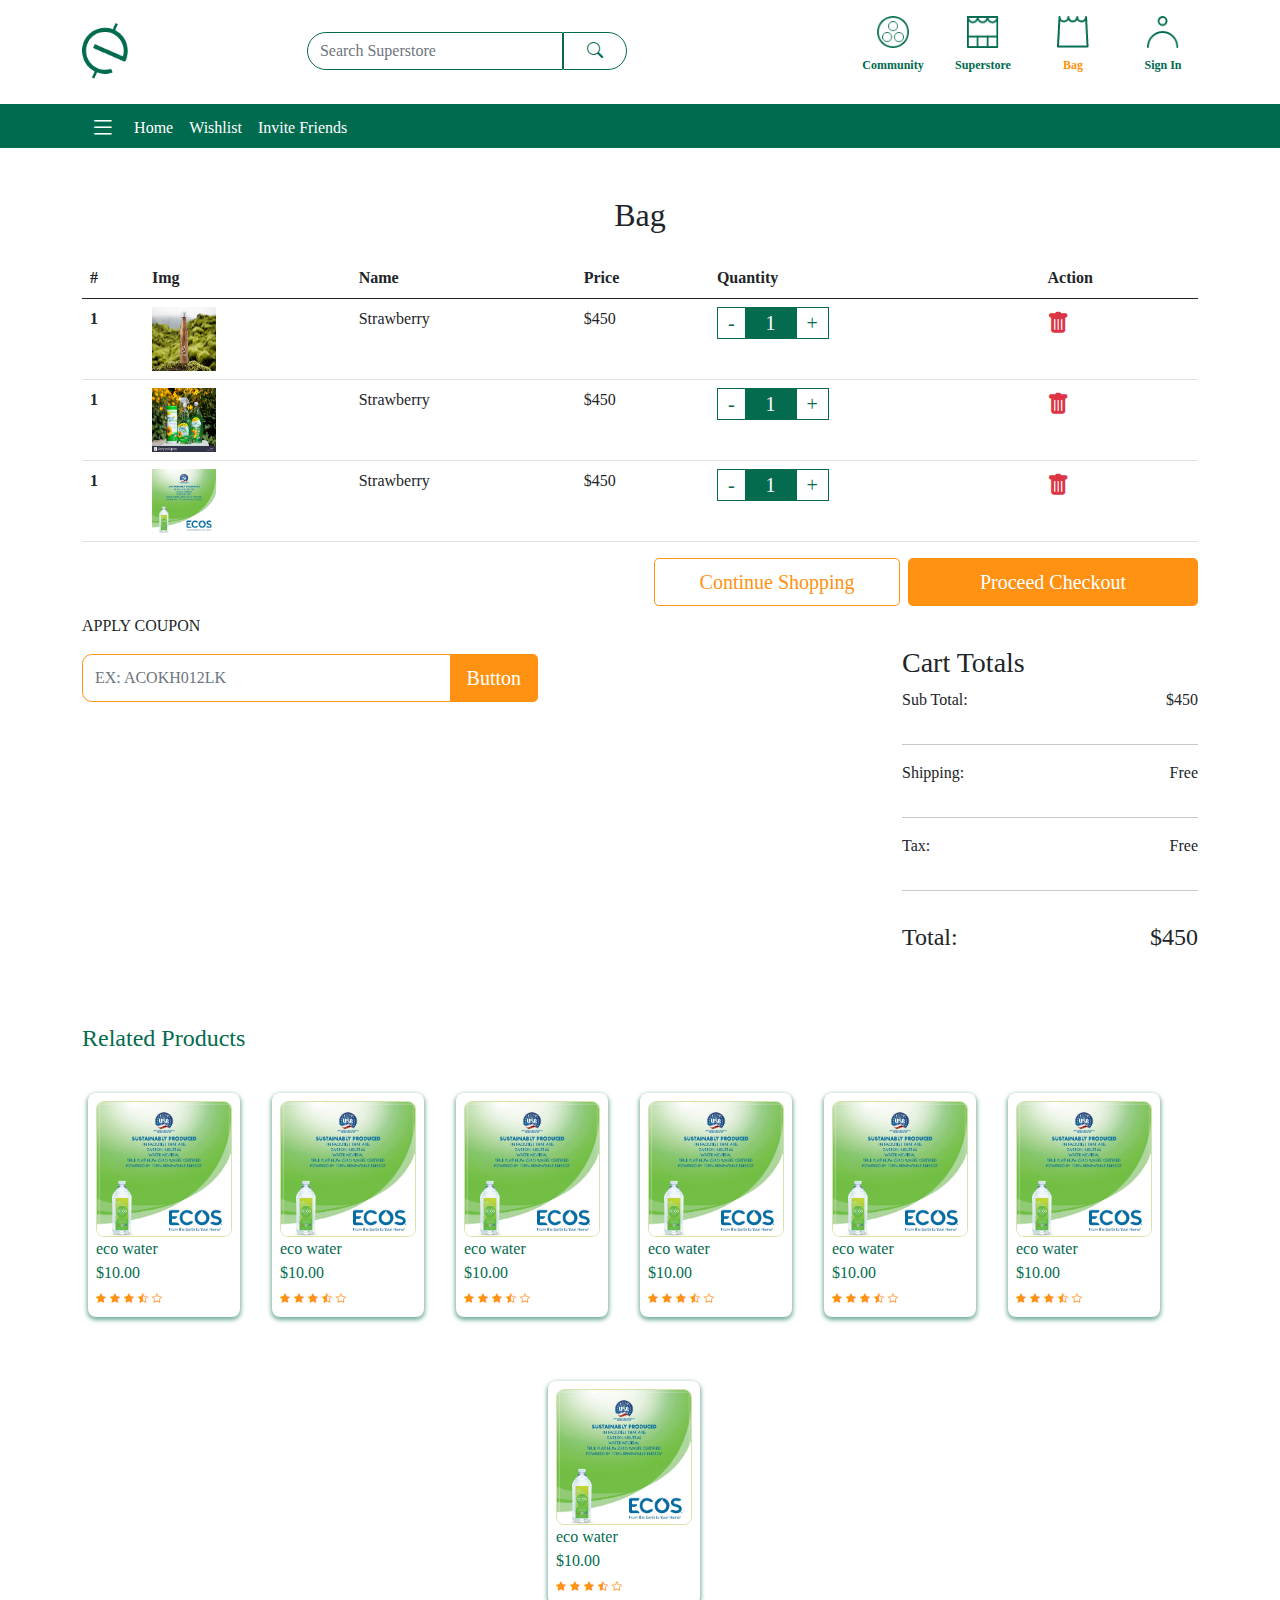
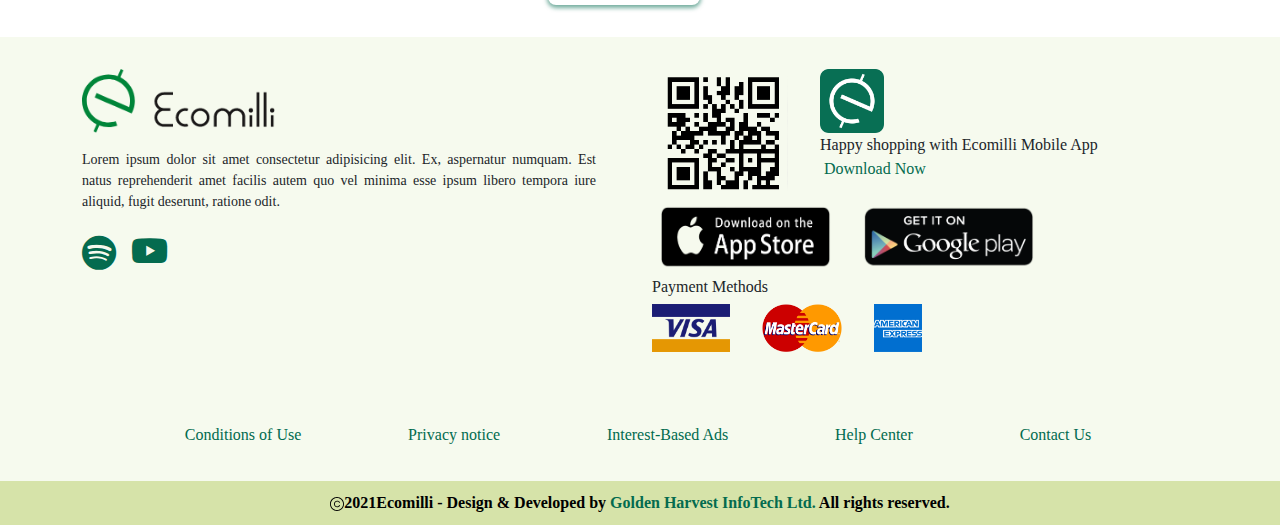
<file: cart.html>
<!DOCTYPE html>
<html lang="en">
  <head>
    <title>Ecomilli - Bag</title>
    <link
      rel="shortcut icon"
      href="./assets/images/EcomilliAppLogo.png"
      type="image/x-icon"
    />
    <meta charset="UTF-8" />
    <meta http-equiv="X-UA-Compatible" content="IE=edge" />
    <meta name="viewport" content="width=device-width, initial-scale=1.0" />

    <!-- Bootstrap 5 CSS -->
    <link rel="stylesheet" href="assets/css/bootstrap.min.css" />

    <!-- Style css -->
    <link rel="stylesheet" href="assets/css/style.css" />

    <!-- Responsive 5 css -->
    <link rel="stylesheet" href="assets/css/responsive.css" />

    <!-- Style css -->
    <link rel="stylesheet" href="assets/css/SupHomeStyle.css" />

    <!-- responsive Superstore home -->
    <link rel="stylesheet" href="assets/css/supResHome.css" />

    <!-- style product page -->
    <link rel="stylesheet" href="assets/css/products.css" />

    <!-- style product page -->
    <link rel="stylesheet" href="assets/css/productRes.css" />

    <!-- style product details page -->
    <link rel="stylesheet" href="assets/css/productDetails.css" />

    <!-- style product details responsive page -->
    <link rel="stylesheet" href="assets/css/productDetailsRes.css" />

    <!-- style product cart page -->
    <link rel="stylesheet" href="assets/css/cart.css" />

    <!-- style product cart res page -->
    <link rel="stylesheet" href="assets/css/cartRes.css" />

    <!-- bootstrap icons -->
    <link
      rel="stylesheet"
      href="https://cdn.jsdelivr.net/npm/bootstrap-icons@1.5.0/font/bootstrap-icons.css"
    />
    <!-- fontawesome -->
    <link href="./assets/fontawesome/css/all.css" rel="stylesheet">
  </head>
  <body data-bs-spy="scroll" data-bs-target=".navbar">
    <!-- Navigation Section 1 -->
    <section id="header">
      <nav class="navbar navbar-expand-lg navbar-light bg-white fixed-top">
        <div class="container">
          <a class="navbar-brand" href="index.html">
            <img src="./assets/images/logo.png" alt="logo" height="56" />
          </a>
          <button
            class="navbar-toggler"
            type="button"
            data-bs-toggle="collapse"
            data-bs-target="#navbarNav"
            aria-controls="navbarNav"
            aria-expanded="false"
            aria-label="Toggle navigation"
          >
            <span class="navbar-toggler-icon"></span>
          </button>
          <div class="collapse navbar-collapse" id="navbarNav">
            <form class="d-flex">
              <input
                class="form-control"
                type="search"
                placeholder="Search Superstore"
                aria-label="Search"
              />
              <button class="btn btn-outline-success btn-custom" type="submit">
                <i class="bi bi-search"></i>
              </button>
            </form>
            <ul class="navbar-nav ms-custom">
              <li class="nav-item nav-custom" style="width: 70px; height: 70px">
                <img
                  class="ico_img"
                  src="./assets/images/icons/Community.png"
                  alt=""
                />
                <a class="nav-link font_custom" href="communityFeed.html"
                  >Community</a
                >
              </li>
              <li class="nav-item nav-custom" style="width: 70px; height: 70px">
                <img
                  class="ico_img"
                  src="./assets/images/icons/superstore.png"
                  alt=""
                />
                <a
                  class="nav-link font_custom"
                  href="superstoreHome.html"
                  >Superstore</a
                >
              </li>
              <li class="nav-item nav-custom" style="width: 70px; height: 70px">
                <img
                  class="ico_img"
                  src="./assets/images/icons/bag.png"
                  alt=""
                />
                <a class="nav-link font_custom  active2" href="cart.html">Bag</a>
              </li>

              <li class="nav-item nav-custom" style="width: 70px; height: 70px">
                <img
                  class="ico_img"
                  src="./assets/images/icons/signUp.png"
                  alt=""
                />
                <a class="nav-link font_custom" href="signIn.html">Sign In</a>
              </li>
            </ul>
          </div>
        </div>
      </nav>
    </section>
    <!-- Navigation Section 1 end -->
    <!-- Navigation Section 2 -->
    <section id="header2" class="navnav">
      <nav class="navbar navbar-expand-lg navbar-light2 bg-green">
        <div class="container nav-con2">
          <!-- <a class="navbar-brand br-clr" href="#"><i class="bi bi-list"></i></a> -->
          <div class="" id="navbarNav">
            <ul class="navbar-nav navbar-nav2">
              <li class="nav-item dropdown">
                <a class="nav-link dropdown-toggle" href="#" id="navbarDropdown" role="button" data-bs-toggle="dropdown" aria-expanded="false">
                  <i class="bi bi-list"></i>
                </a>
                <ul class="dropdown-menu" aria-labelledby="navbarDropdown">
                  <li><a class="dropdown-item" href="#">Action</a></li>
                  <li><a class="dropdown-item" href="#">Another action</a></li>
                  <li><hr class="dropdown-divider"></li>
                  <li><a class="dropdown-item" href="#">Something else here</a></li>
                </ul>
              </li>
              <li class="nav-item sapce">
                <a
                  class="nav-link cus-nav2 br-clr"
                  aria-current="page"
                  href="index.html"
                  >Home</a
                >
              </li>
              <li class="nav-item cus-nav2 br-clr">
                <a class="nav-link" href="wishlist.html">Wishlist</a>
              </li>
              <li class="nav-item cus-nav2 br-clr">
                <a class="nav-link" href="#">Invite Friends</a>
              </li>
            </ul>
          </div>
        </div>
      </nav>
    </section>
    <!-- Navigation Section 2 end -->

    <!-- cart -->
    <section class="cart container">
      <div class="headline text-center">
        <h2 class="pb-3 position-relative d-inline-block header1 mt-5">Bag</h2>
      </div>

      <div class="prod_table">
        <table class="table">
          <thead>
            <tr>
              <th scope="col">#</th>
              <th scope="col">Img</th>
              <th scope="col">Name</th>
              <th scope="col">Price</th>
              <th scope="col">Quantity</th>
              <th scope="col">Action</th>
            </tr>
          </thead>
          <tbody>
            <tr>
              <th scope="row">1</th>
              <td>
                <img
                  class="prod_img"
                  src="./assets/images/cal1.jpg"
                  alt="prod"
                />
              </td>
              <td>Strawberry</td>
              <td>$450</td>
              <td>
                <div class="counter">
                  <span class="down" onClick="decreaseCount(event, this)"
                    >-</span
                  >
                  <input type="text" value="1" />
                  <span class="up" onClick="increaseCount(event, this)">+</span>
                </div>
              </td>
              <td>
                <a href="#"><i class="bi bi-trash-fill"></i></a>
              </td>
            </tr>
            <tr>
              <th scope="row">1</th>
              <td>
                <img
                  class="prod_img"
                  src="./assets/images/cal3.jpg"
                  alt="prod"
                />
              </td>
              <td>Strawberry</td>
              <td>$450</td>
              <td>
                <div class="counter">
                  <span class="down" onClick="decreaseCount(event, this)"
                    >-</span
                  >
                  <input type="text" value="1" />
                  <span class="up" onClick="increaseCount(event, this)">+</span>
                </div>
              </td>
              <td>
                <a href="#"><i class="bi bi-trash-fill"></i></a>
              </td>
            </tr>
            <tr>
              <th scope="row">1</th>
              <td>
                <img
                  class="prod_img"
                  src="./assets/images/cal4.jpg"
                  alt="prod"
                />
              </td>
              <td>Strawberry</td>
              <td>$450</td>
              <td>
                <div class="counter">
                  <span class="down" onClick="decreaseCount(event, this)"
                    >-</span
                  >
                  <input type="text" value="1" />
                  <span class="up" onClick="increaseCount(event, this)">+</span>
                </div>
              </td>
              <td>
                <a href="#"><i class="bi bi-trash-fill"></i></a>
              </td>
            </tr>
          </tbody>
        </table>
      </div>
      <div class="checkoutCart">
        <a href="superstoreHome.html" class="btn btn-danger3 btn-lg updatebtn mb-2"
          >Continue Shopping</a
        >
        <a href="checkout.html" class="btn btn-danger2 btn-lg chkoutbtn mb-2"
          >Proceed Checkout</a
        >
      </div>
      <div class="row rig-lef-al">
        <div class="col-md-6 lefAl">
          <p>APPLY COUPON</p>
          <div class="input-group mb-3">
            <input
              type="text"
              class="form-control formc2"
              placeholder="EX: ACOKH012LK"
              aria-label="Recipient's username"
              aria-describedby="button-addon2"
            />
            <button
              class="btn btn-danger2 btn-lg"
              type="button"
              id="button-addon2"
            >
              Button
            </button>
          </div>
        </div>
        <div class="col-md-6 rigAl">
          <h3>Cart Totals</h3>
          <div class="cartTotal">
            <div class="subTotal">
              <p>Sub Total:</p>
              <p>$450</p>
            </div>
            <hr />
            <div class="subTotal">
              <p>Shipping:</p>
              <p>Free</p>
            </div>
            <hr />
            <div class="subTotal">
              <p>Tax:</p>
              <p>Free</p>
            </div>
            <hr />
            <div class="subTotal mt-3 mb-5">
              <h4>Total:</h4>
              <h4>$450</h4>
            </div>
          </div>
        </div>
      </div>
    </section>
    <!-- cart end -->

    <!-- related prod -->
    <div class="container"><h4 class="grn">Related Products</h4></div>
    <div class="container afd">
      <div class="fd">
        <a class="prodlink" href="productDetails.html">
          <div class="fdimg">
            <img class="prodimg2" src="./assets/images/cal4.jpg" alt="" />
          </div>
          <div class="txtdiv">
            <p class="txt1">eco water</p>
            <p class="price">$10.00</p>
            <div class="strdiv">
              <i class="bi bi-star-fill"></i>
              <i class="bi bi-star-fill"></i>
              <i class="bi bi-star-fill"></i>
              <i class="bi bi-star-half"></i>
              <i class="bi bi-star"></i>
            </div>
          </div>
        </a>
      </div>
      <div class="fd">
        <a class="prodlink" href="productDetails.html">
          <div class="fdimg">
            <img class="prodimg2" src="./assets/images/cal4.jpg" alt="" />
          </div>
          <div class="txtdiv">
            <p class="txt1">eco water</p>
            <p class="price">$10.00</p>
            <div class="strdiv">
              <i class="bi bi-star-fill"></i>
              <i class="bi bi-star-fill"></i>
              <i class="bi bi-star-fill"></i>
              <i class="bi bi-star-half"></i>
              <i class="bi bi-star"></i>
            </div>
          </div>
        </a>
      </div>
      <div class="fd">
        <a class="prodlink" href="productDetails.html">
          <div class="fdimg">
            <img class="prodimg2" src="./assets/images/cal4.jpg" alt="" />
          </div>
          <div class="txtdiv">
            <p class="txt1">eco water</p>
            <p class="price">$10.00</p>
            <div class="strdiv">
              <i class="bi bi-star-fill"></i>
              <i class="bi bi-star-fill"></i>
              <i class="bi bi-star-fill"></i>
              <i class="bi bi-star-half"></i>
              <i class="bi bi-star"></i>
            </div>
          </div>
        </a>
      </div>
      <div class="fd">
        <a class="prodlink" href="productDetails.html">
          <div class="fdimg">
            <img class="prodimg2" src="./assets/images/cal4.jpg" alt="" />
          </div>
          <div class="txtdiv">
            <p class="txt1">eco water</p>
            <p class="price">$10.00</p>
            <div class="strdiv">
              <i class="bi bi-star-fill"></i>
              <i class="bi bi-star-fill"></i>
              <i class="bi bi-star-fill"></i>
              <i class="bi bi-star-half"></i>
              <i class="bi bi-star"></i>
            </div>
          </div>
        </a>
      </div>
      <div class="fd">
        <a class="prodlink" href="productDetails.html">
          <div class="fdimg">
            <img class="prodimg2" src="./assets/images/cal4.jpg" alt="" />
          </div>
          <div class="txtdiv">
            <p class="txt1">eco water</p>
            <p class="price">$10.00</p>
            <div class="strdiv">
              <i class="bi bi-star-fill"></i>
              <i class="bi bi-star-fill"></i>
              <i class="bi bi-star-fill"></i>
              <i class="bi bi-star-half"></i>
              <i class="bi bi-star"></i>
            </div>
          </div>
        </a>
      </div>
      <div class="fd">
        <a class="prodlink" href="productDetails.html">
          <div class="fdimg">
            <img class="prodimg2" src="./assets/images/cal4.jpg" alt="" />
          </div>
          <div class="txtdiv">
            <p class="txt1">eco water</p>
            <p class="price">$10.00</p>
            <div class="strdiv">
              <i class="bi bi-star-fill"></i>
              <i class="bi bi-star-fill"></i>
              <i class="bi bi-star-fill"></i>
              <i class="bi bi-star-half"></i>
              <i class="bi bi-star"></i>
            </div>
          </div>
        </a>
      </div>
      <div class="fd">
        <a class="prodlink" href="productDetails.html">
          <div class="fdimg">
            <img class="prodimg2" src="./assets/images/cal4.jpg" alt="" />
          </div>
          <div class="txtdiv">
            <p class="txt1">eco water</p>
            <p class="price">$10.00</p>
            <div class="strdiv">
              <i class="bi bi-star-fill"></i>
              <i class="bi bi-star-fill"></i>
              <i class="bi bi-star-fill"></i>
              <i class="bi bi-star-half"></i>
              <i class="bi bi-star"></i>
            </div>
          </div>
        </a>
      </div>
    </div>

    <!-- related product end -->

    <!-- Footer 1 -->
    <section id="footer1">
      <div class="container">
        <div class="row">
          <div class="col-sm-12 col-md-6">
            <img class="imgfot" src="./assets/images/logoText.png" alt="">
            <p class="pfot">Lorem ipsum dolor sit amet consectetur adipisicing elit. Ex, aspernatur numquam. Est natus reprehenderit amet facilis autem quo vel minima esse ipsum libero tempora iure aliquid, fugit deserunt, ratione odit.</p>
            <ul class="ulfot">
              <li class="lifot"><a href="#" title="Spotify"><i class="fab fa-spotify bi2 bi2s"></i></a></li>
              <li class="lifot"><a href="#" title="YouTube"><i class="bi bi-youtube bi2 bi2y"></i></a></li>
            </ul>
          </div>
          
          <div class="col-sm-12 col-md-6">
            <div class="linkfot">
              <h3 class="linkfottext">Social Media</h3>
              <div class="appDownload">
                <div class="qrapp">
                  <img class="qrimg" src="./assets/images/Footer/QR Code Ecomilli.png" alt="">
                  <div class="ecoapp">
                    <a href="#"><img class="ecoapplogo" src="./assets/images/EcomilliAppLogo.png" alt=""></a>
                    <p class="mb-0">Happy shopping with Ecomilli Mobile App</p>
                    <p mb-0><a class="anc_a" href="#">Download Now</a></p>
                  </div>
                </div>
                <div class="downIosAndroid">
                  <a href="#"><img class="os" src="./assets/images/Footer/appStore.png" alt=""></a>
                  <a href="#"><img class="os" src="./assets/images/Footer/playStore.png" alt=""></a>
                </div>
                <div>
                  <h5>Payment Methods</h5>
                  <div  class="paymet">
                    <a href="#visa"><img class="paymetimg" src="./assets/images/Footer/visa.png" alt=""></a>
                    <a href="# mastercard"><img class="paymetimg" src="./assets/images/Footer/masterCard.png" alt=""></a>
                    <a href="#amex"><img class="paymetimg" src="./assets/images/Footer/amex.png" alt=""></a>
                  </div>
                </div>
              </div>
            </div>
          </div>
          <div class="col-md-12">
            <div class="linkfot">
              <h3 class="linkfottext">Link</h3>
              <ul class="lifotul">
                <li class="lifotli bi3"><a class="au" href="#">Conditions of Use</a></li>
                <li class="lifotli bi3"><a class="au" href="#">Privacy notice</a></li>
                <li class="lifotli bi3"><a class="au" href="#">Interest-Based Ads</a></li>
                <li class="lifotli bi3"><a class="au" href="#">Help Center</a></li>
                <li class="lifotli bi3"><a class="au" href="#">Contact Us</a></li>
              </ul>
            </div>
          </div>
        </div>
      </div>
    </section>
    <!-- Footer 1 end -->

    <!-- Footer 2 -->
    <section id="footer2">
      <div class="footer2">
        <img
          height="14"
          src="./assets/images/copyright-svgrepo-com.svg"
          alt=""
        />2021Ecomilli - Design & Developed by
        <a class="fotghit" href="https://ghitbd.com/"
          >Golden Harvest InfoTech Ltd.</a
        >
        All rights reserved.
      </div>
    </section>
    <!-- Footer 2 end -->
    <script src="./assets/js/main.js"></script>
    <script src="assets/js/bootstrap.min.js"></script>
  </body>
</html>
</file>
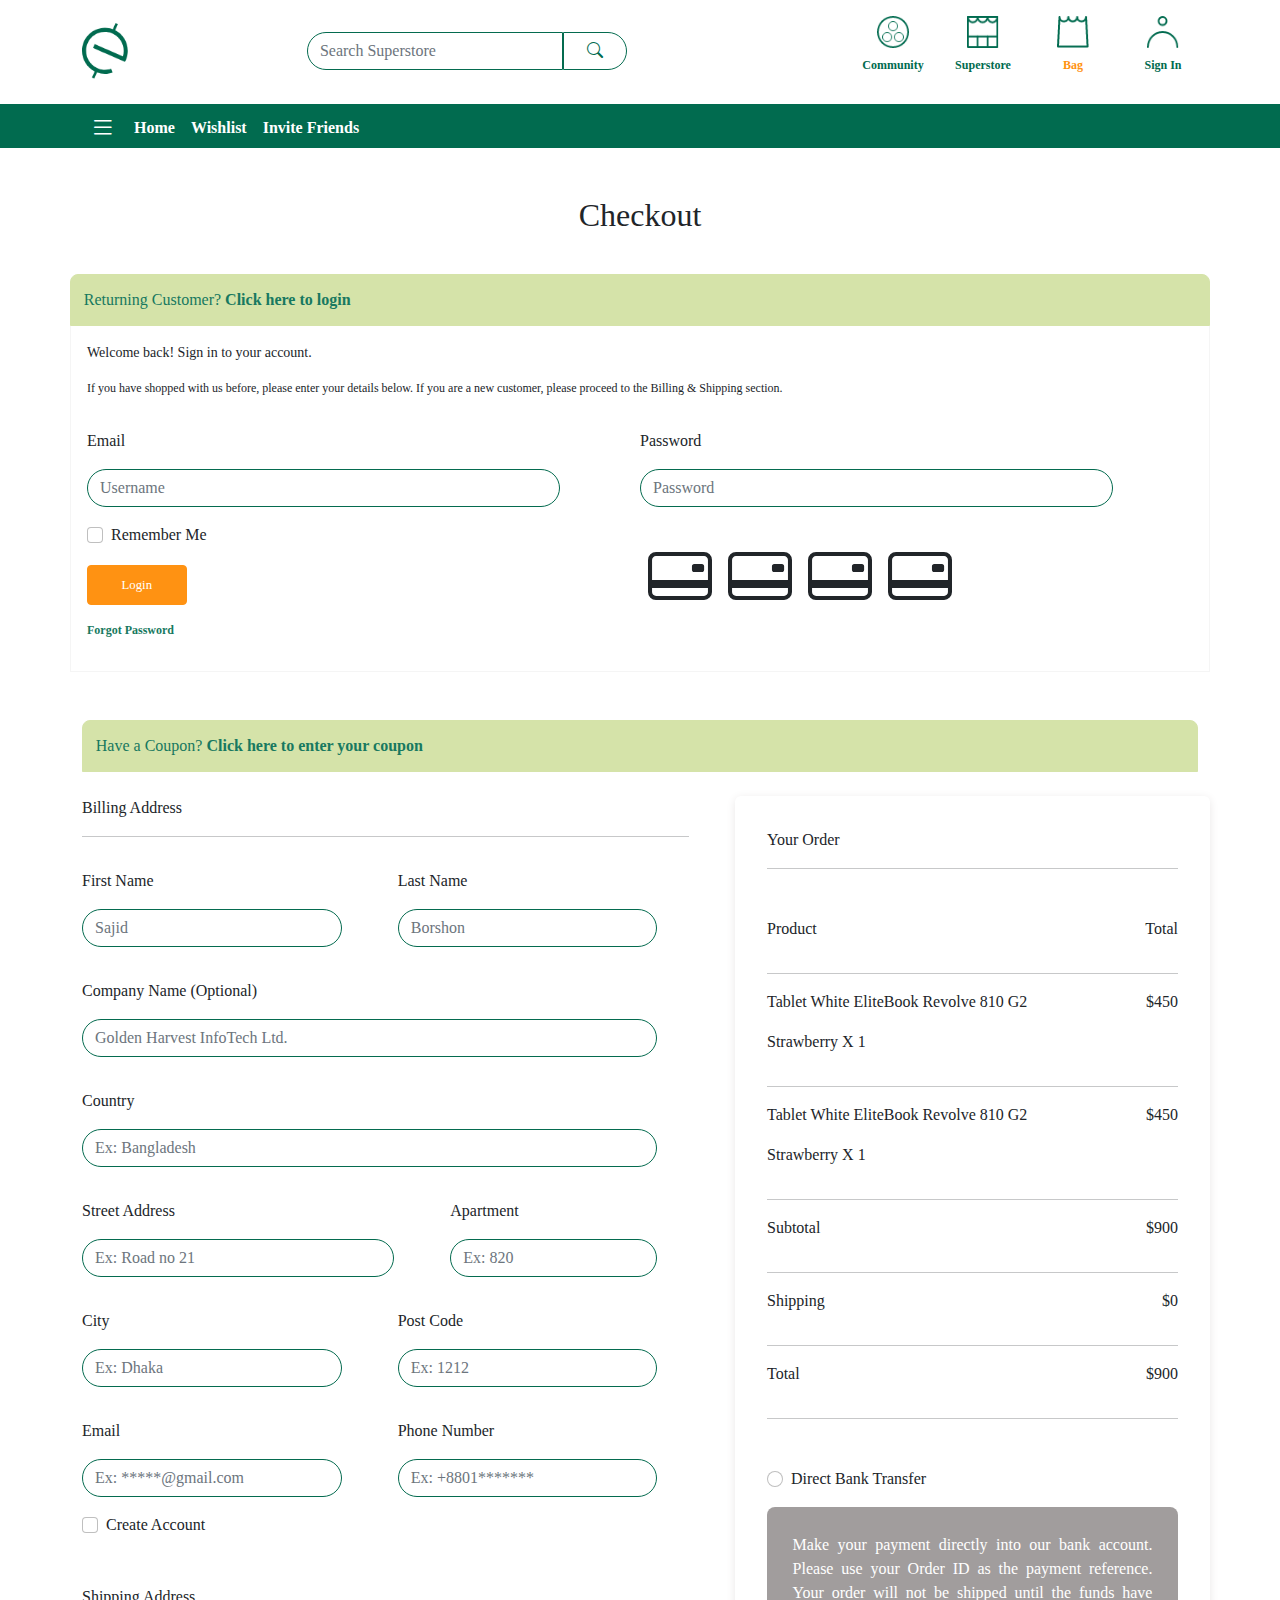
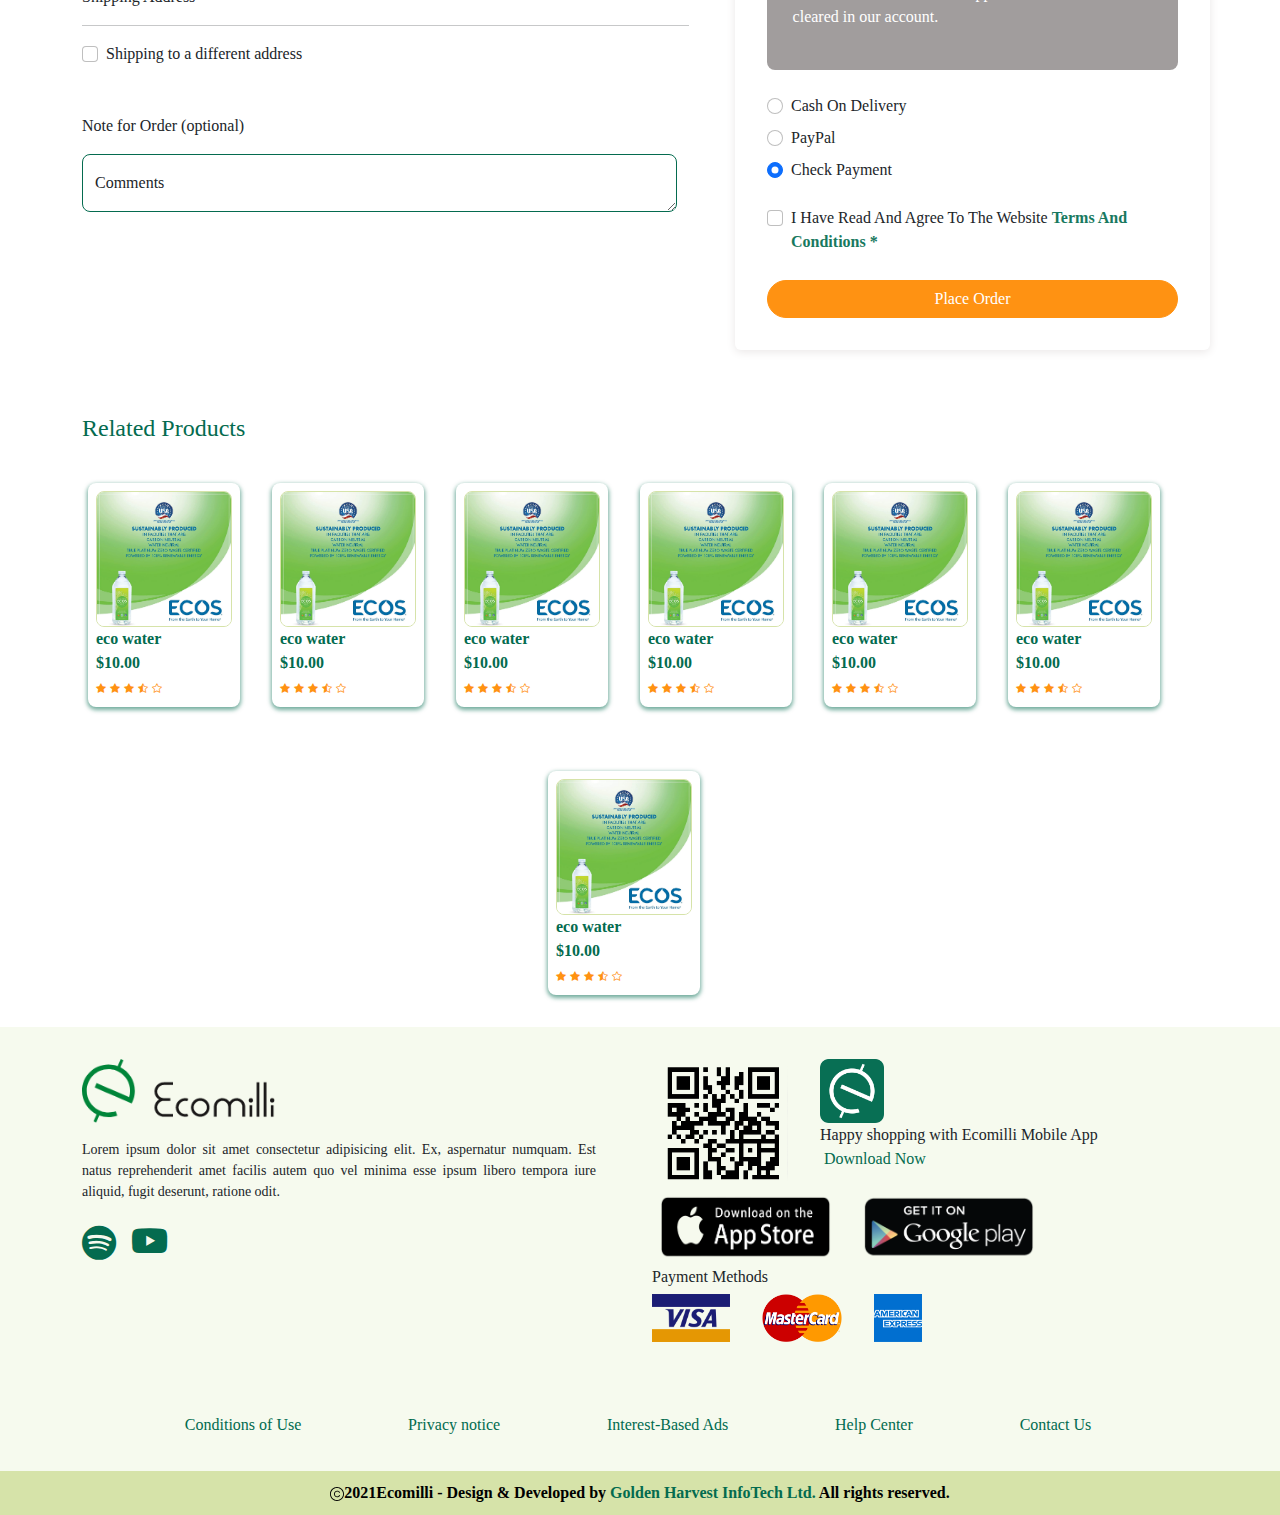
<file: checkout.html>
<!DOCTYPE html>
<html lang="en">
  <head>
    <title>Ecomilli - Checkout</title>
    <link
      rel="shortcut icon"
      href="./assets/images/EcomilliAppLogo.png"
      type="image/x-icon"
    />
    <meta charset="UTF-8" />
    <meta http-equiv="X-UA-Compatible" content="IE=edge" />
    <meta name="viewport" content="width=device-width, initial-scale=1.0" />

    <!-- Bootstrap 5 CSS -->
    <link rel="stylesheet" href="assets/css/bootstrap.min.css" />

    <!-- Style css -->
    <link rel="stylesheet" href="assets/css/style.css" />

    <!-- Responsive 5 css -->
    <link rel="stylesheet" href="assets/css/responsive.css" />

    <!-- Style css -->
    <link rel="stylesheet" href="assets/css/SupHomeStyle.css" />

    <!-- responsive Superstore home -->
    <link rel="stylesheet" href="assets/css/supResHome.css" />

    <!-- style product page -->
    <link rel="stylesheet" href="assets/css/products.css" />

    <!-- style product page -->
    <link rel="stylesheet" href="assets/css/productRes.css" />

    <!-- style product details page -->
    <link rel="stylesheet" href="assets/css/productDetails.css" />

    <!-- style product details responsive page -->
    <link rel="stylesheet" href="assets/css/productDetailsRes.css" />

    <!-- style product cart page -->
    <link rel="stylesheet" href="assets/css/cart.css" />

    <!-- style product cart res page -->
    <link rel="stylesheet" href="assets/css/cartRes.css" />

    <!-- style product checkout page -->
    <link rel="stylesheet" href="assets/css/checkout.css" />

    <!-- bootstrap icons -->
    <link
      rel="stylesheet"
      href="https://cdn.jsdelivr.net/npm/bootstrap-icons@1.5.0/font/bootstrap-icons.css"
    />
    <!-- fontawesome -->
    <link href="./assets/fontawesome/css/all.css" rel="stylesheet">
  </head>
  <body data-bs-spy="scroll" data-bs-target=".navbar">
    <!-- Navigation Section 1 -->
    <section id="header">
      <nav class="navbar navbar-expand-lg navbar-light bg-white fixed-top">
        <div class="container">
          <a class="navbar-brand" href="index.html">
            <img src="./assets/images/logo.png" alt="logo" height="56" />
          </a>
          <button
            class="navbar-toggler"
            type="button"
            data-bs-toggle="collapse"
            data-bs-target="#navbarNav"
            aria-controls="navbarNav"
            aria-expanded="false"
            aria-label="Toggle navigation"
          >
            <span class="navbar-toggler-icon"></span>
          </button>
          <div class="collapse navbar-collapse" id="navbarNav">
            <form class="d-flex">
              <input
                class="form-control"
                type="search"
                placeholder="Search Superstore"
                aria-label="Search"
              />
              <button class="btn btn-outline-success btn-custom" type="submit">
                <i class="bi bi-search"></i>
              </button>
            </form>
            <ul class="navbar-nav ms-custom">
              <li class="nav-item nav-custom w70">
                <img
                  class="ico_img"
                  src="./assets/images/icons/Community.png"
                  alt=""
                />
                <a class="nav-link font_custom" href="communityFeed.html"
                  >Community</a
                >
              </li>
              <li class="nav-item nav-custom w70">
                <img
                  class="ico_img"
                  src="./assets/images/icons/superstore.png"
                  alt=""
                />
                <a class="nav-link font_custom" href="superstoreHome.html"
                  >Superstore</a
                >
              </li>
              <li class="nav-item nav-custom w70">
                <img
                  class="ico_img"
                  src="./assets/images/icons/bag.png"
                  alt=""
                />
                <a class="nav-link font_custom active2" href="cart.html">Bag</a>
              </li>

              <li class="nav-item nav-custom w70">
                <img
                  class="ico_img"
                  src="./assets/images/icons/signUp.png"
                  alt=""
                />
                <a class="nav-link font_custom" href="signIn.html">Sign In</a>
              </li>
            </ul>
          </div>
        </div>
      </nav>
    </section>
    <!-- Navigation Section 1 end -->
    <!-- Navigation Section 2 -->
    <section id="header2" class="navnav">
      <nav class="navbar navbar-expand-lg navbar-light2 bg-green">
        <div class="container nav-con2">
          <!-- <a class="navbar-brand br-clr" href="#"><i class="bi bi-list"></i></a> -->
          <div class="" id="navbarNav">
            <ul class="navbar-nav navbar-nav2">
              <li class="nav-item dropdown">
                <a class="nav-link dropdown-toggle" href="#" id="navbarDropdown" role="button" data-bs-toggle="dropdown" aria-expanded="false">
                  <i class="bi bi-list"></i>
                </a>
                <ul class="dropdown-menu" aria-labelledby="navbarDropdown">
                  <li><a class="dropdown-item" href="#">Action</a></li>
                  <li><a class="dropdown-item" href="#">Another action</a></li>
                  <li><hr class="dropdown-divider"></li>
                  <li><a class="dropdown-item" href="#">Something else here</a></li>
                </ul>
              </li>
              <li class="nav-item sapce">
                <a
                  class="nav-link cus-nav2 br-clr"
                  aria-current="page"
                  href="index.html"
                  >Home</a
                >
              </li>
              <li class="nav-item cus-nav2 br-clr">
                <a class="nav-link" href="wishlist.html">Wishlist</a>
              </li>
              <li class="nav-item cus-nav2 br-clr">
                <a class="nav-link" href="#">Invite Friends</a>
              </li>
            </ul>
          </div>
        </div>
      </nav>
    </section>
    <!-- Navigation Section 2 end -->

    <!-- checkout -->
    <section class="checkout container">
      <div class="headline text-center">
        <h2 class="pb-3 position-relative d-inline-block header1 mt-5">
          Checkout
        </h2>
      </div>
      <div class="row mb-5">
        <div class="col-sm-12 mt-3 retCus">
          <p class="rcfc">
            Returning Customer? <a href="#">Click here to login</a>
          </p>
        </div>
        <div class="rcborder">
          <div>
            <p class="fonSiz14">Welcome back! Sign in to your account.</p>
            <p class="fonSiz12">
              If you have shopped with us before, please enter your details
              below. If you are a new customer, please proceed to the Billing &
              Shipping section.
            </p>
          </div>
          <div class="disfex">
            <div class="col-sm-12 col-md-6">
              <p class="mt-3">Email</p>
              <div class="input-group mb-3">
                <input
                  type="text"
                  class="form-control inp1"
                  placeholder="Username"
                  aria-label="Username"
                  aria-describedby="basic-addon1"
                />
              </div>
              <div class="form-check">
                <input
                  class="form-check-input"
                  type="checkbox"
                  value=""
                  id="flexCheckDefault"
                />
                <label class="form-check-label" for="flexCheckDefault">
                  Remember Me
                </label>
              </div>
              <a href="#" class="btn btn-danger btn-xs1">Login</a>
              <a href="#"><p class="p12">Forgot Password</p></a>
            </div>
            <div class="col-sm-12 col-md-6">
              <p class="mt-3">Password</p>
              <div class="input-group mb-3">
                <input
                  type="text"
                  class="form-control inp1"
                  placeholder="Password"
                  aria-label="Password"
                  aria-describedby="basic-addon1"
                />
              </div>
              <div class="disfex">
                <i class="bi bi-credit-card-2-back m-2 fs4"></i>
                <i class="bi bi-credit-card-2-back m-2 fs4"></i>
                <i class="bi bi-credit-card-2-back m-2 fs4"></i>
                <i class="bi bi-credit-card-2-back m-2 fs4"></i>
              </div>
            </div>
          </div>
        </div>
      </div>
      <!-- 2nd section -->
      <div class="col-sm-12 mt-3 retCus">
        <p class="rcfc">
          Have a Coupon? <a href="#">Click here to enter your coupon</a>
        </p>
      </div>
      <div class="row mt-4 mb-5">
        <div class="col-sm-12 col-md-7 padri4">
          <p class="fw500">Billing Address</p>
          <hr />
          <form action="Post">
            <div class="row">
              <div class="col-md-6 col-sm-12">
                <p class="mt-3">First Name</p>
                <div class="input-group mb-3">
                  <input
                    type="text"
                    class="form-control mr2r"
                    placeholder="Sajid"
                    aria-label="First_name"
                    aria-describedby="basic-addon1"
                  />
                </div>
              </div>
              <div class="col-md-6 col-sm-12">
                <p class="mt-3">Last Name</p>
                <div class="input-group mb-3">
                  <input
                    type="text"
                    class="form-control mr2r"
                    placeholder="Borshon"
                    aria-label="Last_name"
                    aria-describedby="basic-addon1"
                  />
                </div>
              </div>
              <div class="col-sm-12">
                <p class="mt-3">Company Name (Optional)</p>
                <div class="input-group mb-3">
                  <input
                    type="text"
                    class="form-control mr2r"
                    placeholder="Golden Harvest InfoTech Ltd."
                    aria-label="Company_name"
                    aria-describedby="basic-addon1"
                  />
                </div>
              </div>
              <div class="col-sm-12">
                <p class="mt-3">Country</p>
                <div class="input-group mb-3">
                  <input
                    type="text"
                    class="form-control mr2r"
                    placeholder="Ex: Bangladesh"
                    aria-label="Company_name"
                    aria-describedby="basic-addon1"
                  />
                </div>
              </div>
              <div class="col-sm-12 col-md-7">
                <p class="mt-3">Street Address</p>
                <div class="input-group mb-3">
                  <input
                    type="text"
                    class="form-control mr2r"
                    placeholder="Ex: Road no 21"
                    aria-label="Street_address"
                    aria-describedby="basic-addon1"
                  />
                </div>
              </div>
              <div class="col-sm-12 col-md-5">
                <p class="mt-3">Apartment</p>
                <div class="input-group mb-3">
                  <input
                    type="text"
                    class="form-control mr2r"
                    placeholder="Ex: 820"
                    aria-label="Apartment"
                    aria-describedby="basic-addon1"
                  />
                </div>
              </div>
              <div class="col-sm-12 col-md-6">
                <p class="mt-3">City</p>
                <div class="input-group mb-3">
                  <input
                    type="text"
                    class="form-control mr2r"
                    placeholder="Ex: Dhaka"
                    aria-label="City"
                    aria-describedby="basic-addon1"
                  />
                </div>
              </div>
              <div class="col-sm-12 col-md-6">
                <p class="mt-3">Post Code</p>
                <div class="input-group mb-3">
                  <input
                    type="number"
                    class="form-control mr2r"
                    placeholder="Ex: 1212"
                    aria-label="Post_code"
                    aria-describedby="basic-addon1"
                  />
                </div>
              </div>
              <div class="col-sm-12 col-md-6">
                <p class="mt-3">Email</p>
                <div class="input-group mb-3">
                  <input
                    type="text"
                    class="form-control mr2r"
                    placeholder="Ex: *****@gmail.com"
                    aria-label="Email"
                    aria-describedby="basic-addon1"
                  />
                </div>
              </div>
              <div class="col-sm-12 col-md-6">
                <p class="mt-3">Phone Number</p>
                <div class="input-group mb-3">
                  <input
                    type="number"
                    class="form-control mr2r"
                    placeholder="Ex: +8801*******"
                    aria-label="Phone_no"
                    aria-describedby="basic-addon1"
                  />
                </div>
              </div>
            </div>
          </form>
          <div class="form-check">
            <input
              class="form-check-input"
              type="checkbox"
              value=""
              id="flexCheckDefault"
            />
            <label class="form-check-label" for="flexCheckDefault">
              Create Account
            </label>
          </div>
          <p class="mt-5">Shipping Address</p>
          <hr />
          <div class="form-check">
            <input
              class="form-check-input"
              type="checkbox"
              value=""
              id="flexCheckDefault"
            />
            <label class="form-check-label" for="flexCheckDefault">
              Shipping to a different address
            </label>
          </div>
          <div class="mt-5 mb-5">
            <p>Note for Order (optional)</p>
            <div class="form-floating">
              <textarea
                class="form-control"
                placeholder="Leave a comment here"
                id="floatingTextarea"
              ></textarea>
              <label for="floatingTextarea">Comments</label>
            </div>
          </div>
        </div>

        <div class="col-sm-12 col-md-5 boxshad">
          <p class="fw500">Your Order</p>
          <hr class="mb-5" />
          <div class="disSpB">
            <p>Product</p>
            <p>Total</p>
          </div>
          <hr class="hr2" />
          <div class="disSpB">
            <div>
              <p>Tablet White EliteBook Revolve 810 G2</p>
              <p>Strawberry X 1</p>
            </div>
            <p>$450</p>
          </div>
          <hr />
          <div class="disSpB">
            <div>
              <p>Tablet White EliteBook Revolve 810 G2</p>
              <p>Strawberry X 1</p>
            </div>
            <p>$450</p>
          </div>
          <hr />
          <div class="disSpB">
            <div>
              <p>Subtotal</p>
            </div>
            <p>$900</p>
          </div>
          <hr />
          <div class="disSpB">
            <div>
              <p>Shipping</p>
            </div>
            <p>$0</p>
          </div>
          <hr />
          <div class="disSpB">
            <div>
              <p>Total</p>
            </div>
            <p>$900</p>
          </div>
          <hr class="hr3" />
          <div class="form-check mt-5 mb-3">
            <input
              class="form-check-input"
              type="radio"
              name="flexRadioDefault"
              id="flexRadioDefault1"
            />
            <label class="form-check-label" for="flexRadioDefault1">
              Direct Bank Transfer
            </label>
          </div>
          <div class="div21">
            <p class="dbt">
              Make your payment directly into our bank account. Please use your
              Order ID as the payment reference. Your order will not be shipped
              until the funds have cleared in our account.
            </p>
          </div>
          <div class="form-check mt-4">
            <input
              class="form-check-input"
              type="radio"
              name="flexRadioDefault"
              id="flexRadioDefault2"
              checked
            />
            <label class="form-check-label" for="flexRadioDefault2">
              Cash On Delivery
            </label>
          </div>
          <div class="form-check mt-2">
            <input
              class="form-check-input"
              type="radio"
              name="flexRadioDefault"
              id="flexRadioDefault3"
              checked
            />
            <label class="form-check-label" for="flexRadioDefault3">
              PayPal
            </label>
          </div>
          <div class="form-check mt-2">
            <input
              class="form-check-input"
              type="radio"
              name="flexRadioDefault"
              id="flexRadioDefault4"
              checked
            />
            <label class="form-check-label" for="flexRadioDefault4">
              Check Payment
            </label>
          </div>
          <div class="form-check mt-4">
            <input
              class="form-check-input"
              type="checkbox"
              value=""
              id="flexCheckDefault"
            />
            <label class="form-check-label" for="flexCheckDefault">
              I Have Read And Agree To The Website
              <a href="#">Terms And Conditions *</a>
            </label>
          </div>
          <a href="#" class="btn btn-danger mt-4 btnas">Place Order</a>
        </div>
      </div>
      <!-- 2nd section end -->
    </section>
    <!-- checkout end -->

    <!-- related prod -->
    <div class="container"><h4 class="grn">Related Products</h4></div>
    <div class="container afd">
      <div class="fd">
        <a class="prodlink" href="productDetails.html">
          <div class="fdimg">
            <img class="prodimg2" src="./assets/images/cal4.jpg" alt="" />
          </div>
          <div class="txtdiv">
            <p class="txt1">eco water</p>
            <p class="price">$10.00</p>
            <div class="strdiv">
              <i class="bi bi-star-fill"></i>
              <i class="bi bi-star-fill"></i>
              <i class="bi bi-star-fill"></i>
              <i class="bi bi-star-half"></i>
              <i class="bi bi-star"></i>
            </div>
          </div>
        </a>
      </div>
      <div class="fd">
        <a class="prodlink" href="productDetails.html">
          <div class="fdimg">
            <img class="prodimg2" src="./assets/images/cal4.jpg" alt="" />
          </div>
          <div class="txtdiv">
            <p class="txt1">eco water</p>
            <p class="price">$10.00</p>
            <div class="strdiv">
              <i class="bi bi-star-fill"></i>
              <i class="bi bi-star-fill"></i>
              <i class="bi bi-star-fill"></i>
              <i class="bi bi-star-half"></i>
              <i class="bi bi-star"></i>
            </div>
          </div>
        </a>
      </div>
      <div class="fd">
        <a class="prodlink" href="productDetails.html">
          <div class="fdimg">
            <img class="prodimg2" src="./assets/images/cal4.jpg" alt="" />
          </div>
          <div class="txtdiv">
            <p class="txt1">eco water</p>
            <p class="price">$10.00</p>
            <div class="strdiv">
              <i class="bi bi-star-fill"></i>
              <i class="bi bi-star-fill"></i>
              <i class="bi bi-star-fill"></i>
              <i class="bi bi-star-half"></i>
              <i class="bi bi-star"></i>
            </div>
          </div>
        </a>
      </div>
      <div class="fd">
        <a class="prodlink" href="productDetails.html">
          <div class="fdimg">
            <img class="prodimg2" src="./assets/images/cal4.jpg" alt="" />
          </div>
          <div class="txtdiv">
            <p class="txt1">eco water</p>
            <p class="price">$10.00</p>
            <div class="strdiv">
              <i class="bi bi-star-fill"></i>
              <i class="bi bi-star-fill"></i>
              <i class="bi bi-star-fill"></i>
              <i class="bi bi-star-half"></i>
              <i class="bi bi-star"></i>
            </div>
          </div>
        </a>
      </div>
      <div class="fd">
        <a class="prodlink" href="productDetails.html">
          <div class="fdimg">
            <img class="prodimg2" src="./assets/images/cal4.jpg" alt="" />
          </div>
          <div class="txtdiv">
            <p class="txt1">eco water</p>
            <p class="price">$10.00</p>
            <div class="strdiv">
              <i class="bi bi-star-fill"></i>
              <i class="bi bi-star-fill"></i>
              <i class="bi bi-star-fill"></i>
              <i class="bi bi-star-half"></i>
              <i class="bi bi-star"></i>
            </div>
          </div>
        </a>
      </div>
      <div class="fd">
        <a class="prodlink" href="productDetails.html">
          <div class="fdimg">
            <img class="prodimg2" src="./assets/images/cal4.jpg" alt="" />
          </div>
          <div class="txtdiv">
            <p class="txt1">eco water</p>
            <p class="price">$10.00</p>
            <div class="strdiv">
              <i class="bi bi-star-fill"></i>
              <i class="bi bi-star-fill"></i>
              <i class="bi bi-star-fill"></i>
              <i class="bi bi-star-half"></i>
              <i class="bi bi-star"></i>
            </div>
          </div>
        </a>
      </div>
      <div class="fd">
        <a class="prodlink" href="productDetails.html">
          <div class="fdimg">
            <img class="prodimg2" src="./assets/images/cal4.jpg" alt="" />
          </div>
          <div class="txtdiv">
            <p class="txt1">eco water</p>
            <p class="price">$10.00</p>
            <div class="strdiv">
              <i class="bi bi-star-fill"></i>
              <i class="bi bi-star-fill"></i>
              <i class="bi bi-star-fill"></i>
              <i class="bi bi-star-half"></i>
              <i class="bi bi-star"></i>
            </div>
          </div>
        </a>
      </div>
    </div>

    <!-- related product end -->

    <!-- Footer 1 -->
    <section id="footer1">
      <div class="container">
        <div class="row">
          <div class="col-sm-12 col-md-6">
            <img class="imgfot" src="./assets/images/logoText.png" alt="">
            <p class="pfot">Lorem ipsum dolor sit amet consectetur adipisicing elit. Ex, aspernatur numquam. Est natus reprehenderit amet facilis autem quo vel minima esse ipsum libero tempora iure aliquid, fugit deserunt, ratione odit.</p>
            <ul class="ulfot">
              <li class="lifot"><a href="#" title="Spotify"><i class="fab fa-spotify bi2 bi2s"></i></a></li>
              <li class="lifot"><a href="#" title="YouTube"><i class="bi bi-youtube bi2 bi2y"></i></a></li>
            </ul>
          </div>
          
          <div class="col-sm-12 col-md-6">
            <div class="linkfot">
              <h3 class="linkfottext">Social Media</h3>
              <div class="appDownload">
                <div class="qrapp">
                  <img class="qrimg" src="./assets/images/Footer/QR Code Ecomilli.png" alt="">
                  <div class="ecoapp">
                    <a href="#"><img class="ecoapplogo" src="./assets/images/EcomilliAppLogo.png" alt=""></a>
                    <p class="mb-0">Happy shopping with Ecomilli Mobile App</p>
                    <p mb-0><a class="anc_a" href="#">Download Now</a></p>
                  </div>
                </div>
                <div class="downIosAndroid">
                  <a href="#"><img class="os" src="./assets/images/Footer/appStore.png" alt=""></a>
                  <a href="#"><img class="os" src="./assets/images/Footer/playStore.png" alt=""></a>
                </div>
                <div>
                  <h5>Payment Methods</h5>
                  <div  class="paymet">
                    <a href="#visa"><img class="paymetimg" src="./assets/images/Footer/visa.png" alt=""></a>
                    <a href="# mastercard"><img class="paymetimg" src="./assets/images/Footer/masterCard.png" alt=""></a>
                    <a href="#amex"><img class="paymetimg" src="./assets/images/Footer/amex.png" alt=""></a>
                  </div>
                </div>
              </div>
            </div>
          </div>
          <div class="col-md-12">
            <div class="linkfot">
              <h3 class="linkfottext">Link</h3>
              <ul class="lifotul">
                <li class="lifotli bi3"><a class="au" href="#">Conditions of Use</a></li>
                <li class="lifotli bi3"><a class="au" href="#">Privacy notice</a></li>
                <li class="lifotli bi3"><a class="au" href="#">Interest-Based Ads</a></li>
                <li class="lifotli bi3"><a class="au" href="#">Help Center</a></li>
                <li class="lifotli bi3"><a class="au" href="#">Contact Us</a></li>
              </ul>
            </div>
          </div>
        </div>
      </div>
    </section>
    <!-- Footer 1 end -->

    <!-- Footer 2 -->
    <section id="footer2">
      <div class="footer2">
        <img
          height="14"
          src="./assets/images/copyright-svgrepo-com.svg"
          alt=""
        />2021Ecomilli - Design & Developed by
        <a class="fotghit" href="https://ghitbd.com/"
          >Golden Harvest InfoTech Ltd.</a
        >
        All rights reserved.
      </div>
    </section>
    <!-- Footer 2 end -->
    <script src="./assets/js/main.js"></script>
    <script src="assets/js/bootstrap.min.js"></script>
  </body>
</html>
</file>
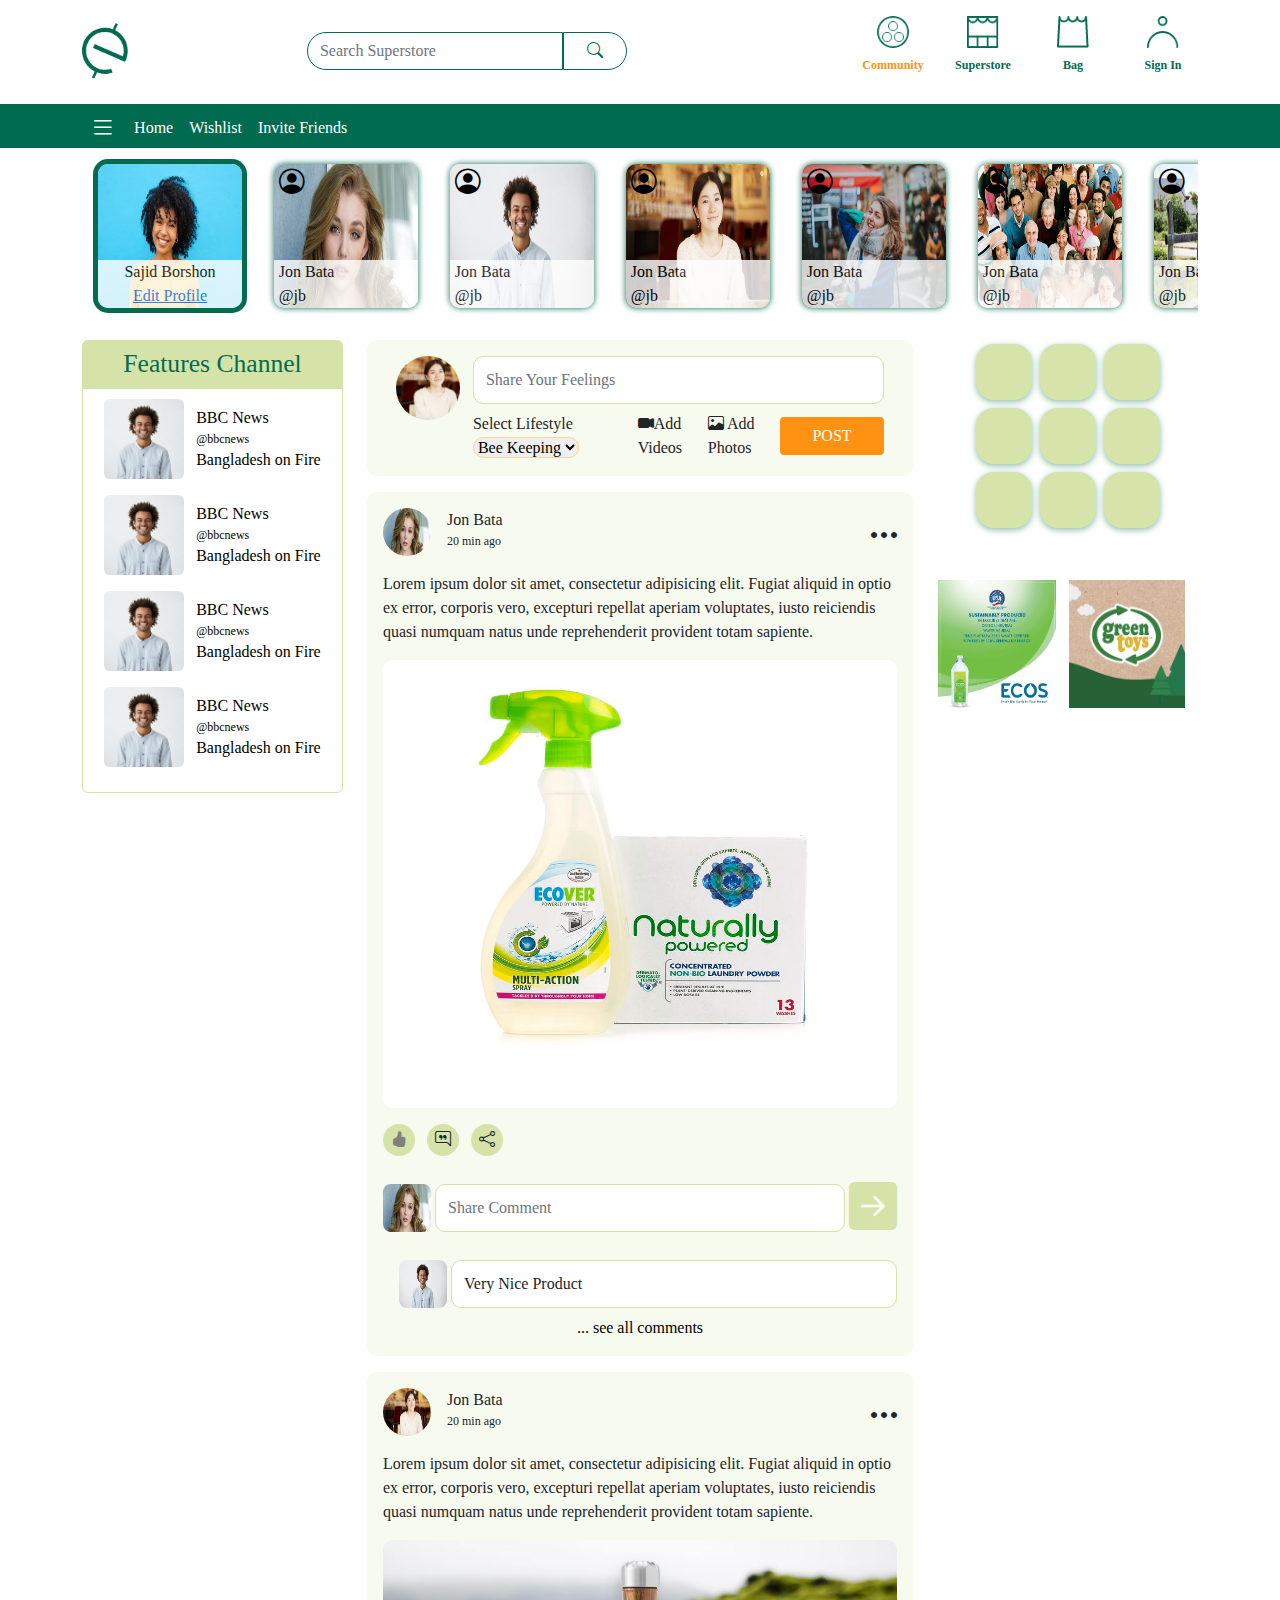
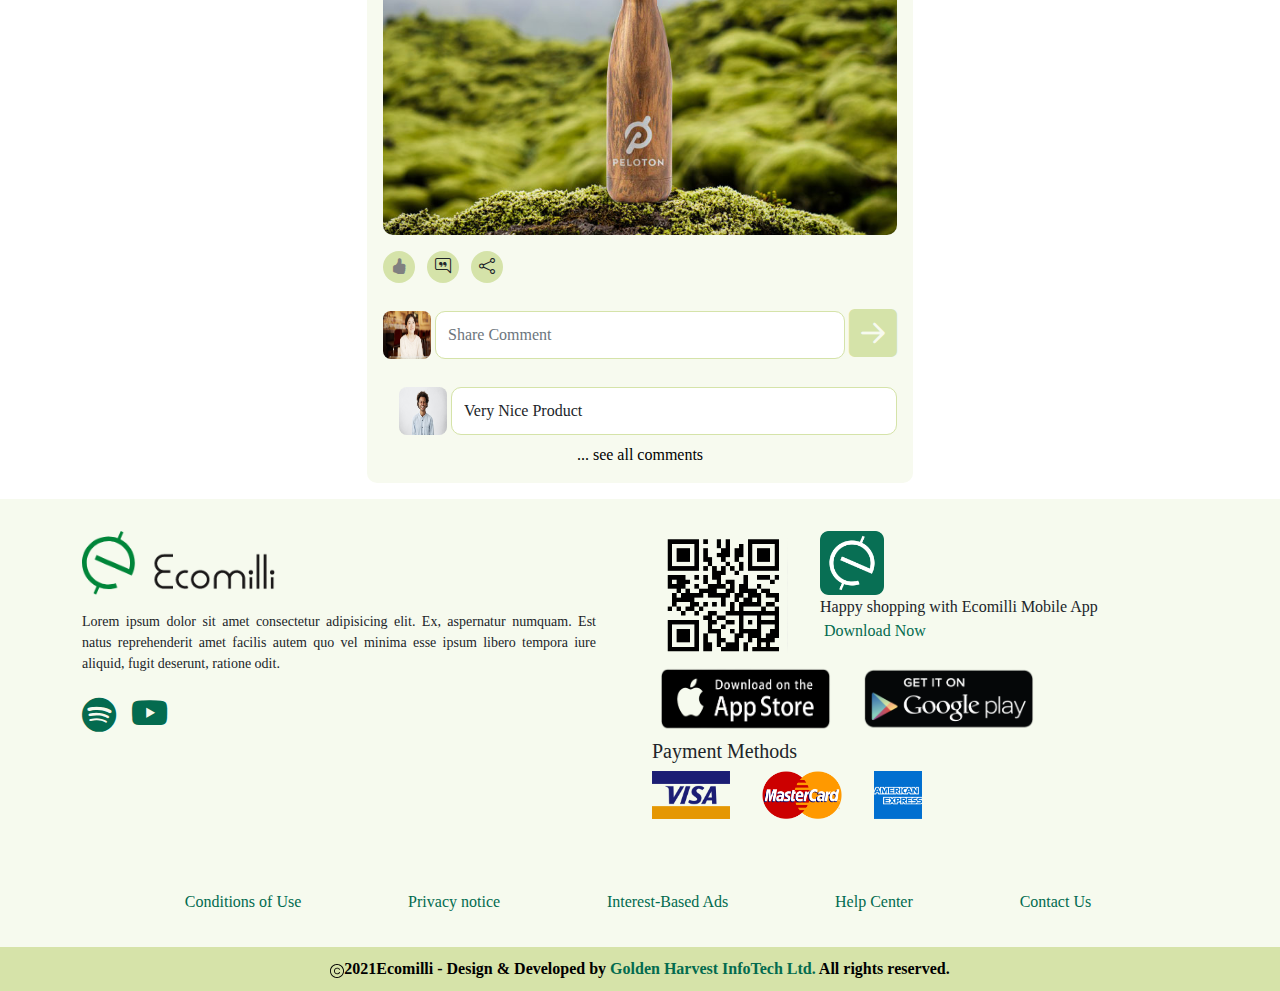
<file: communityFeed.html>
<!DOCTYPE html>
<html lang="en">
  <head>
    <title>Ecomilli - Community Feed</title>
    <link
      rel="shortcut icon"
      href="./assets/images/EcomilliAppLogo.png"
      type="image/x-icon"
    />
    <meta charset="UTF-8" />
    <meta http-equiv="X-UA-Compatible" content="IE=edge" />
    <meta name="viewport" content="width=device-width, initial-scale=1.0" />

    <!-- Bootstrap 5 CSS -->
    <link rel="stylesheet" href="assets/css/bootstrap.min.css" />

    <!-- Style css -->
    <link rel="stylesheet" href="assets/css/style.css" />

    <!-- Responsive 5 css -->
    <link rel="stylesheet" href="assets/css/responsive.css" />

    <!-- Style css -->
    <link rel="stylesheet" href="assets/css/SupHomeStyle.css" />

    <!-- responsive Superstore home -->
    <link rel="stylesheet" href="assets/css/supResHome.css" />

    <!-- responsive Superstore home -->
    <link rel="stylesheet" href="assets/css/communityFeedStyle.css" />

    <!-- responsive community feed home -->
    <link rel="stylesheet" href="assets/css/communityFeedRes.css" />

    <!-- bootstrap icons -->
    <link
      rel="stylesheet"
      href="https://cdn.jsdelivr.net/npm/bootstrap-icons@1.5.0/font/bootstrap-icons.css"
    />
    <!-- fontawesome -->
    <link href="./assets/fontawesome/css/all.css" rel="stylesheet" />
  </head>
  <body data-bs-spy="scroll" data-bs-target=".navbar">
    <!-- Navigation Section 1 -->
    <section id="header">
      <nav class="navbar navbar-expand-lg navbar-light bg-white fixed-top">
        <div class="container">
          <a class="navbar-brand" href="index.html">
            <img src="./assets/images/logo.png" alt="logo" height="56" />
          </a>
          <button
            class="navbar-toggler"
            type="button"
            data-bs-toggle="collapse"
            data-bs-target="#navbarNav"
            aria-controls="navbarNav"
            aria-expanded="false"
            aria-label="Toggle navigation"
          >
            <span class="navbar-toggler-icon"></span>
          </button>
          <div class="collapse navbar-collapse" id="navbarNav">
            <form class="d-flex">
              <input
                class="form-control"
                type="search"
                placeholder="Search Superstore"
                aria-label="Search"
              />
              <button class="btn btn-outline-success btn-custom" type="submit">
                <i class="bi bi-search"></i>
              </button>
            </form>
            <ul class="navbar-nav ms-custom">
              <li class="nav-item nav-custom" style="width: 70px; height: 70px">
                <img
                  class="ico_img"
                  src="./assets/images/icons/Community.png"
                  alt=""
                />
                <a
                  class="nav-link font_custom active2"
                  href="communityFeed.html"
                  >Community</a
                >
              </li>
              <li class="nav-item nav-custom" style="width: 70px; height: 70px">
                <img
                  class="ico_img"
                  src="./assets/images/icons/superstore.png"
                  alt=""
                />
                <a class="nav-link font_custom" href="superstoreHome.html"
                  >Superstore</a
                >
              </li>
              <li class="nav-item nav-custom" style="width: 70px; height: 70px">
                <img
                  class="ico_img"
                  src="./assets/images/icons/bag.png"
                  alt=""
                />
                <a class="nav-link font_custom" href="cart.html">Bag</a>
              </li>

              <li class="nav-item nav-custom" style="width: 70px; height: 70px">
                <img
                  class="ico_img"
                  src="./assets/images/icons/signUp.png"
                  alt=""
                />
                <a class="nav-link font_custom" href="signIn.html">Sign In</a>
              </li>
            </ul>
          </div>
        </div>
      </nav>
    </section>
    <!-- Navigation Section 1 end -->
    <!-- Navigation Section 2 -->
    <section id="header2" class="navnav">
      <nav class="navbar navbar-expand-lg navbar-light2 bg-green">
        <div class="container nav-con2">
          <!-- <a class="navbar-brand br-clr" href="#"><i class="bi bi-list"></i></a> -->
          <div class="" id="navbarNav">
            <ul class="navbar-nav navbar-nav2">
              <li class="nav-item dropdown">
                <a
                  class="nav-link dropdown-toggle"
                  href="#"
                  id="navbarDropdown"
                  role="button"
                  data-bs-toggle="dropdown"
                  aria-expanded="false"
                >
                  <i class="bi bi-list"></i>
                </a>
                <ul class="dropdown-menu" aria-labelledby="navbarDropdown">
                  <li><a class="dropdown-item" href="#">Action</a></li>
                  <li><a class="dropdown-item" href="#">Another action</a></li>
                  <li><hr class="dropdown-divider" /></li>
                  <li>
                    <a class="dropdown-item" href="#">Something else here</a>
                  </li>
                </ul>
              </li>
              <li class="nav-item sapce">
                <a
                  class="nav-link cus-nav2 br-clr"
                  aria-current="page"
                  href="index.html"
                  >Home</a
                >
              </li>
              <li class="nav-item cus-nav2 br-clr">
                <a class="nav-link" href="wishlist.html">Wishlist</a>
              </li>
              <li class="nav-item cus-nav2 br-clr">
                <a class="nav-link" href="#">Invite Friends</a>
              </li>
            </ul>
          </div>
        </div>
      </nav>
    </section>
    <!-- Navigation Section 2 end -->

    <!-- Feed -->
    <section id="feed">
      <div class="feedDiv container">
        <div class="">
          <a class="textDec" href="socialProfile.html">
            <div class="story2">
              <img class="imgStory" src="./assets/images/ppl4.jpg" alt="" />
              <div class="storyProfile2">
                <i class="bi bi-person-circle fontSize"></i>
              </div>
              <div class="opa2">
                <div class="storyName2">
                  <p class="pMarginBtm protex">Sajid Borshon</p>
                  <a href="#" class="protex">Edit Profile</a>
                </div>
              </div>
            </div>
          </a>
        </div>
        <div class="storyDiv">
          <a class="textDec" href="socialProfile.html">
            <div class="story">
              <img class="imgStory" src="./assets/images/ppl1.jpg" alt="" />
              <div class="storyProfile">
                <i class="bi bi-person-circle fontSize"></i>
              </div>
              <div class="opa">
                <div class="storyName">
                  <p class="pMarginBtm protex">Jon Bata</p>
                  <p class="pMarginBtm protex">@jb</p>
                </div>
              </div>
            </div>
          </a>
          <a class="textDec" href="socialProfile.html">
            <div class="story">
              <img class="imgStory" src="./assets/images/ppl2.jpg" alt="" />
              <div class="storyProfile">
                <i class="bi bi-person-circle fontSize"></i>
              </div>
              <div class="opa">
                <div class="storyName">
                  <p class="pMarginBtm protex">Jon Bata</p>
                  <p class="pMarginBtm protex">@jb</p>
                </div>
              </div>
            </div>
          </a>
          <a class="textDec" href="socialProfile.html">
            <div class="story">
              <img class="imgStory" src="./assets/images/ppl3.jpg" alt="" />
              <div class="storyProfile">
                <i class="bi bi-person-circle fontSize"></i>
              </div>
              <div class="opa">
                <div class="storyName">
                  <p class="pMarginBtm protex">Jon Bata</p>
                  <p class="pMarginBtm protex">@jb</p>
                </div>
              </div>
            </div>
          </a>
          <a class="textDec" href="socialProfile.html">
            <div class="story">
              <img class="imgStory" src="./assets/images/ppl8.jpeg" alt="" />
              <div class="storyProfile">
                <i class="bi bi-person-circle fontSize"></i>
              </div>
              <div class="opa">
                <div class="storyName">
                  <p class="pMarginBtm protex">Jon Bata</p>
                  <p class="pMarginBtm protex">@jb</p>
                </div>
              </div>
            </div>
          </a>
          <a class="textDec" href="socialProfile.html">
            <div class="story">
              <img class="imgStory" src="./assets/images/ppl6.jpg" alt="" />
              <div class="storyProfile">
                <i class="bi bi-person-circle fontSize"></i>
              </div>
              <div class="opa">
                <div class="storyName">
                  <p class="pMarginBtm protex">Jon Bata</p>
                  <p class="pMarginBtm protex">@jb</p>
                </div>
              </div>
            </div>
          </a>
          <a class="textDec" href="socialProfile.html">
            <div class="story">
              <img class="imgStory" src="./assets/images/ppl7.jpg" alt="" />
              <div class="storyProfile">
                <i class="bi bi-person-circle fontSize"></i>
              </div>
              <div class="opa">
                <div class="storyName">
                  <p class="pMarginBtm protex">Jon Bata</p>
                  <p class="pMarginBtm protex">@jb</p>
                </div>
              </div>
            </div>
          </a>
          <a class="textDec" href="socialProfile.html">
            <div class="story">
              <img class="imgStory" src="./assets/images/ppl3.jpg" alt="" />
              <div class="storyProfile">
                <i class="bi bi-person-circle fontSize"></i>
              </div>
              <div class="opa">
                <div class="storyName">
                  <p class="pMarginBtm protex">Jon Bata</p>
                  <p class="pMarginBtm protex">@jb</p>
                </div>
              </div>
            </div>
          </a>
          <a class="textDec" href="socialProfile.html">
            <div class="story">
              <img class="imgStory" src="./assets/images/ppl3.jpg" alt="" />
              <div class="storyProfile">
                <i class="bi bi-person-circle fontSize"></i>
              </div>
              <div class="opa">
                <div class="storyName">
                  <p class="pMarginBtm protex">Jon Bata</p>
                  <p class="pMarginBtm protex">@jb</p>
                </div>
              </div>
            </div>
          </a>
          <a class="textDec" href="socialProfile.html">
            <div class="story">
              <img class="imgStory" src="./assets/images/ppl3.jpg" alt="" />
              <div class="storyProfile">
                <i class="bi bi-person-circle fontSize"></i>
              </div>
              <div class="opa">
                <div class="storyName">
                  <p class="pMarginBtm protex">Jon Bata</p>
                  <p class="pMarginBtm protex">@jb</p>
                </div>
              </div>
            </div>
          </a>
          <a class="textDec" href="socialProfile.html">
            <div class="story">
              <img class="imgStory" src="./assets/images/ppl3.jpg" alt="" />
              <div class="storyProfile">
                <i class="bi bi-person-circle fontSize"></i>
              </div>
              <div class="opa">
                <div class="storyName">
                  <p class="pMarginBtm protex">Jon Bata</p>
                  <p class="pMarginBtm protex">@jb</p>
                </div>
              </div>
            </div>
          </a>
          <a class="textDec" href="socialProfile.html">
            <div class="story">
              <img class="imgStory" src="./assets/images/ppl3.jpg" alt="" />
              <div class="storyProfile">
                <i class="bi bi-person-circle fontSize"></i>
              </div>
              <div class="opa">
                <div class="storyName">
                  <p class="pMarginBtm protex">Jon Bata</p>
                  <p class="pMarginBtm protex">@jb</p>
                </div>
              </div>
            </div>
          </a>
        </div>
      </div>
    </section>
    <section id="FeedDet" class="container">
      <div class="row mb-3 mt-3 flxDi">
        <div class="col-md-3 fchead0">
          <div class="fcHeading">Features Channel</div>
          <div class="fcPage">
            <a class="textDec" href="#">
              <div class="fcAll">
                <div class="fcPgaeImg">
                  <img
                    class="fcImgSize"
                    src="./assets/images/ppl2.jpg"
                    alt=""
                  />
                </div>
                <div class="fcPageDet">
                  <p class="pMarginBtm bbc">BBC News</p>
                  <p class="pMarginBtm fsize2">@bbcnews</p>
                  <p class="pMarginBtm bbc">Bangladesh on Fire</p>
                </div>
              </div>
            </a>
            <a class="textDec" href="#">
              <div class="fcAll">
                <div class="fcPgaeImg">
                  <img
                    class="fcImgSize"
                    src="./assets/images/ppl2.jpg"
                    alt=""
                  />
                </div>
                <div class="fcPageDet">
                  <p class="pMarginBtm bbc">BBC News</p>
                  <p class="pMarginBtm fsize2">@bbcnews</p>
                  <p class="pMarginBtm bbc2">Bangladesh on Fire</p>
                </div>
              </div>
            </a>
            <a class="textDec" href="#">
              <div class="fcAll">
                <div class="fcPgaeImg">
                  <img
                    class="fcImgSize"
                    src="./assets/images/ppl2.jpg"
                    alt=""
                  />
                </div>
                <div class="fcPageDet">
                  <p class="pMarginBtm bbc">BBC News</p>
                  <p class="pMarginBtm fsize2">@bbcnews</p>
                  <p class="pMarginBtm bbc2">Bangladesh on Fire</p>
                </div>
              </div>
            </a>
            <a class="textDec" href="#">
              <div class="fcAll">
                <div class="fcPgaeImg">
                  <img
                    class="fcImgSize"
                    src="./assets/images/ppl2.jpg"
                    alt=""
                  />
                </div>
                <div class="fcPageDet">
                  <p class="pMarginBtm bbc">BBC News</p>
                  <p class="pMarginBtm fsize2">@bbcnews</p>
                  <p class="pMarginBtm bbc2">Bangladesh on Fire</p>
                </div>
              </div>
            </a>
          </div>
        </div>
        <div class="col-md-6">
          <div class="postDiv">
            <div class="postImg">
              <a href="#"
                ><img class="postImg2" src="./assets/images/ppl3.jpg" alt=""
              /></a>
            </div>
            <div class="postField">
              <input
                class="form-control commentBox"
                type="text"
                placeholder="Share Your Feelings"
                aria-label="default input example"
              />
              <div class="addVP">
                <div>
                  <label for="cars" class="lebel1">Select Lifestyle</label>

                  <select name="lifestyle" id="lifestyle" class="selectPost">
                    <option value="bee_keeping">Bee Keeping</option>
                    <option value="gardening">Gardening</option>
                    <option value="cycling">Cycling</option>
                    <option value="workout">Workout</option>
                  </select>
                </div>
                <div class="add0">
                  <div class="add1">
                    <i class="bi bi-camera-video-fill add1"></i>Add Videos
                  </div>
                  <div class="add1"><i class="bi bi-image add1"></i> Add Photos</div>
                  <a class="btn btn-orange5" href="#">POST</a>
                </div>
              </div>
            </div>
          </div>
          <div class="othersPost">
            <div class="OPhead">
              <div class="OPheading">
                <div>
                  <img class="OPimg" src="./assets/images/ppl1.jpg" alt="" />
                </div>
                <div class="OPtext">
                  <p class="pMarginBtm">Jon Bata</p>
                  <p class="pMarginBtm fsi">20 min ago</p>
                </div>
              </div>
              <div class="circleIcon">
                <i class="bi bi-circle-fill cir"></i>
                <i class="bi bi-circle-fill cir"></i>
                <i class="bi bi-circle-fill cir"></i>
              </div>
            </div>
            <div>
              <p class="mt-3">
                Lorem ipsum dolor sit amet, consectetur adipisicing elit. Fugiat
                aliquid in optio ex error, corporis vero, excepturi repellat
                aperiam voluptates, iusto reiciendis quasi numquam natus unde
                reprehenderit provident totam sapiente.
              </p>
              <img class="OPPimg" src="./assets/images/cal8.jpg" alt="" />
              <div class="round mt-3">
                <div class="roundLike" title="Like" onclick="myFunction()">
                  <i class="bi bi-hand-thumbs-up-fill" id="wishLogo"> </i>
                </div>
                <div class="roundLike" title="Comment">
                  <i class="bi bi-chat-right-quote"> </i>
                </div>
                <div class="roundLike" title="Share">
                  <i class="bi bi-share"> </i>
                </div>
              </div>
              <div class="OPcomment mt-3">
                <img class="OPcomPimg" src="./assets/images/ppl1.jpg" alt="" />
                <input
                  class="form-control commentBox"
                  type="text"
                  placeholder="Share Comment"
                  aria-label="default input example"
                />
                <i class="bi bi-arrow-right-square-fill"></i>
              </div>
              <div class="OPcomment opc2 mt-3">
                <img class="OPcomPimg" src="./assets/images/ppl2.jpg" alt="" />
                <input
                  class="form-control commentBox"
                  value="Very Nice Product"
                  type="text"
                  placeholder="Default input"
                  aria-label="default input example"
                  disabled
                  readonly
                />
              </div>
              <p class="pMarginBtm mt-2 seeall">
                <a href="#" class="textDec">... see all comments</a>
              </p>
            </div>
          </div>
          <div class="othersPost">
            <div class="OPhead">
              <div class="OPheading">
                <div>
                  <img class="OPimg" src="./assets/images/ppl3.jpg" alt="" />
                </div>
                <div class="OPtext">
                  <p class="pMarginBtm">Jon Bata</p>
                  <p class="pMarginBtm fsi">20 min ago</p>
                </div>
              </div>
              <div class="circleIcon">
                <i class="bi bi-circle-fill cir"></i>
                <i class="bi bi-circle-fill cir"></i>
                <i class="bi bi-circle-fill cir"></i>
              </div>
            </div>
            <div>
              <p class="mt-3">
                Lorem ipsum dolor sit amet, consectetur adipisicing elit. Fugiat
                aliquid in optio ex error, corporis vero, excepturi repellat
                aperiam voluptates, iusto reiciendis quasi numquam natus unde
                reprehenderit provident totam sapiente.
              </p>
              <img class="OPPimg" src="./assets/images/cal1.jpg" alt="" />
              <div class="round mt-3">
                <div class="roundLike" title="Like" onclick="myFunction2()">
                  <i class="bi bi-hand-thumbs-up-fill" id="wishLogo2"> </i>
                </div>
                <div class="roundLike" title="Comment">
                  <i class="bi bi-chat-right-quote"> </i>
                </div>
                <div class="roundLike" title="Share">
                  <i class="bi bi-share"> </i>
                </div>
              </div>
              <div class="OPcomment mt-3">
                <img class="OPcomPimg" src="./assets/images/ppl3.jpg" alt="" />
                <input
                  class="form-control commentBox"
                  type="text"
                  placeholder="Share Comment"
                  aria-label="default input example"
                />
                <i class="bi bi-arrow-right-square-fill"></i>
              </div>
              <div class="OPcomment opc2 mt-3">
                <img class="OPcomPimg" src="./assets/images/ppl2.jpg" alt="" />
                <input
                  class="form-control commentBox"
                  value="Very Nice Product"
                  type="text"
                  placeholder="Default input"
                  aria-label="default input example"
                  disabled
                  readonly
                />
              </div>
              <p class="pMarginBtm mt-2 seeall">
                <a href="#" class="textDec">... see all comments</a>
              </p>
            </div>
          </div>
        </div>
        <div class="col-md-3">
          <div>
            <div class="row">
              <div class="col-sm-12">
                <div class="row alg-c">
                  <a href="#" class="col-sm-4 cal"></a>
                  <a href="#" class="col-sm-4 cal"></a>
                  <a href="#" class="col-sm-4 cal"></a>
                </div>
              </div>
              <div class="col-sm-12">
                <div class="row alg-c">
                  <a href="#" class="col-sm-4 cal"></a>
                  <a href="#" class="col-sm-4 cal"></a>
                  <a href="#" class="col-sm-4 cal"></a>
                </div>
              </div>
              <div class="col-sm-12">
                <div class="row alg-c">
                  <a href="#" class="col-sm-4 cal"></a>
                  <a href="#" class="col-sm-4 cal"></a>
                  <a href="#" class="col-sm-4 cal"></a>
                </div>
              </div>
            </div>
          </div>
          <div class="dis-fix mt-5 addA">
            <div class="advertisement1">
              <img class="ad1" src="./assets/images/cal4.jpg" alt="" />
            </div>
            <div class="advertisement2">
              <img class="ad1" src="./assets/images/cal6.jpg" alt="" />
            </div>
          </div>
        </div>
      </div>
    </section>
    <!-- Feed End -->

    <!-- Footer 1 -->
    <section id="footer1">
      <div class="container">
        <div class="row">
          <div class="col-sm-12 col-md-6">
            <img class="imgfot" src="./assets/images/logoText.png" alt="" />
            <p class="pfot">
              Lorem ipsum dolor sit amet consectetur adipisicing elit. Ex,
              aspernatur numquam. Est natus reprehenderit amet facilis autem quo
              vel minima esse ipsum libero tempora iure aliquid, fugit deserunt,
              ratione odit.
            </p>
            <ul class="ulfot">
              <li class="lifot">
                <a href="#" title="Spotify"
                  ><i class="fab fa-spotify bi2 bi2s"></i
                ></a>
              </li>
              <li class="lifot">
                <a href="#" title="YouTube"
                  ><i class="bi bi-youtube bi2 bi2y"></i
                ></a>
              </li>
            </ul>
          </div>

          <div class="col-sm-12 col-md-6">
            <div class="linkfot">
              <h3 class="linkfottext">Social Media</h3>
              <div class="appDownload">
                <div class="qrapp">
                  <img
                    class="qrimg"
                    src="./assets/images/Footer/QR Code Ecomilli.png"
                    alt=""
                  />
                  <div class="ecoapp">
                    <a href="#"
                      ><img
                        class="ecoapplogo"
                        src="./assets/images/EcomilliAppLogo.png"
                        alt=""
                    /></a>
                    <p class="mb-0">Happy shopping with Ecomilli Mobile App</p>
                    <p mb-0><a class="anc_a" href="#">Download Now</a></p>
                  </div>
                </div>
                <div class="downIosAndroid">
                  <a href="#"
                    ><img
                      class="os"
                      src="./assets/images/Footer/appStore.png"
                      alt=""
                  /></a>
                  <a href="#"
                    ><img
                      class="os"
                      src="./assets/images/Footer/playStore.png"
                      alt=""
                  /></a>
                </div>
                <div>
                  <h5>Payment Methods</h5>
                  <div class="paymet">
                    <a href="#visa"
                      ><img
                        class="paymetimg"
                        src="./assets/images/Footer/visa.png"
                        alt=""
                    /></a>
                    <a href="# mastercard"
                      ><img
                        class="paymetimg"
                        src="./assets/images/Footer/masterCard.png"
                        alt=""
                    /></a>
                    <a href="#amex"
                      ><img
                        class="paymetimg"
                        src="./assets/images/Footer/amex.png"
                        alt=""
                    /></a>
                  </div>
                </div>
              </div>
            </div>
          </div>
          <div class="col-md-12">
            <div class="linkfot">
              <h3 class="linkfottext">Link</h3>
              <ul class="lifotul">
                <li class="lifotli bi3">
                  <a class="au" href="#">Conditions of Use</a>
                </li>
                <li class="lifotli bi3">
                  <a class="au" href="#">Privacy notice</a>
                </li>
                <li class="lifotli bi3">
                  <a class="au" href="#">Interest-Based Ads</a>
                </li>
                <li class="lifotli bi3">
                  <a class="au" href="#">Help Center</a>
                </li>
                <li class="lifotli bi3">
                  <a class="au" href="#">Contact Us</a>
                </li>
              </ul>
            </div>
          </div>
        </div>
      </div>
    </section>
    <!-- Footer 1 end -->

    <!-- Footer 2 -->
    <section id="footer2">
      <div class="footer2">
        <img
          height="14"
          src="./assets/images/copyright-svgrepo-com.svg"
          alt=""
        />2021Ecomilli - Design & Developed by
        <a class="fotghit" href="https://ghitbd.com/"
          >Golden Harvest InfoTech Ltd.</a
        >
        All rights reserved.
      </div>
    </section>
    <!-- Footer 2 end -->

    <script src="assets/js/main.js"></script>
    <script src="assets/js/bootstrap.min.js"></script>
  </body>
</html>
</file>
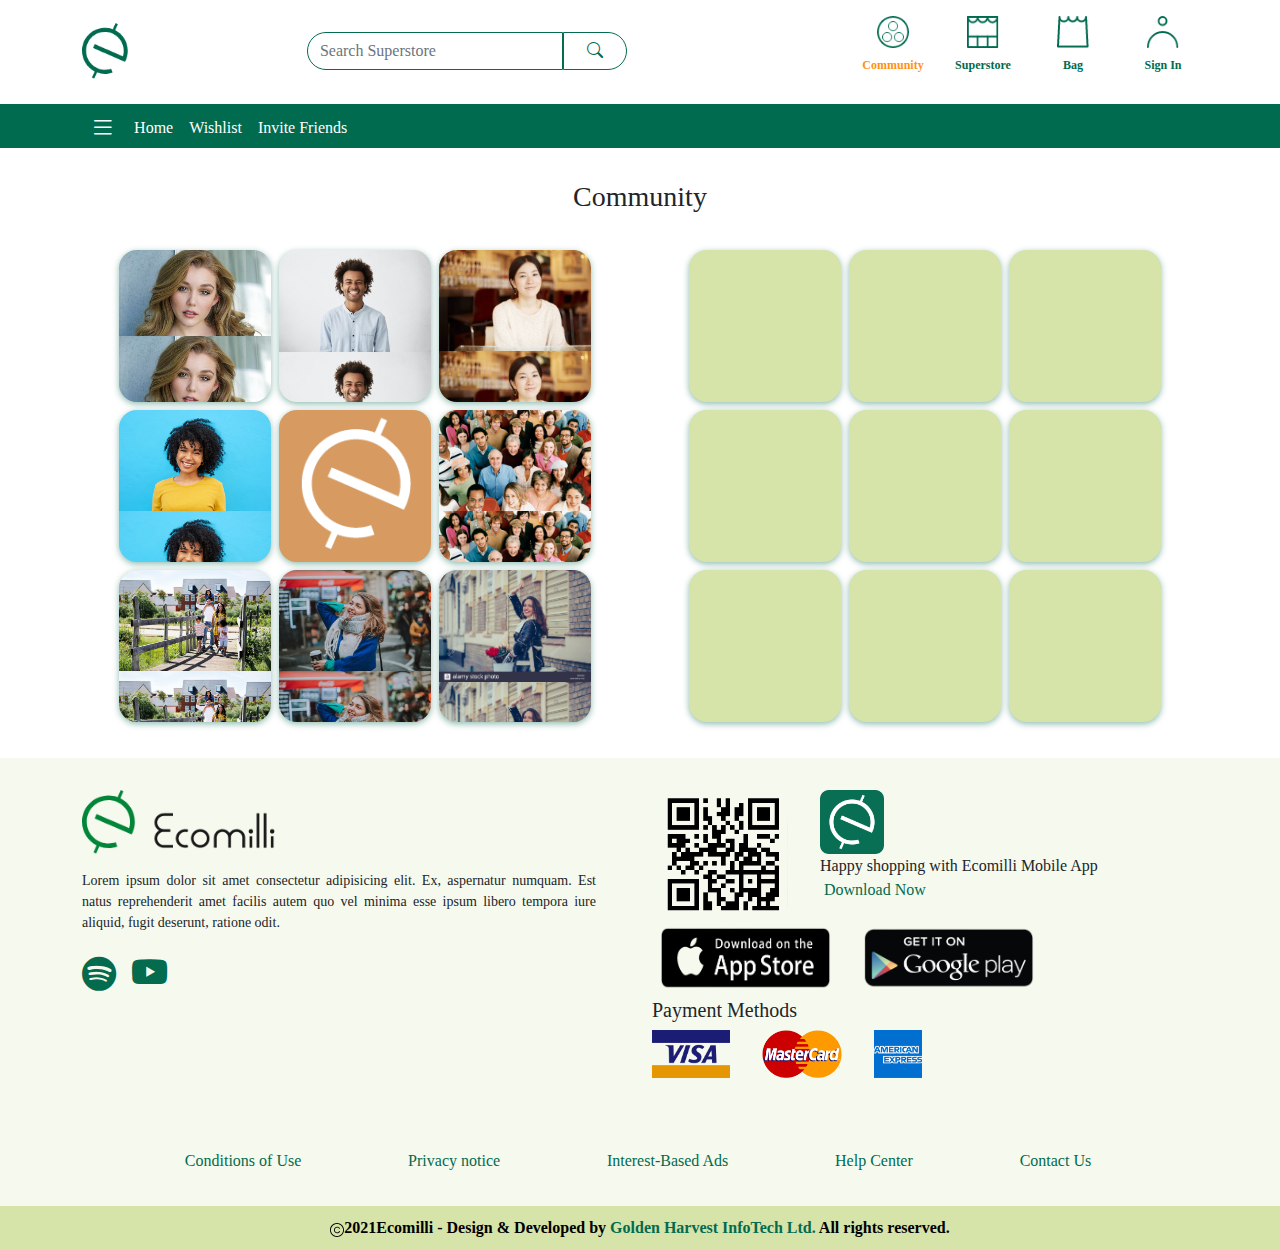
<file: communityHome.html>
<!DOCTYPE html>
<html lang="en">
  <head>
    <title>Ecomilli - Community Home</title>
    <link
      rel="shortcut icon"
      href="./assets/images/EcomilliAppLogo.png"
      type="image/x-icon"
    />
    <meta charset="UTF-8" />
    <meta http-equiv="X-UA-Compatible" content="IE=edge" />
    <meta name="viewport" content="width=device-width, initial-scale=1.0" />

    <!-- Bootstrap 5 CSS -->
    <link rel="stylesheet" href="assets/css/bootstrap.min.css" />

    <!-- Style css -->
    <link rel="stylesheet" href="assets/css/style.css" />

    <!-- Responsive 5 css -->
    <link rel="stylesheet" href="assets/css/responsive.css" />

    <!-- Style css -->
    <link rel="stylesheet" href="assets/css/SupHomeStyle.css" />

    <!-- responsive Superstore home -->
    <link rel="stylesheet" href="assets/css/supResHome.css" />

    <!-- bootstrap icons -->
    <link
      rel="stylesheet"
      href="https://cdn.jsdelivr.net/npm/bootstrap-icons@1.5.0/font/bootstrap-icons.css"
    />
    <!-- fontawesome -->
    <link href="./assets/fontawesome/css/all.css" rel="stylesheet">
  </head>
  <body data-bs-spy="scroll" data-bs-target=".navbar">
    <!-- Navigation Section 1 -->
    <section id="header">
      <nav class="navbar navbar-expand-lg navbar-light bg-white fixed-top">
        <div class="container">
          <a class="navbar-brand" href="index.html">
            <img src="./assets/images/logo.png" alt="logo" height="56" />
          </a>
          <button
            class="navbar-toggler"
            type="button"
            data-bs-toggle="collapse"
            data-bs-target="#navbarNav"
            aria-controls="navbarNav"
            aria-expanded="false"
            aria-label="Toggle navigation"
          >
            <span class="navbar-toggler-icon"></span>
          </button>
          <div class="collapse navbar-collapse" id="navbarNav">
            <form class="d-flex">
              <input
                class="form-control"
                type="search"
                placeholder="Search Superstore"
                aria-label="Search"
              />
              <button class="btn btn-outline-success btn-custom" type="submit">
                <i class="bi bi-search"></i>
              </button>
            </form>
            <ul class="navbar-nav ms-custom">
              <li class="nav-item nav-custom" style="width: 70px; height: 70px">
                <img
                  class="ico_img"
                  src="./assets/images/icons/Community.png"
                  alt=""
                />
                <a class="nav-link font_custom active2" href="communityFeed.html"
                  >Community</a
                >
              </li>
              <li class="nav-item nav-custom" style="width: 70px; height: 70px">
                <img
                  class="ico_img"
                  src="./assets/images/icons/superstore.png"
                  alt=""
                />
                <a class="nav-link font_custom" href="superstoreHome.html">Superstore</a>
              </li>
              <li class="nav-item nav-custom" style="width: 70px; height: 70px">
                <img
                  class="ico_img"
                  src="./assets/images/icons/bag.png"
                  alt=""
                />
                <a class="nav-link font_custom" href="cart.html">Bag</a>
              </li>

              <li class="nav-item nav-custom" style="width: 70px; height: 70px">
                <img
                  class="ico_img"
                  src="./assets/images/icons/signUp.png"
                  alt=""
                />
                <a class="nav-link font_custom" href="signIn.html">Sign In</a>
              </li>
            </ul>
          </div>
        </div>
      </nav>
    </section>
    <!-- Navigation Section 1 end -->
    <!-- Navigation Section 2 -->
    <section id="header2" class="navnav">
      <nav class="navbar navbar-expand-lg navbar-light2 bg-green">
        <div class="container nav-con2">
          <!-- <a class="navbar-brand br-clr" href="#"><i class="bi bi-list"></i></a> -->
          <div class="" id="navbarNav">
            <ul class="navbar-nav navbar-nav2">
              <li class="nav-item dropdown">
                <a class="nav-link dropdown-toggle" href="#" id="navbarDropdown" role="button" data-bs-toggle="dropdown" aria-expanded="false">
                  <i class="bi bi-list"></i>
                </a>
                <ul class="dropdown-menu" aria-labelledby="navbarDropdown">
                  <li><a class="dropdown-item" href="#">Action</a></li>
                  <li><a class="dropdown-item" href="#">Another action</a></li>
                  <li><hr class="dropdown-divider"></li>
                  <li><a class="dropdown-item" href="#">Something else here</a></li>
                </ul>
              </li>
              <li class="nav-item sapce">
                <a
                  class="nav-link cus-nav2 br-clr"
                  aria-current="page"
                  href="index.html"
                  >Home</a
                >
              </li>
              <li class="nav-item cus-nav2 br-clr">
                <a class="nav-link" href="wishlist.html">Wishlist</a>
              </li>
              <li class="nav-item cus-nav2 br-clr">
                <a class="nav-link" href="#">Invite Friends</a>
              </li>
            </ul>
          </div>
        </div>
      </nav>
    </section>
    <!-- Navigation Section 2 end -->

    

    <!-- header details  -->
    <section id="header_details" class="container">
      <h3 class="supTextAl">Community</h3>
      <div class="row bgb">
        <div class="col-md-12 col-lg-6 dis-fix">
          <a href="communityFeed.html" class="rub-bor2">
            <div class="row">
              <div class="col-sm-12">
                <div class="row alg-c">
                  <div class="col-sm-4 cal ppl1"></div>
                  <div class="col-sm-4 cal ppl2"></div>
                  <div class="col-sm-4 cal ppl3"></div>
                </div>
              </div>
              <div class="col-sm-12">
                <div class="row alg-c">
                  <div class="col-sm-4 cal ppl4"></div>
                  <div class="col-sm-4 cal cal5"></div>
                  <div class="col-sm-4 cal ppl6"></div>
                </div>
              </div>
              <div class="col-sm-12">
                <div class="row alg-c">
                  <div class="col-sm-4 cal ppl7"></div>
                  <div class="col-sm-4 cal ppl8"></div>
                  <div class="col-sm-4 cal ppl9"></div>
                </div>
              </div>
            </div>
          </a>
        </div>
        <!-- ---- -->
        
        <!-- ---- -->
        <div class="col-md-12 col-lg-6 dis-fix">
          <a href="#" class="rub-bor2">
            <div class="row">
              <div class="col-sm-12">
                <div class="row alg-c">
                  <a href="#" class="col-sm-4 cal"></a>
                  <a href="#" class="col-sm-4 cal"></a>
                  <a href="#" class="col-sm-4 cal"></a>
                </div>
              </div>
              <div class="col-sm-12">
                <div class="row alg-c">
                  <a href="#" class="col-sm-4 cal"></a>
                  <a href="#" class="col-sm-4 cal"></a>
                  <a href="#" class="col-sm-4 cal"></a>
                </div>
              </div>
              <div class="col-sm-12">
                <div class="row alg-c">
                  <a href="#" class="col-sm-4 cal"></a>
                  <a href="#" class="col-sm-4 cal"></a>
                  <a href="#" class="col-sm-4 cal"></a>
                </div>
              </div>
            </div>
          </a>
        </div>
        <!-- ----- -->
        
    </section>
    <!-- header details end  -->

    <!-- Footer 1 -->
    <section id="footer1">
      <div class="container">
        <div class="row">
          <div class="col-sm-12 col-md-6">
            <img class="imgfot" src="./assets/images/logoText.png" alt="">
            <p class="pfot">Lorem ipsum dolor sit amet consectetur adipisicing elit. Ex, aspernatur numquam. Est natus reprehenderit amet facilis autem quo vel minima esse ipsum libero tempora iure aliquid, fugit deserunt, ratione odit.</p>
            <ul class="ulfot">
              <li class="lifot"><a href="#" title="Spotify"><i class="fab fa-spotify bi2 bi2s"></i></a></li>
              <li class="lifot"><a href="#" title="YouTube"><i class="bi bi-youtube bi2 bi2y"></i></a></li>
            </ul>
          </div>
          
          <div class="col-sm-12 col-md-6">
            <div class="linkfot">
              <h3 class="linkfottext">Social Media</h3>
              <div class="appDownload">
                <div class="qrapp">
                  <img class="qrimg" src="./assets/images/Footer/QR Code Ecomilli.png" alt="">
                  <div class="ecoapp">
                    <a href="#"><img class="ecoapplogo" src="./assets/images/EcomilliAppLogo.png" alt=""></a>
                    <p class="mb-0">Happy shopping with Ecomilli Mobile App</p>
                    <p mb-0><a class="anc_a" href="#">Download Now</a></p>
                  </div>
                </div>
                <div class="downIosAndroid">
                  <a href="#"><img class="os" src="./assets/images/Footer/appStore.png" alt=""></a>
                  <a href="#"><img class="os" src="./assets/images/Footer/playStore.png" alt=""></a>
                </div>
                <div>
                  <h5>Payment Methods</h5>
                  <div  class="paymet">
                    <a href="#visa"><img class="paymetimg" src="./assets/images/Footer/visa.png" alt=""></a>
                    <a href="# mastercard"><img class="paymetimg" src="./assets/images/Footer/masterCard.png" alt=""></a>
                    <a href="#amex"><img class="paymetimg" src="./assets/images/Footer/amex.png" alt=""></a>
                  </div>
                </div>
              </div>
            </div>
          </div>
          <div class="col-md-12">
            <div class="linkfot">
              <h3 class="linkfottext">Link</h3>
              <ul class="lifotul">
                <li class="lifotli bi3"><a class="au" href="#">Conditions of Use</a></li>
                <li class="lifotli bi3"><a class="au" href="#">Privacy notice</a></li>
                <li class="lifotli bi3"><a class="au" href="#">Interest-Based Ads</a></li>
                <li class="lifotli bi3"><a class="au" href="#">Help Center</a></li>
                <li class="lifotli bi3"><a class="au" href="#">Contact Us</a></li>
              </ul>
            </div>
          </div>
        </div>
      </div>
    </section>
    <!-- Footer 1 end -->

    <!-- Footer 2 -->
    <section id="footer2">
      <div class="footer2">
        <img height="14" src="./assets/images/copyright-svgrepo-com.svg" alt="">2021Ecomilli - Design & Developed by <a class="fotghit" href="https://ghitbd.com/">Golden Harvest InfoTech Ltd.</a> All rights reserved.
      </div>
    </section>
    <!-- Footer 2 end -->


    <script src="assets/js/main.js"></script>
    <script src="assets/js/bootstrap.min.js"></script>
  </body>
</html>
</file>
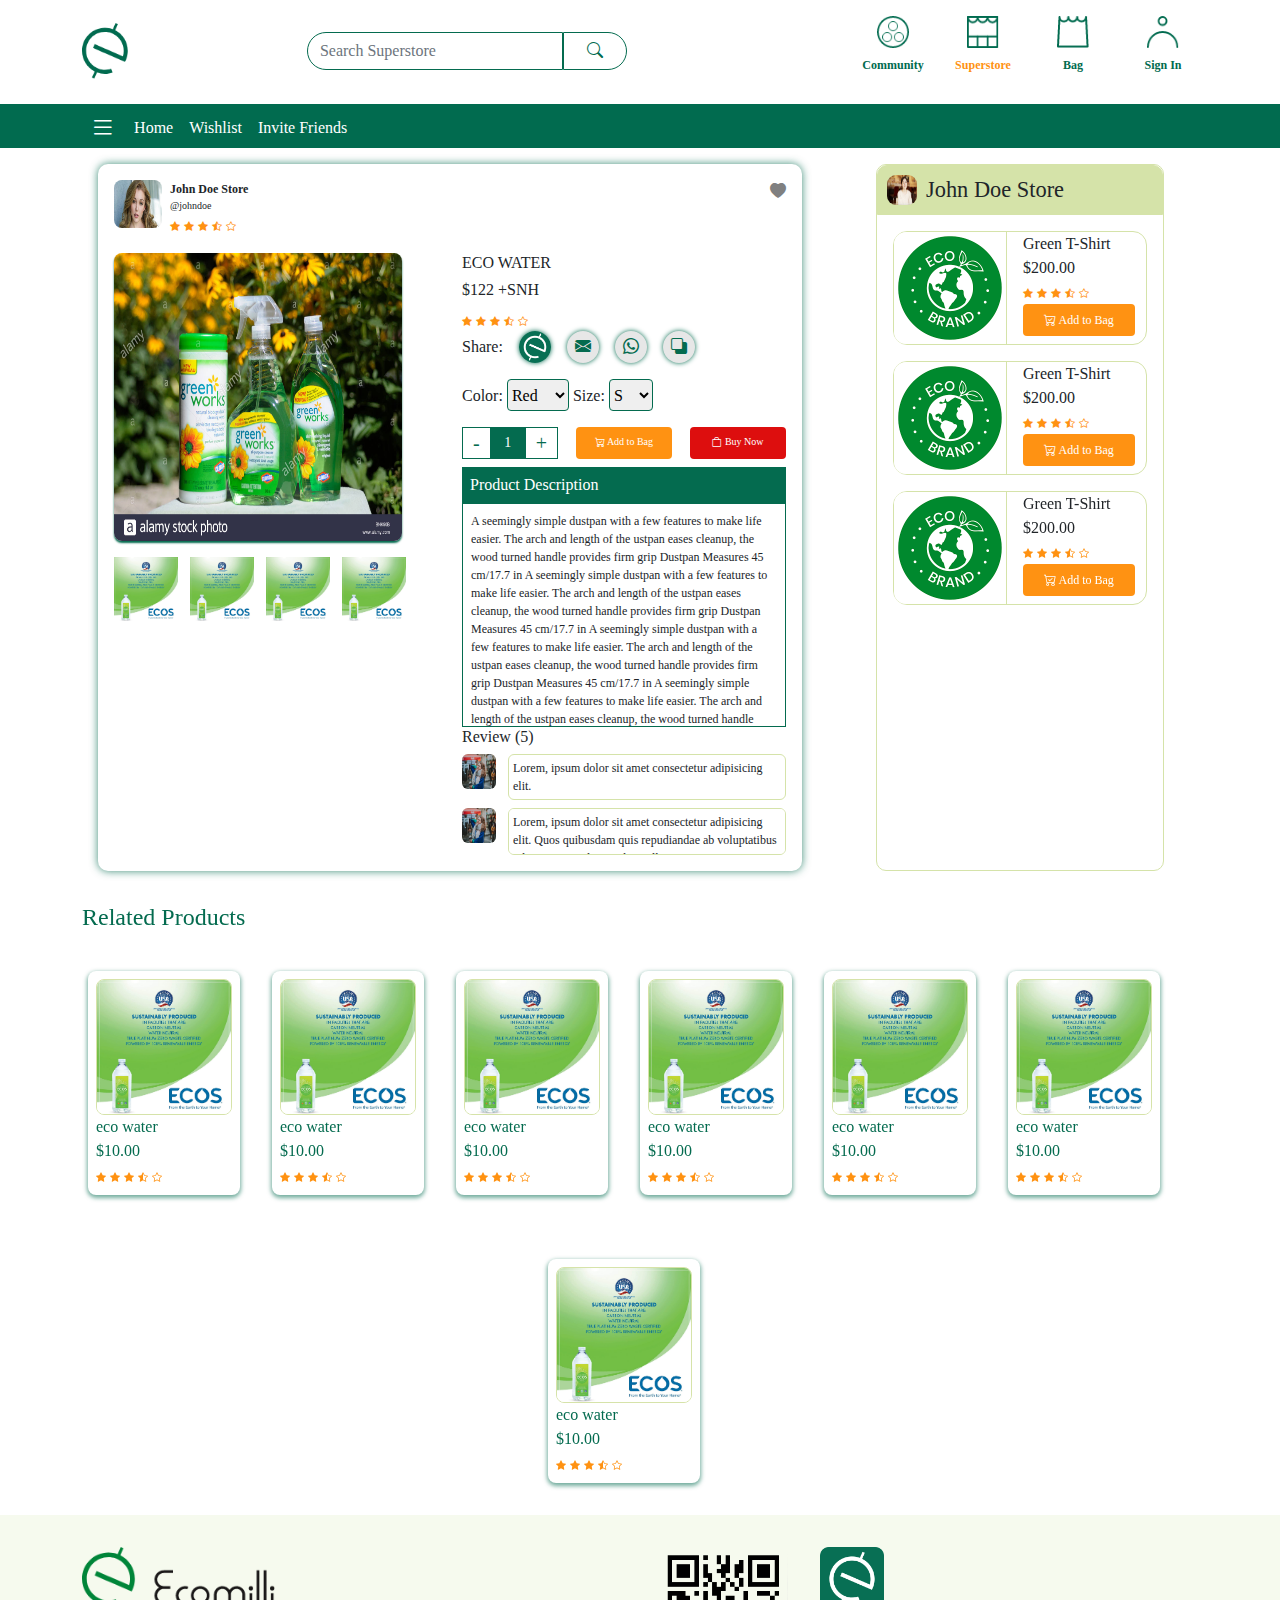
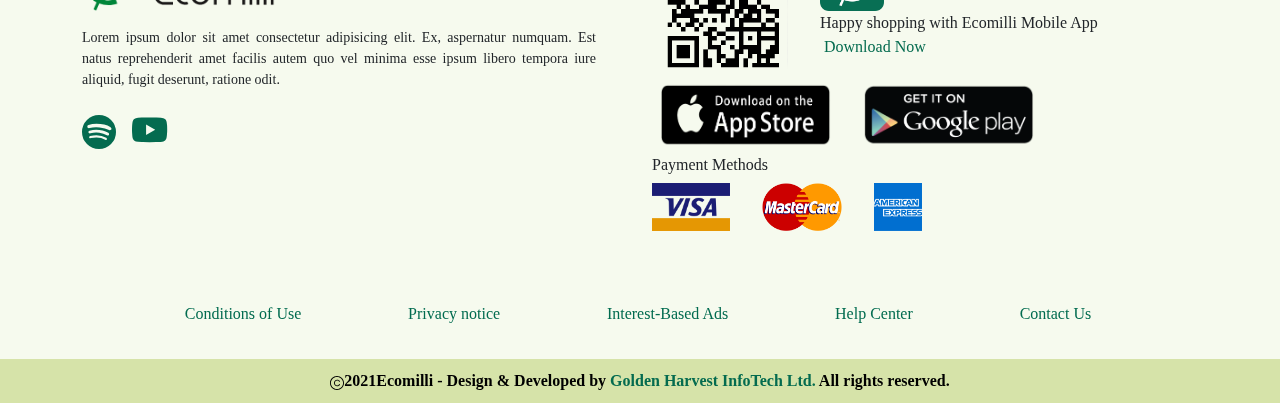
<file: productDetails.html>
<!DOCTYPE html>
<html lang="en">
  <head>
    <title>Ecomilli - Product Details</title>
    <link
      rel="shortcut icon"
      href="./assets/images/EcomilliAppLogo.png"
      type="image/x-icon"
    />
    <meta charset="UTF-8" />
    <meta http-equiv="X-UA-Compatible" content="IE=edge" />
    <meta name="viewport" content="width=device-width, initial-scale=1.0" />

    <!-- Bootstrap 5 CSS -->
    <link rel="stylesheet" href="assets/css/bootstrap.min.css" />

    <!-- Style css -->
    <link rel="stylesheet" href="assets/css/style.css" />

    <!-- Responsive 5 css -->
    <link rel="stylesheet" href="assets/css/responsive.css" />

    <!-- Style css -->
    <link rel="stylesheet" href="assets/css/SupHomeStyle.css" />

    <!-- responsive Superstore home -->
    <link rel="stylesheet" href="assets/css/supResHome.css" />

    <!-- style product page -->
    <link rel="stylesheet" href="assets/css/products.css" />

    <!-- style product page -->
    <link rel="stylesheet" href="assets/css/productRes.css" />

    <!-- style product details page -->
    <link rel="stylesheet" href="assets/css/productDetails.css" />

    <!-- style product details responsive page -->
    <link rel="stylesheet" href="assets/css/productDetailsRes.css" />

    <!-- bootstrap icons -->
    <link
      rel="stylesheet"
      href="https://cdn.jsdelivr.net/npm/bootstrap-icons@1.5.0/font/bootstrap-icons.css"
    />
    <!-- fontawesome -->
    <link href="./assets/fontawesome/css/all.css" rel="stylesheet">
  </head>
  <body data-bs-spy="scroll" data-bs-target=".navbar">
    <!-- Navigation Section 1 -->
    <section id="header">
      <nav class="navbar navbar-expand-lg navbar-light bg-white fixed-top">
        <div class="container">
          <a class="navbar-brand" href="index.html">
            <img src="./assets/images/logo.png" alt="logo" height="56" />
          </a>
          <button
            class="navbar-toggler"
            type="button"
            data-bs-toggle="collapse"
            data-bs-target="#navbarNav"
            aria-controls="navbarNav"
            aria-expanded="false"
            aria-label="Toggle navigation"
          >
            <span class="navbar-toggler-icon"></span>
          </button>
          <div class="collapse navbar-collapse" id="navbarNav">
            <form class="d-flex">
              <input
                class="form-control"
                type="search"
                placeholder="Search Superstore"
                aria-label="Search"
              />
              <button class="btn btn-outline-success btn-custom" type="submit">
                <i class="bi bi-search"></i>
              </button>
            </form>
            <ul class="navbar-nav ms-custom">
              <li class="nav-item nav-custom" style="width: 70px; height: 70px">
                <img
                  class="ico_img"
                  src="./assets/images/icons/Community.png"
                  alt=""
                />
                <a class="nav-link font_custom" href="communityFeed.html"
                  >Community</a
                >
              </li>
              <li class="nav-item nav-custom" style="width: 70px; height: 70px">
                <img
                  class="ico_img"
                  src="./assets/images/icons/superstore.png"
                  alt=""
                />
                <a
                  class="nav-link font_custom active2"
                  href="superstoreHome.html"
                  >Superstore</a
                >
              </li>
              <li class="nav-item nav-custom" style="width: 70px; height: 70px">
                <img
                  class="ico_img"
                  src="./assets/images/icons/bag.png"
                  alt=""
                />
                <a class="nav-link font_custom" href="cart.html">Bag</a>
              </li>

              <li class="nav-item nav-custom" style="width: 70px; height: 70px">
                <img
                  class="ico_img"
                  src="./assets/images/icons/signUp.png"
                  alt=""
                />
                <a class="nav-link font_custom" href="signIn.html">Sign In</a>
              </li>
            </ul>
          </div>
        </div>
      </nav>
    </section>
    <!-- Navigation Section 1 end -->
    <!-- Navigation Section 2 -->
    <section id="header2" class="navnav">
      <nav class="navbar navbar-expand-lg navbar-light2 bg-green">
        <div class="container nav-con2">
          <!-- <a class="navbar-brand br-clr" href="#"><i class="bi bi-list"></i></a> -->
          <div class="" id="navbarNav">
            <ul class="navbar-nav navbar-nav2">
              <li class="nav-item dropdown">
                <a
                  class="nav-link dropdown-toggle"
                  href="#"
                  id="navbarDropdown"
                  role="button"
                  data-bs-toggle="dropdown"
                  aria-expanded="false"
                >
                  <i class="bi bi-list"></i>
                </a>
                <ul class="dropdown-menu" aria-labelledby="navbarDropdown">
                  <li><a class="dropdown-item" href="#">Action</a></li>
                  <li><a class="dropdown-item" href="#">Another action</a></li>
                  <li><hr class="dropdown-divider" /></li>
                  <li>
                    <a class="dropdown-item" href="#">Something else here</a>
                  </li>
                </ul>
              </li>
              <li class="nav-item sapce">
                <a
                  class="nav-link cus-nav2 br-clr"
                  aria-current="page"
                  href="index.html"
                  >Home</a
                >
              </li>
              <li class="nav-item cus-nav2 br-clr">
                <a class="nav-link" href="wishlist.html">Wishlist</a>
              </li>
              <li class="nav-item cus-nav2 br-clr">
                <a class="nav-link" href="#">Invite Friends</a>
              </li>
            </ul>
          </div>
        </div>
      </nav>
    </section>
    <!-- Navigation Section 2 end -->

    <!-- details -->
    <section id="details">
      <div class="container">
        <div class="row">
          <div class="col-lg-8">
            <div class="detailDiv">
              <div class="headerProf">
                <div class="profimgdiv">
                  <img class="profimg" src="./assets/images/ppl1.jpg" alt="" />
                  <div class="pfrotext">
                    <p class="pp">John Doe Store</p>
                    <p class="pp2">@johndoe</p>
                    <div class="strdiv">
                      <i class="bi bi-star-fill"></i>
                      <i class="bi bi-star-fill"></i>
                      <i class="bi bi-star-fill"></i>
                      <i class="bi bi-star-half"></i>
                      <i class="bi bi-star"></i>
                    </div>
                  </div>
                </div>
                <div class="wishLogo" id="wishLogo" onclick="myFunction()" title="ADD TO WISHLIST"><i class="bi bi-heart-fill"></i></div>
              </div>
              <div class="row">
                <div class="col-lg-6 disimg">
                  <img class="prodimg" src="./assets/images/cal3.jpg" alt="" />
                  <div class="disimgsm">
                    <img
                      class="prodimg3"
                      src="./assets/images/cal4.jpg"
                      alt=""
                    />
                    <img
                      class="prodimg3"
                      src="./assets/images/cal4.jpg"
                      alt=""
                    />
                    <img
                      class="prodimg3"
                      class="prodimg"
                      src="./assets/images/cal4.jpg"
                      alt=""
                    />
                    <img
                      class="prodimg3"
                      src="./assets/images/cal4.jpg"
                      alt=""
                    />
                  </div>
                </div>
                <div class="col-lg-6">
                  <h5>ECO WATER</h5>
                  <h5>$122 <span>+SNH</span></h5>
                  <div class="strdiv">
                    <i class="bi bi-star-fill"></i>
                    <i class="bi bi-star-fill"></i>
                    <i class="bi bi-star-fill"></i>
                    <i class="bi bi-star-half"></i>
                    <i class="bi bi-star"></i>
                  </div>
                  <div class="shareDiv">
                    <p class="p1p">Share:</p>
                    <div class="circlediv">
                      <a href="#"
                        ><img
                          class="circledivimg"
                          src="./assets/images/EcomilliAppLogo.png"
                          alt=""
                      /></a>
                    </div>
                    <div class="circlediv">
                      <a class="circledivA" href="#"
                        ><i class="bi bi-envelope-fill" title="Gmail"></i
                      ></a>
                    </div>
                    <div class="circlediv">
                      <a class="circledivA" href="#"
                        ><i class="bi bi-whatsapp" title="WhatsApp"></i
                      ></a>
                    </div>
                    <div class="circlediv">
                      <a class="circledivA" href="#"
                        ><i class="bi bi-back" title="Copy"></i
                      ></a>
                    </div>
                  </div>
                  <div class="drop">
                    <label for="color">Color:</label>
                    <select name="color" id="color">
                      <option value="red">Red</option>
                      <option value="blue">Blue</option>
                      <option value="white">White</option>
                      <option value="pink">Pink</option>
                    </select>
                    <label for="size">Size:</label>
                    <select name="size" id="size">
                      <option value="s">S</option>
                      <option value="m">M</option>
                      <option value="l">L</option>
                      <option value="xl">XL</option>
                    </select>
                  </div>
                  <div class="counaddbuy">
                    <div class="counter">
                      <span class="down" onClick="decreaseCount(event, this)"
                        >-</span
                      >
                      <input type="text" value="1" />
                      <span class="up" onClick="increaseCount(event, this)"
                        >+</span
                      >
                    </div>
                    <a class="btn btn-orange11" href="cart.html" role="button"
                      ><i class="bi bi-cart-check"></i> Add to Bag</a
                    >
                    <a class="btn btn-orange12" href="#" role="button"
                      ><i class="bi bi-bag"></i> Buy Now</a
                    >
                  </div>
                  <div class="proDes">
                    <div class="proDesHead">
                      <h5 class="txtp">Product Description</h5>
                    </div>
                    <div class="proDesBody">
                      <p class="p2p">
                        A seemingly simple dustpan with a few features to make
                        life easier. The arch and length of the ustpan eases
                        cleanup, the wood turned handle provides firm grip
                        Dustpan Measures 45 cm/17.7 in A seemingly simple dustpan with a few features to make
                        life easier. The arch and length of the ustpan eases
                        cleanup, the wood turned handle provides firm grip
                        Dustpan Measures 45 cm/17.7 in A seemingly simple dustpan with a few features to make
                        life easier. The arch and length of the ustpan eases
                        cleanup, the wood turned handle provides firm grip
                        Dustpan Measures 45 cm/17.7 in A seemingly simple dustpan with a few features to make
                        life easier. The arch and length of the ustpan eases
                        cleanup, the wood turned handle provides firm grip
                        Dustpan Measures 45 cm/17.7 in
                      </p>
                    </div>
                  </div>
                  <div class="review">
                    <h5 class="rr">Review <span>(5)</span></h5>
                    <div class="row mt-2">
                      <div class="col-sm-2">
                        <img
                          class="imgq"
                          src="./assets/images/ppl8.jpeg"
                          alt=""
                        />
                      </div>
                      <div class="col-sm-10 comment">
                        <p class="p2p">
                          Lorem, ipsum dolor sit amet consectetur adipisicing
                          elit.
                        </p>
                      </div>
                    </div>
                    <div class="row mt-2">
                      <div class="col-sm-2">
                        <img
                          class="imgq"
                          src="./assets/images/ppl8.jpeg"
                          alt=""
                        />
                      </div>
                      <div class="col-sm-10 comment">
                        <p class="p2p">
                          Lorem, ipsum dolor sit amet consectetur adipisicing
                          elit. Quos quibusdam quis repudiandae ab voluptatibus
                          odit veritatis soluta unde ex illum! Beatae nisi
                          perferendis assumenda sint, tempore voluptatibus
                          impedit veniam et!
                        </p>
                      </div>
                    </div>
                  </div>
                </div>
              </div>
            </div>
          </div>
          <div class="col-lg-4 vvdiv">
            <div class="venDiv">
              <div class="venDivName">
                <img class="venImg" src="./assets/images/ppl3.jpg" alt="" />
                <h4 class="h44">John Doe Store</h4>
              </div>
              <div class="venDivProd">
                <div class="venDivProd1">
                  <div class="prodImg3">
                    <img
                      class="prodImg3a"
                      src="./assets/images/cal7.png"
                      alt=""
                    />
                  </div>
                  <div class="unknown">
                    <p class="jkl">Green T-Shirt</p>
                    <p class="jkl">$200.00</p>
                    <div class="strdiv">
                      <i class="bi bi-star-fill"></i>
                      <i class="bi bi-star-fill"></i>
                      <i class="bi bi-star-fill"></i>
                      <i class="bi bi-star-half"></i>
                      <i class="bi bi-star"></i>
                    </div>
                    <a class="btn btn-orange21" href="cart.html" role="button"
                      ><i class="bi bi-cart-check"></i> Add to Bag</a
                    >
                  </div>
                </div>
                <div class="venDivProd1">
                  <div class="prodImg3">
                    <img
                      class="prodImg3a"
                      src="./assets/images/cal7.png"
                      alt=""
                    />
                  </div>
                  <div class="unknown">
                    <p class="jkl">Green T-Shirt</p>
                    <p class="jkl">$200.00</p>
                    <div class="strdiv">
                      <i class="bi bi-star-fill"></i>
                      <i class="bi bi-star-fill"></i>
                      <i class="bi bi-star-fill"></i>
                      <i class="bi bi-star-half"></i>
                      <i class="bi bi-star"></i>
                    </div>
                    <a class="btn btn-orange21" href="#" role="button"
                      ><i class="bi bi-cart-check"></i> Add to Bag</a
                    >
                  </div>
                </div>
                <div class="venDivProd1">
                  <div class="prodImg3">
                    <img
                      class="prodImg3a"
                      src="./assets/images/cal7.png"
                      alt=""
                    />
                  </div>
                  <div class="unknown">
                    <p class="jkl">Green T-Shirt</p>
                    <p class="jkl">$200.00</p>
                    <div class="strdiv">
                      <i class="bi bi-star-fill"></i>
                      <i class="bi bi-star-fill"></i>
                      <i class="bi bi-star-fill"></i>
                      <i class="bi bi-star-half"></i>
                      <i class="bi bi-star"></i>
                    </div>
                    <a class="btn btn-orange21" href="#" role="button"
                      ><i class="bi bi-cart-check"></i> Add to Bag</a
                    >
                  </div>
                </div>
              </div>
            </div>
          </div>
        </div>
      </div>
    </section>
    <!-- details end -->

    <!-- related prod -->
    <div class="container"><h4 class="grn">Related Products</h4></div>
    <div class="container afd">
      <div class="fd">
        <a class="prodlink" href="productDetails.html">
          <div class="fdimg">
            <img class="prodimg2" src="./assets/images/cal4.jpg" alt="" />
          </div>
          <div class="txtdiv">
            <p class="txt1">eco water</p>
            <p class="price">$10.00</p>
            <div class="strdiv">
              <i class="bi bi-star-fill"></i>
              <i class="bi bi-star-fill"></i>
              <i class="bi bi-star-fill"></i>
              <i class="bi bi-star-half"></i>
              <i class="bi bi-star"></i>
            </div>
          </div>
        </a>
      </div>
      <div class="fd">
        <a class="prodlink" href="productDetails.html">
          <div class="fdimg">
            <img class="prodimg2" src="./assets/images/cal4.jpg" alt="" />
          </div>
          <div class="txtdiv">
            <p class="txt1">eco water</p>
            <p class="price">$10.00</p>
            <div class="strdiv">
              <i class="bi bi-star-fill"></i>
              <i class="bi bi-star-fill"></i>
              <i class="bi bi-star-fill"></i>
              <i class="bi bi-star-half"></i>
              <i class="bi bi-star"></i>
            </div>
          </div>
        </a>
      </div>
      <div class="fd">
        <a class="prodlink" href="productDetails.html">
          <div class="fdimg">
            <img class="prodimg2" src="./assets/images/cal4.jpg" alt="" />
          </div>
          <div class="txtdiv">
            <p class="txt1">eco water</p>
            <p class="price">$10.00</p>
            <div class="strdiv">
              <i class="bi bi-star-fill"></i>
              <i class="bi bi-star-fill"></i>
              <i class="bi bi-star-fill"></i>
              <i class="bi bi-star-half"></i>
              <i class="bi bi-star"></i>
            </div>
          </div>
        </a>
      </div>
      <div class="fd">
        <a class="prodlink" href="productDetails.html">
          <div class="fdimg">
            <img class="prodimg2" src="./assets/images/cal4.jpg" alt="" />
          </div>
          <div class="txtdiv">
            <p class="txt1">eco water</p>
            <p class="price">$10.00</p>
            <div class="strdiv">
              <i class="bi bi-star-fill"></i>
              <i class="bi bi-star-fill"></i>
              <i class="bi bi-star-fill"></i>
              <i class="bi bi-star-half"></i>
              <i class="bi bi-star"></i>
            </div>
          </div>
        </a>
      </div>
      <div class="fd">
        <a class="prodlink" href="productDetails.html">
          <div class="fdimg">
            <img class="prodimg2" src="./assets/images/cal4.jpg" alt="" />
          </div>
          <div class="txtdiv">
            <p class="txt1">eco water</p>
            <p class="price">$10.00</p>
            <div class="strdiv">
              <i class="bi bi-star-fill"></i>
              <i class="bi bi-star-fill"></i>
              <i class="bi bi-star-fill"></i>
              <i class="bi bi-star-half"></i>
              <i class="bi bi-star"></i>
            </div>
          </div>
        </a>
      </div>
      <div class="fd">
        <a class="prodlink" href="productDetails.html">
          <div class="fdimg">
            <img class="prodimg2" src="./assets/images/cal4.jpg" alt="" />
          </div>
          <div class="txtdiv">
            <p class="txt1">eco water</p>
            <p class="price">$10.00</p>
            <div class="strdiv">
              <i class="bi bi-star-fill"></i>
              <i class="bi bi-star-fill"></i>
              <i class="bi bi-star-fill"></i>
              <i class="bi bi-star-half"></i>
              <i class="bi bi-star"></i>
            </div>
          </div>
        </a>
      </div>
      <div class="fd">
        <a class="prodlink" href="productDetails.html">
          <div class="fdimg">
            <img class="prodimg2" src="./assets/images/cal4.jpg" alt="" />
          </div>
          <div class="txtdiv">
            <p class="txt1">eco water</p>
            <p class="price">$10.00</p>
            <div class="strdiv">
              <i class="bi bi-star-fill"></i>
              <i class="bi bi-star-fill"></i>
              <i class="bi bi-star-fill"></i>
              <i class="bi bi-star-half"></i>
              <i class="bi bi-star"></i>
            </div>
          </div>
        </a>
      </div>
    </div>

    <!-- Footer 1 -->
    <section id="footer1">
      <div class="container">
        <div class="row">
          <div class="col-sm-12 col-md-6">
            <img class="imgfot" src="./assets/images/logoText.png" alt="" />
            <p class="pfot">
              Lorem ipsum dolor sit amet consectetur adipisicing elit. Ex,
              aspernatur numquam. Est natus reprehenderit amet facilis autem quo
              vel minima esse ipsum libero tempora iure aliquid, fugit deserunt,
              ratione odit.
            </p>
            <ul class="ulfot">
              <li class="lifot"><a href="#" title="Spotify"><i class="fab fa-spotify bi2 bi2s"></i></a></li>
              <li class="lifot"><a href="#" title="YouTube"><i class="bi bi-youtube bi2 bi2y"></i></a></li>
            </ul>
          </div>

          <div class="col-sm-12 col-md-6">
            <div class="linkfot">
              <h3 class="linkfottext">Social Media</h3>
              <div class="appDownload">
                <div class="qrapp">
                  <img
                    class="qrimg"
                    src="./assets/images/Footer/QR Code Ecomilli.png"
                    alt=""
                  />
                  <div class="ecoapp">
                    <a href="#"
                      ><img
                        class="ecoapplogo"
                        src="./assets/images/EcomilliAppLogo.png"
                        alt=""
                    /></a>
                    <p class="mb-0">Happy shopping with Ecomilli Mobile App</p>
                    <p mb-0><a class="anc_a" href="#">Download Now</a></p>
                  </div>
                </div>
                <div class="downIosAndroid">
                  <a href="#"
                    ><img
                      class="os"
                      src="./assets/images/Footer/appStore.png"
                      alt=""
                  /></a>
                  <a href="#"
                    ><img
                      class="os"
                      src="./assets/images/Footer/playStore.png"
                      alt=""
                  /></a>
                </div>
                <div>
                  <h5>Payment Methods</h5>
                  <div class="paymet">
                    <a href="#visa"
                      ><img
                        class="paymetimg"
                        src="./assets/images/Footer/visa.png"
                        alt=""
                    /></a>
                    <a href="# mastercard"
                      ><img
                        class="paymetimg"
                        src="./assets/images/Footer/masterCard.png"
                        alt=""
                    /></a>
                    <a href="#amex"
                      ><img
                        class="paymetimg"
                        src="./assets/images/Footer/amex.png"
                        alt=""
                    /></a>
                  </div>
                </div>
              </div>
            </div>
          </div>
          <div class="col-md-12">
            <div class="linkfot">
              <h3 class="linkfottext">Link</h3>
              <ul class="lifotul">
                <li class="lifotli bi3">
                  <a class="au" href="#">Conditions of Use</a>
                </li>
                <li class="lifotli bi3">
                  <a class="au" href="#">Privacy notice</a>
                </li>
                <li class="lifotli bi3">
                  <a class="au" href="#">Interest-Based Ads</a>
                </li>
                <li class="lifotli bi3">
                  <a class="au" href="#">Help Center</a>
                </li>
                <li class="lifotli bi3">
                  <a class="au" href="#">Contact Us</a>
                </li>
              </ul>
            </div>
          </div>
        </div>
      </div>
    </section>
    <!-- Footer 1 end -->

    <!-- Footer 2 -->
    <section id="footer2">
      <div class="footer2">
        <img
          height="14"
          src="./assets/images/copyright-svgrepo-com.svg"
          alt=""
        />2021Ecomilli - Design & Developed by
        <a class="fotghit" href="https://ghitbd.com/"
          >Golden Harvest InfoTech Ltd.</a
        >
        All rights reserved.
      </div>
    </section>
    <!-- Footer 2 end -->
    <script src="./assets/js/main.js"></script>
    <script src="assets/js/bootstrap.min.js"></script>
  </body>
</html>
</file>
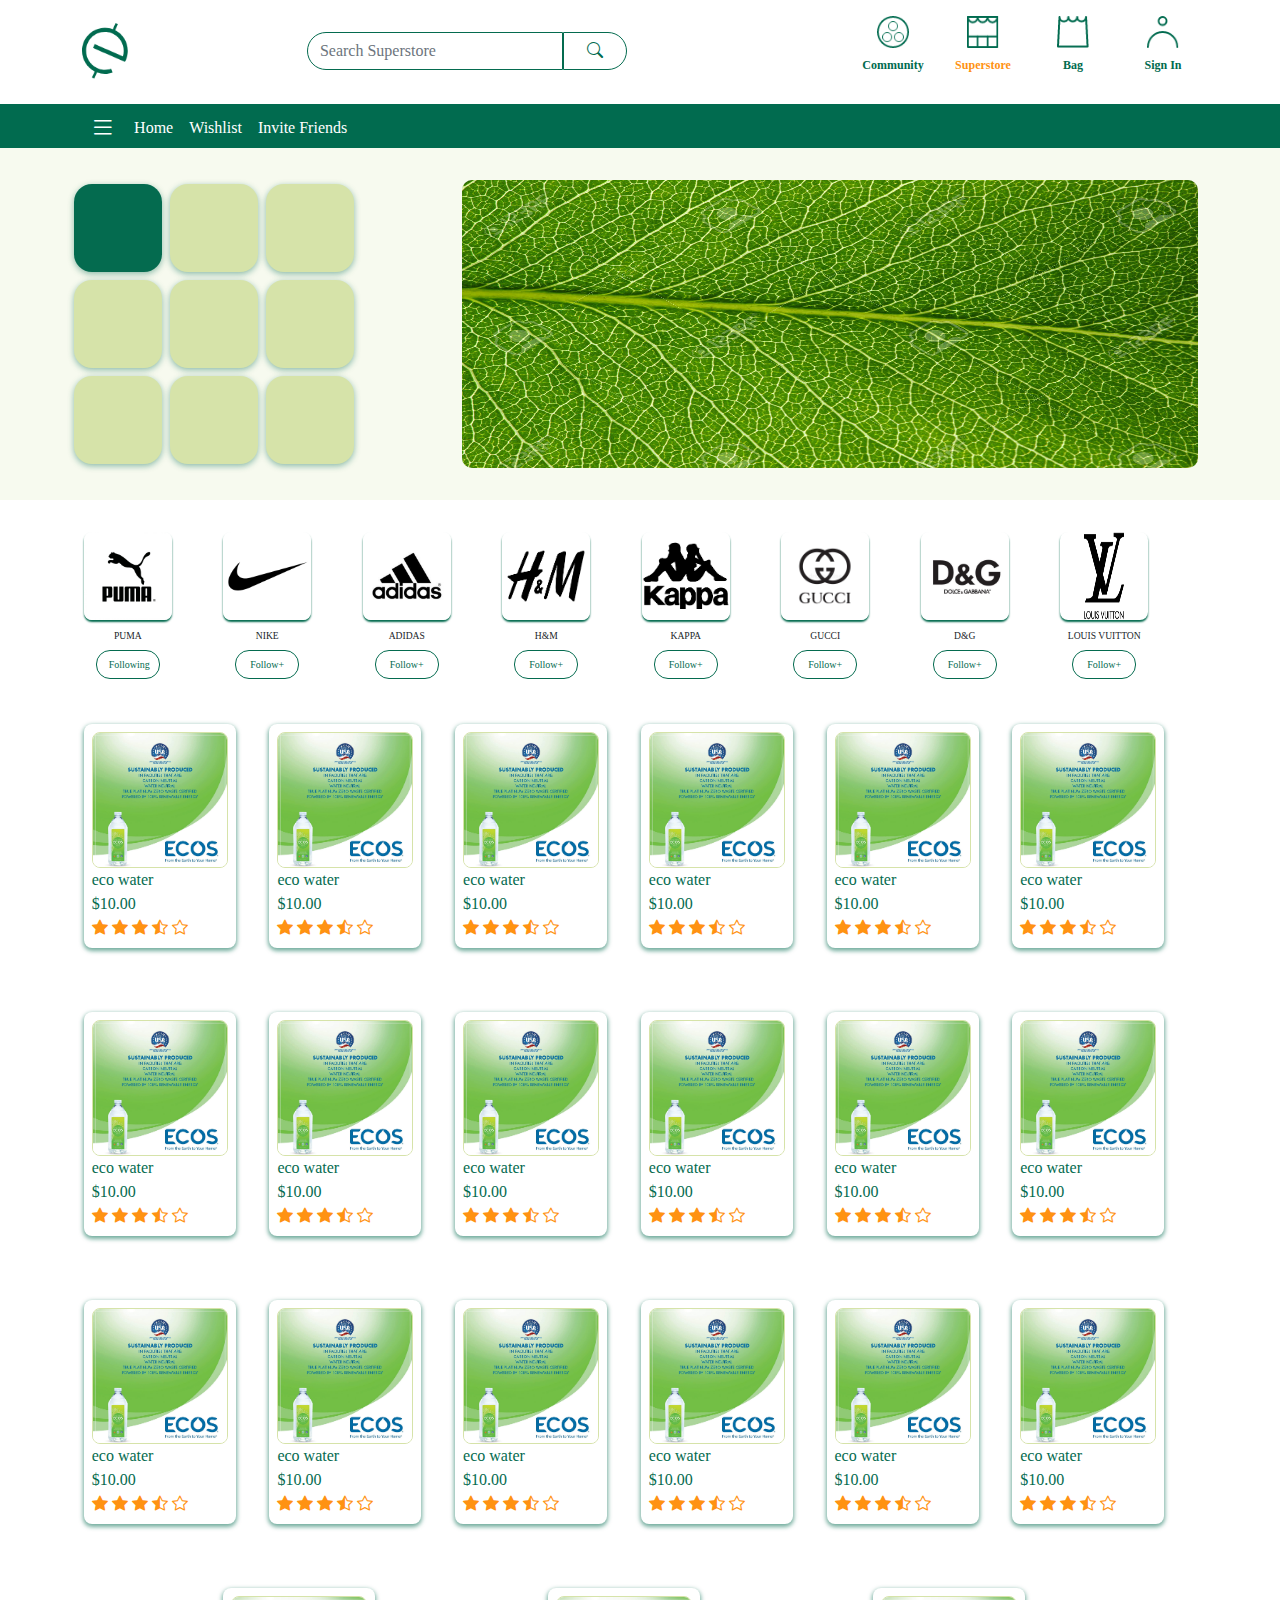
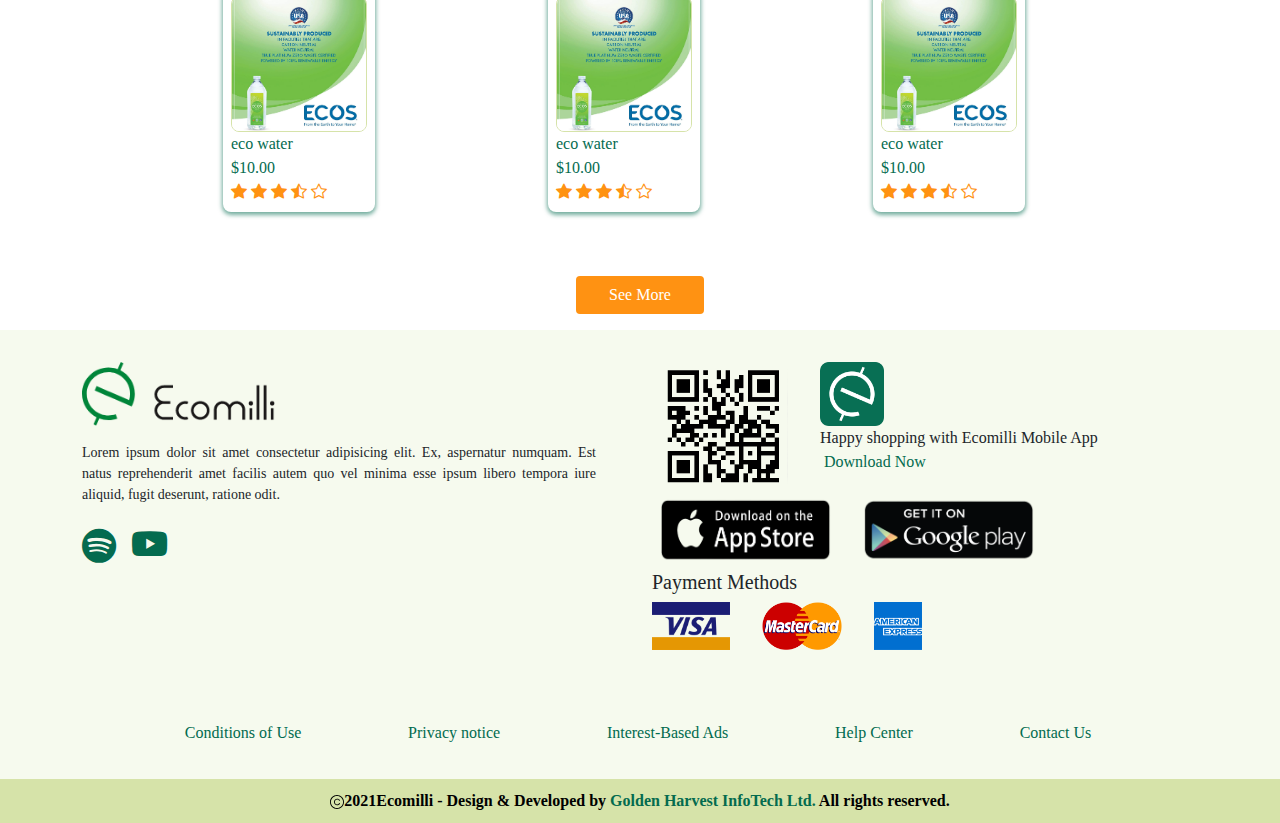
<file: products.html>
<!DOCTYPE html>
<html lang="en">
  <head>
    <title>Ecomilli - Products</title>
    <link
      rel="shortcut icon"
      href="./assets/images/EcomilliAppLogo.png"
      type="image/x-icon"
    />
    <meta charset="UTF-8" />
    <meta http-equiv="X-UA-Compatible" content="IE=edge" />
    <meta name="viewport" content="width=device-width, initial-scale=1.0" />

    <!-- Bootstrap 5 CSS -->
    <link rel="stylesheet" href="assets/css/bootstrap.min.css" />

    <!-- Style css -->
    <link rel="stylesheet" href="assets/css/style.css" />

    <!-- Responsive 5 css -->
    <link rel="stylesheet" href="assets/css/responsive.css" />

    <!-- Style css -->
    <link rel="stylesheet" href="assets/css/SupHomeStyle.css" />

    <!-- responsive Superstore home -->
    <link rel="stylesheet" href="assets/css/supResHome.css" />

    <!-- style product page -->
    <link rel="stylesheet" href="assets/css/products.css" />

    <!-- style product page -->
    <link rel="stylesheet" href="assets/css/productRes.css" />

    <!-- bootstrap icons -->
    <link
      rel="stylesheet"
      href="https://cdn.jsdelivr.net/npm/bootstrap-icons@1.5.0/font/bootstrap-icons.css"
    />
    <!-- fontawesome -->
    <link href="./assets/fontawesome/css/all.css" rel="stylesheet">
  </head>
  <body data-bs-spy="scroll" data-bs-target=".navbar">
    <!-- Navigation Section 1 -->
    <section id="header">
      <nav class="navbar navbar-expand-lg navbar-light bg-white fixed-top">
        <div class="container">
          <a class="navbar-brand" href="index.html">
            <img src="./assets/images/logo.png" alt="logo" height="56" />
          </a>
          <button
            class="navbar-toggler"
            type="button"
            data-bs-toggle="collapse"
            data-bs-target="#navbarNav"
            aria-controls="navbarNav"
            aria-expanded="false"
            aria-label="Toggle navigation"
          >
            <span class="navbar-toggler-icon"></span>
          </button>
          <div class="collapse navbar-collapse" id="navbarNav">
            <form class="d-flex">
              <input
                class="form-control"
                type="search"
                placeholder="Search Superstore"
                aria-label="Search"
              />
              <button class="btn btn-outline-success btn-custom" type="submit">
                <i class="bi bi-search"></i>
              </button>
            </form>
            <ul class="navbar-nav ms-custom">
              <li class="nav-item nav-custom" style="width: 70px; height: 70px">
                <img
                  class="ico_img"
                  src="./assets/images/icons/Community.png"
                  alt=""
                />
                <a class="nav-link font_custom" href="communityFeed.html"
                  >Community</a
                >
              </li>
              <li class="nav-item nav-custom" style="width: 70px; height: 70px">
                <img
                  class="ico_img"
                  src="./assets/images/icons/superstore.png"
                  alt=""
                />
                <a
                  class="nav-link font_custom active2"
                  href="superstoreHome.html"
                  >Superstore</a
                >
              </li>
              <li class="nav-item nav-custom" style="width: 70px; height: 70px">
                <img
                  class="ico_img"
                  src="./assets/images/icons/bag.png"
                  alt=""
                />
                <a class="nav-link font_custom" href="cart.html">Bag</a>
              </li>

              <li class="nav-item nav-custom" style="width: 70px; height: 70px">
                <img
                  class="ico_img"
                  src="./assets/images/icons/signUp.png"
                  alt=""
                />
                <a class="nav-link font_custom" href="signIn.html">Sign In</a>
              </li>
            </ul>
          </div>
        </div>
      </nav>
    </section>
    <!-- Navigation Section 1 end -->
    <!-- Navigation Section 2 -->
    <section id="header2" class="navnav">
      <nav class="navbar navbar-expand-lg navbar-light2 bg-green">
        <div class="container nav-con2">
          <!-- <a class="navbar-brand br-clr" href="#"><i class="bi bi-list"></i></a> -->
          <div class="" id="navbarNav">
            <ul class="navbar-nav navbar-nav2">
              <li class="nav-item dropdown">
                <a class="nav-link dropdown-toggle" href="#" id="navbarDropdown" role="button" data-bs-toggle="dropdown" aria-expanded="false">
                  <i class="bi bi-list"></i>
                </a>
                <ul class="dropdown-menu" aria-labelledby="navbarDropdown">
                  <li><a class="dropdown-item" href="#">Action</a></li>
                  <li><a class="dropdown-item" href="#">Another action</a></li>
                  <li><hr class="dropdown-divider"></li>
                  <li><a class="dropdown-item" href="#">Something else here</a></li>
                </ul>
              </li>
              <li class="nav-item sapce">
                <a
                  class="nav-link cus-nav2 br-clr"
                  aria-current="page"
                  href="index.html"
                  >Home</a
                >
              </li>
              <li class="nav-item cus-nav2 br-clr">
                <a class="nav-link" href="wishlist.html">Wishlist</a>
              </li>
              <li class="nav-item cus-nav2 br-clr">
                <a class="nav-link" href="#">Invite Friends</a>
              </li>
            </ul>
          </div>
        </div>
      </nav>
    </section>
    <!-- Navigation Section 2 end -->

    <!-- header details  -->
    <section id="header_details" class="colorBac">
      <div class="container">
        <div class="row">
          <div class="col-md-4">
            <div class="row">
              <div class="col-sm-12">
                <div class="row alg-c">
                  <div class="col-sm-4 cal actBox"></div>
                  <div class="col-sm-4 cal"></div>
                  <div class="col-sm-4 cal"></div>
                </div>
              </div>
              <div class="col-sm-12">
                <div class="row alg-c">
                  <div class="col-sm-4 cal"></div>
                  <div class="col-sm-4 cal"></div>
                  <div class="col-sm-4 cal"></div>
                </div>
              </div>
              <div class="col-sm-12">
                <div class="row alg-c">
                  <div class="col-sm-4 cal"></div>
                  <div class="col-sm-4 cal"></div>
                  <div class="col-sm-4 cal"></div>
                </div>
              </div>
            </div>
          </div>
          <div class="col-md-8">
            <img class="sli" src="./assets/images/slide1.jpg" alt="" />
          </div>
        </div>
      </div>
    </section>
    <!-- header details end  -->
    <!-- products vendor -->
    <section id="prod">
      <div class="container">
        <div class="overx">
          <div class="fulldiv">
            <div class="updiv">
              <img class="prodimg" src="./assets/images/puma.jpg" alt="" />
            </div>
            <h6>PUMA</h6>
            <a class="btn btn-orange4" href="#" role="button">Following</a>
          </div>
          <div class="fulldiv">
            <div class="updiv">
              <img class="prodimg" src="./assets/images/NIKE.png" alt="" />
            </div>
            <h6>NIKE</h6>
            <a class="btn btn-orange4" href="#" role="button">Follow+</a>
          </div>
          <div class="fulldiv">
            <div class="updiv">
              <img class="prodimg" src="./assets/images/adidas.jpeg" alt="" />
            </div>
            <h6>ADIDAS</h6>
            <a class="btn btn-orange4" href="#" role="button">Follow+</a>
          </div>
          <div class="fulldiv">
            <div class="updiv">
              <img class="prodimg" src="./assets/images/h&m.png" alt="" />
            </div>
            <h6>H&M</h6>
            <a class="btn btn-orange4" href="#" role="button">Follow+</a>
          </div>
          <div class="fulldiv">
            <div class="updiv">
              <img class="prodimg" src="./assets/images/kappa.png" alt="" />
            </div>
            <h6>KAPPA</h6>
            <a class="btn btn-orange4" href="#" role="button">Follow+</a>
          </div>
          <div class="fulldiv">
            <div class="updiv">
              <img class="prodimg" src="./assets/images/Gucci.png" alt="" />
            </div>
            <h6>GUCCI</h6>
            <a class="btn btn-orange4" href="#" role="button">Follow+</a>
          </div>
          <div class="fulldiv">
            <div class="updiv">
              <img class="prodimg" src="./assets/images/D&G.jpg" alt="" />
            </div>
            <h6>D&G</h6>
            <a class="btn btn-orange4" href="#" role="button">Follow+</a>
          </div>
          <div class="fulldiv">
            <div class="updiv">
              <img
                class="prodimg"
                src="./assets/images/Louis-Vuitton-logo.png"
                alt=""
              />
            </div>
            <h6>LOUIS VUITTON</h6>
            <a class="btn btn-orange4" href="#" role="button">Follow+</a>
          </div>
        </div>
      </div>
    </section>
    <!-- products vendor end -->

    <!-- product -->
    <section id="product">
      <div class="container afd">
        <div class="fd">
          <a class="prodlink" href="productDetails.html">
            <div class="fdimg">
              <img class="prodimg2" src="./assets/images/cal4.jpg" alt="" />
            </div>
            <div class="txtdiv">
              <p class="txt1">eco water</p>
              <p class="price">$10.00</p>
              <div class="strdiv">
                <i class="bi bi-star-fill"></i>
                <i class="bi bi-star-fill"></i>
                <i class="bi bi-star-fill"></i>
                <i class="bi bi-star-half"></i>
                <i class="bi bi-star"></i>
              </div>
            </div>
          </a>
        </div>
        <div class="fd">
          <a class="prodlink" href="productDetails.html">
            <div class="fdimg">
              <img class="prodimg2" src="./assets/images/cal4.jpg" alt="" />
            </div>
            <div class="txtdiv">
              <p class="txt1">eco water</p>
              <p class="price">$10.00</p>
              <div class="strdiv">
                <i class="bi bi-star-fill"></i>
                <i class="bi bi-star-fill"></i>
                <i class="bi bi-star-fill"></i>
                <i class="bi bi-star-half"></i>
                <i class="bi bi-star"></i>
              </div>
            </div>
          </a>
        </div>
        <div class="fd">
          <a class="prodlink" href="productDetails.html">
            <div class="fdimg">
              <img class="prodimg2" src="./assets/images/cal4.jpg" alt="" />
            </div>
            <div class="txtdiv">
              <p class="txt1">eco water</p>
              <p class="price">$10.00</p>
              <div class="strdiv">
                <i class="bi bi-star-fill"></i>
                <i class="bi bi-star-fill"></i>
                <i class="bi bi-star-fill"></i>
                <i class="bi bi-star-half"></i>
                <i class="bi bi-star"></i>
              </div>
            </div>
          </a>
        </div>
        <div class="fd">
          <a class="prodlink" href="productDetails.html">
            <div class="fdimg">
              <img class="prodimg2" src="./assets/images/cal4.jpg" alt="" />
            </div>
            <div class="txtdiv">
              <p class="txt1">eco water</p>
              <p class="price">$10.00</p>
              <div class="strdiv">
                <i class="bi bi-star-fill"></i>
                <i class="bi bi-star-fill"></i>
                <i class="bi bi-star-fill"></i>
                <i class="bi bi-star-half"></i>
                <i class="bi bi-star"></i>
              </div>
            </div>
          </a>
        </div>
        <div class="fd">
          <a class="prodlink" href="productDetails.html">
            <div class="fdimg">
              <img class="prodimg2" src="./assets/images/cal4.jpg" alt="" />
            </div>
            <div class="txtdiv">
              <p class="txt1">eco water</p>
              <p class="price">$10.00</p>
              <div class="strdiv">
                <i class="bi bi-star-fill"></i>
                <i class="bi bi-star-fill"></i>
                <i class="bi bi-star-fill"></i>
                <i class="bi bi-star-half"></i>
                <i class="bi bi-star"></i>
              </div>
            </div>
          </a>
        </div>
        <div class="fd">
          <a class="prodlink" href="productDetails.html">
            <div class="fdimg">
              <img class="prodimg2" src="./assets/images/cal4.jpg" alt="" />
            </div>
            <div class="txtdiv">
              <p class="txt1">eco water</p>
              <p class="price">$10.00</p>
              <div class="strdiv">
                <i class="bi bi-star-fill"></i>
                <i class="bi bi-star-fill"></i>
                <i class="bi bi-star-fill"></i>
                <i class="bi bi-star-half"></i>
                <i class="bi bi-star"></i>
              </div>
            </div>
          </a>
        </div>
        <div class="fd">
          <a class="prodlink" href="productDetails.html">
            <div class="fdimg">
              <img class="prodimg2" src="./assets/images/cal4.jpg" alt="" />
            </div>
            <div class="txtdiv">
              <p class="txt1">eco water</p>
              <p class="price">$10.00</p>
              <div class="strdiv">
                <i class="bi bi-star-fill"></i>
                <i class="bi bi-star-fill"></i>
                <i class="bi bi-star-fill"></i>
                <i class="bi bi-star-half"></i>
                <i class="bi bi-star"></i>
              </div>
            </div>
          </a>
        </div>
        <div class="fd">
          <a class="prodlink" href="productDetails.html">
            <div class="fdimg">
              <img class="prodimg2" src="./assets/images/cal4.jpg" alt="" />
            </div>
            <div class="txtdiv">
              <p class="txt1">eco water</p>
              <p class="price">$10.00</p>
              <div class="strdiv">
                <i class="bi bi-star-fill"></i>
                <i class="bi bi-star-fill"></i>
                <i class="bi bi-star-fill"></i>
                <i class="bi bi-star-half"></i>
                <i class="bi bi-star"></i>
              </div>
            </div>
          </a>
        </div>
        <div class="fd">
          <a class="prodlink" href="productDetails.html">
            <div class="fdimg">
              <img class="prodimg2" src="./assets/images/cal4.jpg" alt="" />
            </div>
            <div class="txtdiv">
              <p class="txt1">eco water</p>
              <p class="price">$10.00</p>
              <div class="strdiv">
                <i class="bi bi-star-fill"></i>
                <i class="bi bi-star-fill"></i>
                <i class="bi bi-star-fill"></i>
                <i class="bi bi-star-half"></i>
                <i class="bi bi-star"></i>
              </div>
            </div>
          </a>
        </div>
        <div class="fd">
          <a class="prodlink" href="productDetails.html">
            <div class="fdimg">
              <img class="prodimg2" src="./assets/images/cal4.jpg" alt="" />
            </div>
            <div class="txtdiv">
              <p class="txt1">eco water</p>
              <p class="price">$10.00</p>
              <div class="strdiv">
                <i class="bi bi-star-fill"></i>
                <i class="bi bi-star-fill"></i>
                <i class="bi bi-star-fill"></i>
                <i class="bi bi-star-half"></i>
                <i class="bi bi-star"></i>
              </div>
            </div>
          </a>
        </div>
        <div class="fd">
          <a class="prodlink" href="productDetails.html">
            <div class="fdimg">
              <img class="prodimg2" src="./assets/images/cal4.jpg" alt="" />
            </div>
            <div class="txtdiv">
              <p class="txt1">eco water</p>
              <p class="price">$10.00</p>
              <div class="strdiv">
                <i class="bi bi-star-fill"></i>
                <i class="bi bi-star-fill"></i>
                <i class="bi bi-star-fill"></i>
                <i class="bi bi-star-half"></i>
                <i class="bi bi-star"></i>
              </div>
            </div>
          </a>
        </div>
        <div class="fd">
          <a class="prodlink" href="productDetails.html">
            <div class="fdimg">
              <img class="prodimg2" src="./assets/images/cal4.jpg" alt="" />
            </div>
            <div class="txtdiv">
              <p class="txt1">eco water</p>
              <p class="price">$10.00</p>
              <div class="strdiv">
                <i class="bi bi-star-fill"></i>
                <i class="bi bi-star-fill"></i>
                <i class="bi bi-star-fill"></i>
                <i class="bi bi-star-half"></i>
                <i class="bi bi-star"></i>
              </div>
            </div>
          </a>
        </div>
        <div class="fd">
          <a class="prodlink" href="productDetails.html">
            <div class="fdimg">
              <img class="prodimg2" src="./assets/images/cal4.jpg" alt="" />
            </div>
            <div class="txtdiv">
              <p class="txt1">eco water</p>
              <p class="price">$10.00</p>
              <div class="strdiv">
                <i class="bi bi-star-fill"></i>
                <i class="bi bi-star-fill"></i>
                <i class="bi bi-star-fill"></i>
                <i class="bi bi-star-half"></i>
                <i class="bi bi-star"></i>
              </div>
            </div>
          </a>
        </div>
        <div class="fd">
          <a class="prodlink" href="productDetails.html">
            <div class="fdimg">
              <img class="prodimg2" src="./assets/images/cal4.jpg" alt="" />
            </div>
            <div class="txtdiv">
              <p class="txt1">eco water</p>
              <p class="price">$10.00</p>
              <div class="strdiv">
                <i class="bi bi-star-fill"></i>
                <i class="bi bi-star-fill"></i>
                <i class="bi bi-star-fill"></i>
                <i class="bi bi-star-half"></i>
                <i class="bi bi-star"></i>
              </div>
            </div>
          </a>
        </div>
        <div class="fd">
          <a class="prodlink" href="productDetails.html">
            <div class="fdimg">
              <img class="prodimg2" src="./assets/images/cal4.jpg" alt="" />
            </div>
            <div class="txtdiv">
              <p class="txt1">eco water</p>
              <p class="price">$10.00</p>
              <div class="strdiv">
                <i class="bi bi-star-fill"></i>
                <i class="bi bi-star-fill"></i>
                <i class="bi bi-star-fill"></i>
                <i class="bi bi-star-half"></i>
                <i class="bi bi-star"></i>
              </div>
            </div>
          </a>
        </div>
        <div class="fd">
          <a class="prodlink" href="productDetails.html">
            <div class="fdimg">
              <img class="prodimg2" src="./assets/images/cal4.jpg" alt="" />
            </div>
            <div class="txtdiv">
              <p class="txt1">eco water</p>
              <p class="price">$10.00</p>
              <div class="strdiv">
                <i class="bi bi-star-fill"></i>
                <i class="bi bi-star-fill"></i>
                <i class="bi bi-star-fill"></i>
                <i class="bi bi-star-half"></i>
                <i class="bi bi-star"></i>
              </div>
            </div>
          </a>
        </div>
        <div class="fd">
          <a class="prodlink" href="productDetails.html">
            <div class="fdimg">
              <img class="prodimg2" src="./assets/images/cal4.jpg" alt="" />
            </div>
            <div class="txtdiv">
              <p class="txt1">eco water</p>
              <p class="price">$10.00</p>
              <div class="strdiv">
                <i class="bi bi-star-fill"></i>
                <i class="bi bi-star-fill"></i>
                <i class="bi bi-star-fill"></i>
                <i class="bi bi-star-half"></i>
                <i class="bi bi-star"></i>
              </div>
            </div>
          </a>
        </div>
        <div class="fd">
          <a class="prodlink" href="productDetails.html">
            <div class="fdimg">
              <img class="prodimg2" src="./assets/images/cal4.jpg" alt="" />
            </div>
            <div class="txtdiv">
              <p class="txt1">eco water</p>
              <p class="price">$10.00</p>
              <div class="strdiv">
                <i class="bi bi-star-fill"></i>
                <i class="bi bi-star-fill"></i>
                <i class="bi bi-star-fill"></i>
                <i class="bi bi-star-half"></i>
                <i class="bi bi-star"></i>
              </div>
            </div>
          </a>
        </div>
        <div class="fd">
          <a class="prodlink" href="productDetails.html">
            <div class="fdimg">
              <img class="prodimg2" src="./assets/images/cal4.jpg" alt="" />
            </div>
            <div class="txtdiv">
              <p class="txt1">eco water</p>
              <p class="price">$10.00</p>
              <div class="strdiv">
                <i class="bi bi-star-fill"></i>
                <i class="bi bi-star-fill"></i>
                <i class="bi bi-star-fill"></i>
                <i class="bi bi-star-half"></i>
                <i class="bi bi-star"></i>
              </div>
            </div>
          </a>
        </div>

        <div class="fd">
          <a class="prodlink" href="productDetails.html">
            <div class="fdimg">
              <img class="prodimg2" src="./assets/images/cal4.jpg" alt="" />
            </div>
            <div class="txtdiv">
              <p class="txt1">eco water</p>
              <p class="price">$10.00</p>
              <div class="strdiv">
                <i class="bi bi-star-fill"></i>
                <i class="bi bi-star-fill"></i>
                <i class="bi bi-star-fill"></i>
                <i class="bi bi-star-half"></i>
                <i class="bi bi-star"></i>
              </div>
            </div>
          </a>
        </div>
        <div class="fd">
          <a class="prodlink" href="productDetails.html">
            <div class="fdimg">
              <img class="prodimg2" src="./assets/images/cal4.jpg" alt="" />
            </div>
            <div class="txtdiv">
              <p class="txt1">eco water</p>
              <p class="price">$10.00</p>
              <div class="strdiv">
                <i class="bi bi-star-fill"></i>
                <i class="bi bi-star-fill"></i>
                <i class="bi bi-star-fill"></i>
                <i class="bi bi-star-half"></i>
                <i class="bi bi-star"></i>
              </div>
            </div>
          </a>
        </div>
      </div>
      <div class="container seemore">
        <a class="btn btn-orange" href="#" role="button">See More</a>
      </div>
    </section>
    <!-- product end -->

    <!-- Footer 1 -->
    <section id="footer1">
      <div class="container">
        <div class="row">
          <div class="col-sm-12 col-md-6">
            <img class="imgfot" src="./assets/images/logoText.png" alt="">
            <p class="pfot">Lorem ipsum dolor sit amet consectetur adipisicing elit. Ex, aspernatur numquam. Est natus reprehenderit amet facilis autem quo vel minima esse ipsum libero tempora iure aliquid, fugit deserunt, ratione odit.</p>
            <ul class="ulfot">
              <li class="lifot"><a href="#" title="Spotify"><i class="fab fa-spotify bi2 bi2s"></i></a></li>
              <li class="lifot"><a href="#" title="YouTube"><i class="bi bi-youtube bi2 bi2y"></i></a></li>
            </ul>
          </div>
          
          <div class="col-sm-12 col-md-6">
            <div class="linkfot">
              <h3 class="linkfottext">Social Media</h3>
              <div class="appDownload">
                <div class="qrapp">
                  <img class="qrimg" src="./assets/images/Footer/QR Code Ecomilli.png" alt="">
                  <div class="ecoapp">
                    <a href="#"><img class="ecoapplogo" src="./assets/images/EcomilliAppLogo.png" alt=""></a>
                    <p class="mb-0">Happy shopping with Ecomilli Mobile App</p>
                    <p mb-0><a class="anc_a" href="#">Download Now</a></p>
                  </div>
                </div>
                <div class="downIosAndroid">
                  <a href="#"><img class="os" src="./assets/images/Footer/appStore.png" alt=""></a>
                  <a href="#"><img class="os" src="./assets/images/Footer/playStore.png" alt=""></a>
                </div>
                <div>
                  <h5>Payment Methods</h5>
                  <div  class="paymet">
                    <a href="#visa"><img class="paymetimg" src="./assets/images/Footer/visa.png" alt=""></a>
                    <a href="# mastercard"><img class="paymetimg" src="./assets/images/Footer/masterCard.png" alt=""></a>
                    <a href="#amex"><img class="paymetimg" src="./assets/images/Footer/amex.png" alt=""></a>
                  </div>
                </div>
              </div>
            </div>
          </div>
          <div class="col-md-12">
            <div class="linkfot">
              <h3 class="linkfottext">Link</h3>
              <ul class="lifotul">
                <li class="lifotli bi3"><a class="au" href="#">Conditions of Use</a></li>
                <li class="lifotli bi3"><a class="au" href="#">Privacy notice</a></li>
                <li class="lifotli bi3"><a class="au" href="#">Interest-Based Ads</a></li>
                <li class="lifotli bi3"><a class="au" href="#">Help Center</a></li>
                <li class="lifotli bi3"><a class="au" href="#">Contact Us</a></li>
              </ul>
            </div>
          </div>
        </div>
      </div>
    </section>
    <!-- Footer 1 end -->

    <!-- Footer 2 -->
    <section id="footer2">
      <div class="footer2">
        <img
          height="14"
          src="./assets/images/copyright-svgrepo-com.svg"
          alt=""
        />2021Ecomilli - Design & Developed by
        <a class="fotghit" href="https://ghitbd.com/"
          >Golden Harvest InfoTech Ltd.</a
        >
        All rights reserved.
      </div>
    </section>
    <!-- Footer 2 end -->

    <script src="assets/js/main.js"></script>
    <script src="assets/js/bootstrap.min.js"></script>
  </body>
</html>
</file>
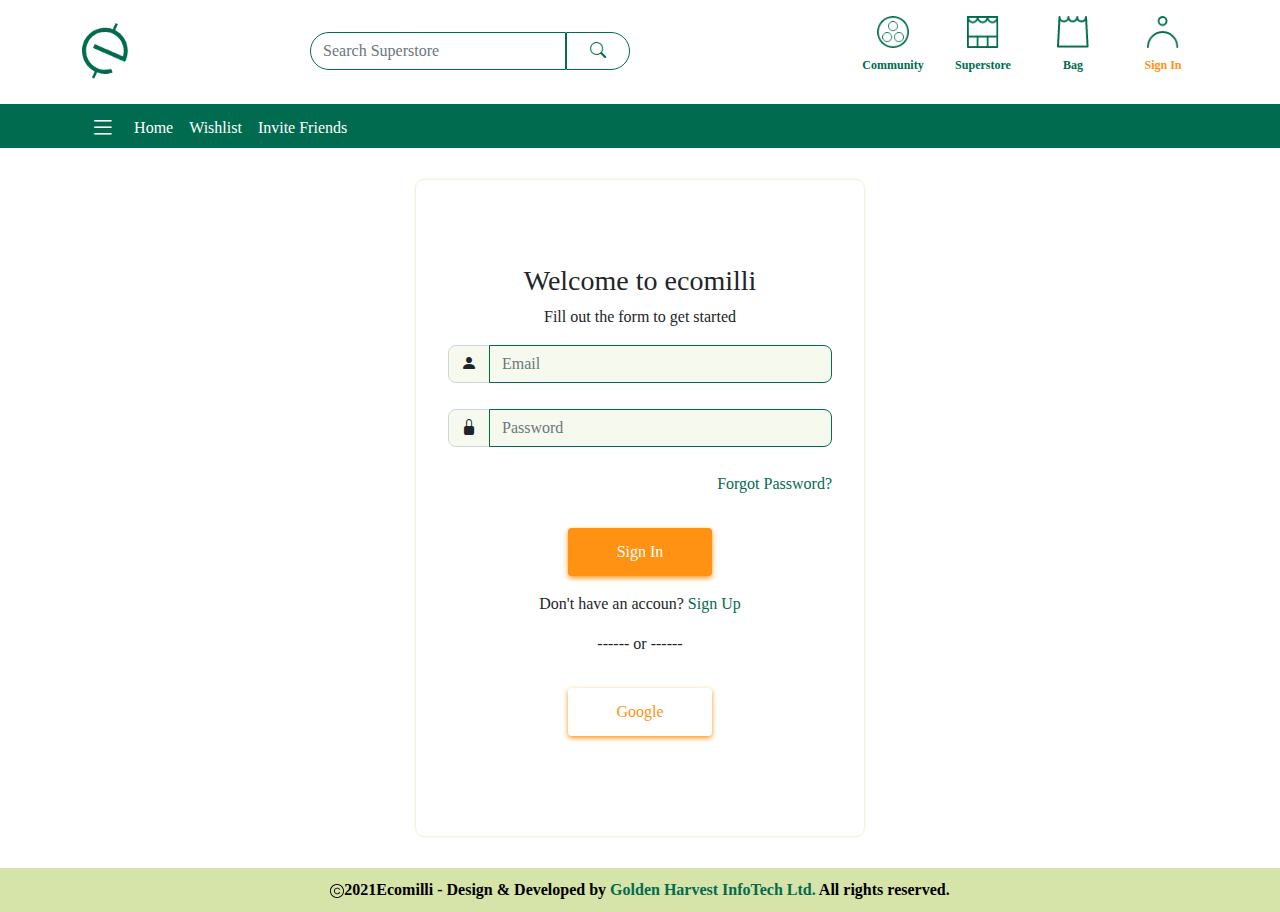
<file: signIn.html>
<!DOCTYPE html>
<html lang="en">
  <head>
    <title>Ecomilli - Sign In</title>
    <link
      rel="shortcut icon"
      href="./assets/images/EcomilliAppLogo.png"
      type="image/x-icon"
    />
    <meta charset="UTF-8" />
    <meta http-equiv="X-UA-Compatible" content="IE=edge" />
    <meta name="viewport" content="width=device-width, initial-scale=1.0" />

    <!-- Bootstrap 5 CSS -->
    <link rel="stylesheet" href="assets/css/bootstrap.min.css" />

    <!-- Style css -->
    <link rel="stylesheet" href="assets/css/style.css" />

    <!-- Responsive 5 css -->
    <link rel="stylesheet" href="assets/css/responsive.css" />

    <!-- Style css -->
    <link rel="stylesheet" href="assets/css/signUp.css" />

    <!-- Style css responsive -->
    <link rel="stylesheet" href="assets/css/signUpRes.css" />

    <!-- responsive Superstore home -->
    <link rel="stylesheet" href="assets/css/supResHome.css" />

    <!-- bootstrap icons -->
    <link
      rel="stylesheet"
      href="https://cdn.jsdelivr.net/npm/bootstrap-icons@1.5.0/font/bootstrap-icons.css"
    />
    <!-- fontawesome -->
    <link href="./assets/fontawesome/css/all.css" rel="stylesheet">
  </head>
  <body data-bs-spy="scroll" data-bs-target=".navbar">
    <!-- Navigation Section 1 -->
    <section id="header">
      <nav class="navbar navbar-expand-lg navbar-light bg-white fixed-top">
        <div class="container">
          <a class="navbar-brand" href="index.html">
            <img src="./assets/images/logo.png" alt="logo" height="56" />
          </a>
          <button
            class="navbar-toggler"
            type="button"
            data-bs-toggle="collapse"
            data-bs-target="#navbarNav"
            aria-controls="navbarNav"
            aria-expanded="false"
            aria-label="Toggle navigation"
          >
            <span class="navbar-toggler-icon"></span>
          </button>
          <div class="collapse navbar-collapse" id="navbarNav">
            <form class="d-flex">
              <input
                class="form-control"
                type="search"
                placeholder="Search Superstore"
                aria-label="Search"
              />
              <button class="btn btn-outline-success btn-custom" type="submit">
                <i class="bi bi-search"></i>
              </button>
            </form>
            <ul class="navbar-nav ms-custom">
              <li class="nav-item nav-custom" style="width: 70px; height: 70px">
                <img
                  class="ico_img"
                  src="./assets/images/icons/Community.png"
                  alt=""
                />
                <a class="nav-link font_custom" href="communityFeed.html"
                  >Community</a
                >
              </li>
              <li class="nav-item nav-custom" style="width: 70px; height: 70px">
                <img
                  class="ico_img"
                  src="./assets/images/icons/superstore.png"
                  alt=""
                />
                <a class="nav-link font_custom" href="superstoreHome.html"
                  >Superstore</a
                >
              </li>
              <li class="nav-item nav-custom" style="width: 70px; height: 70px">
                <img
                  class="ico_img"
                  src="./assets/images/icons/bag.png"
                  alt=""
                />
                <a class="nav-link font_custom" href="cart.html">Bag</a>
              </li>

              <li class="nav-item nav-custom" style="width: 70px; height: 70px">
                <img
                  class="ico_img"
                  src="./assets/images/icons/signUp.png"
                  alt=""
                />
                <a class="nav-link font_custom active2" href="signIn.html"
                  >Sign In</a
                >
              </li>
            </ul>
          </div>
        </div>
      </nav>
    </section>
    <!-- Navigation Section 1 end -->
    <!-- Navigation Section 2 -->
    <section id="header2" class="navnav">
      <nav class="navbar navbar-expand-lg navbar-light2 bg-green">
        <div class="container nav-con2">
          <!-- <a class="navbar-brand br-clr" href="#"><i class="bi bi-list"></i></a> -->
          <div class="" id="navbarNav">
            <ul class="navbar-nav navbar-nav2">
              <li class="nav-item dropdown">
                <a class="nav-link dropdown-toggle" href="#" id="navbarDropdown" role="button" data-bs-toggle="dropdown" aria-expanded="false">
                  <i class="bi bi-list"></i>
                </a>
                <ul class="dropdown-menu" aria-labelledby="navbarDropdown">
                  <li><a class="dropdown-item" href="#">Action</a></li>
                  <li><a class="dropdown-item" href="#">Another action</a></li>
                  <li><hr class="dropdown-divider"></li>
                  <li><a class="dropdown-item" href="#">Something else here</a></li>
                </ul>
              </li>
              <li class="nav-item sapce">
                <a
                  class="nav-link cus-nav2 br-clr"
                  aria-current="page"
                  href="index.html"
                  >Home</a
                >
              </li>
              <li class="nav-item cus-nav2 br-clr">
                <a class="nav-link" href="wishlist.html">Wishlist</a>
              </li>
              <li class="nav-item cus-nav2 br-clr">
                <a class="nav-link" href="#">Invite Friends</a>
              </li>
            </ul>
          </div>
        </div>
      </nav>
    </section>
    <!-- Navigation Section 2 end -->

    <!-- header details  -->
    <section id="signUp">
      <div class="sigDiv">
        <h3>Welcome to ecomilli</h3>
        <p>Fill out the form to get started</p>
        <form action="#">
          <div class="input-group">
            <div class="input-group-text">
              <i class="bi bi-person-fill"></i>
            </div>
            <input
              required
              type="email"
              class="form-control"
              id="autoSizingInputGroup"
              placeholder="Email"
            />
          </div>

          <div class="input-group">
            <div class="input-group-text"><i class="bi bi-lock-fill"></i></div>
            <input
              required
              type="password"
              class="form-control"
              id="autoSizingInputGroup"
              placeholder="Password"
            />
          </div>

          <div class="form-check2">
            <p><a class="formdec" href="signUp.html">Forgot Password?</a></p>
          </div>
          <div class="flex2">
            <button
              class="btn btn-orange2"
              href="#"
              role="button"
              type="submit"
            >
              Sign In
            </button>
            <p>
              Don't have an accoun?
              <a class="formdec" href="signUp.html">Sign Up</a>
            </p>
            <p>------ or ------</p>
            <a class="btn btn-orange3" href="#" role="button">Google</a>
          </div>
        </form>
      </div>
    </section>
    <!-- header details end  -->

    <!-- Footer 1 -->
    <!-- <section id="footer1">
      <div class="container">
        <div class="row">
          <div class="col-sm-7 col-md-4">
            <img class="imgfot" src="./assets/images/logoText.png" alt="">
            <p class="pfot">Lorem ipsum dolor sit amet consectetur adipisicing elit. Ex, aspernatur numquam. Est natus reprehenderit amet facilis autem quo vel minima esse ipsum libero tempora iure aliquid, fugit deserunt, ratione odit.</p>
            <ul class="ulfot">
              <li class="lifot"><a href="#" title="Spotify"><i class="fab fa-spotify bi2 bi2s"></i></a></li>
              <li class="lifot"><a href="#" title="YouTube"><i class="bi bi-youtube bi2 bi2y"></i></a></li>
            </ul>
          </div>
          <div class="col-sm-5 col-md-3">
            <div class="linkfot">
              <h3 class="linkfottext">Link</h3>
              <ul class="lifotul">
                <li class="lifotli bi3">Community</li>
                <li class="lifotli bi3">Superstore</li>
                <li class="lifotli bi3">Bag</li>
                <li class="lifotli bi3">SignUp</li>
                <li class="lifotli bi3">Contact</li>
              </ul>
            </div>
          </div>
          <div class="col-sm-12 col-md-5">
            <div class="linkfot">
              <h3 class="linkfottext">Social Media</h3>
              <div class="fotimg1">
                <img class="fotimg" src="./assets/images/tea.jpg" alt="">
                <img class="fotimg" src="./assets/images/tea.jpg" alt="">
                <img class="fotimg" src="./assets/images/tea.jpg" alt="">
              </div>
              <div class="fotimg1">
                <img class="fotimg" src="./assets/images/tea.jpg" alt="">
                <img class="fotimg" src="./assets/images/tea.jpg" alt="">
                <img class="fotimg" src="./assets/images/tea.jpg" alt="">
              </div>
            </div>
          </div>
        </div>
      </div>
    </section> -->
    <!-- Footer 1 end -->

    <!-- Footer 2 -->
    <section id="footer2">
      <div class="footer2">
        <img
          height="14"
          src="./assets/images/copyright-svgrepo-com.svg"
          alt=""
        />2021Ecomilli - Design & Developed by
        <a class="fotghit" href="https://ghitbd.com/"
          >Golden Harvest InfoTech Ltd.</a
        >
        All rights reserved.
      </div>
    </section>
    <!-- Footer 2 end -->

    <script src="assets/js/main.js"></script>
    <script src="assets/js/bootstrap.min.js"></script>
  </body>
</html>
</file>
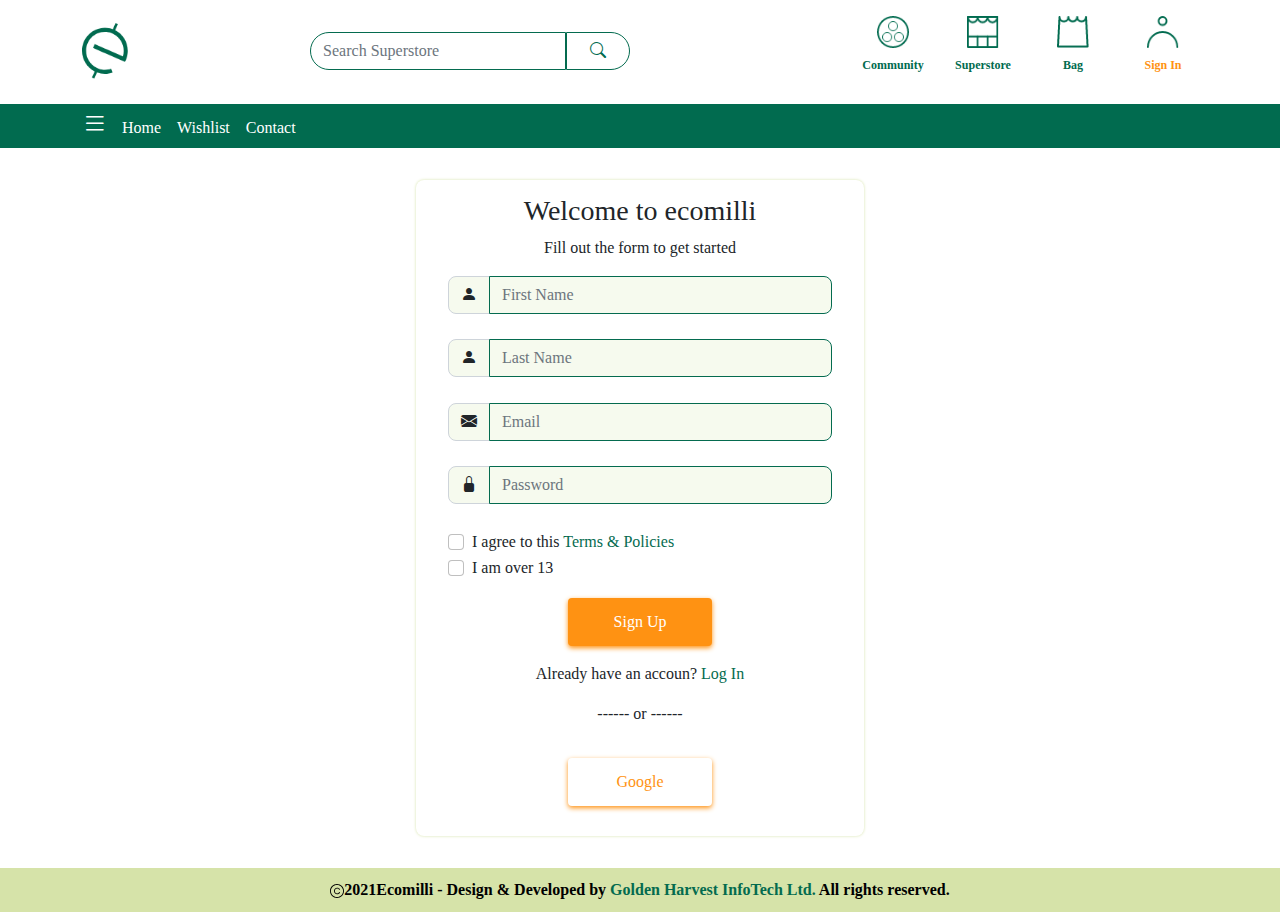
<file: signUp.html>
<!DOCTYPE html>
<html lang="en">
  <head>
    <title>Ecomilli - Sign Up</title>
    <link
      rel="shortcut icon"
      href="./assets/images/EcomilliAppLogo.png"
      type="image/x-icon"
    />
    <meta charset="UTF-8" />
    <meta http-equiv="X-UA-Compatible" content="IE=edge" />
    <meta name="viewport" content="width=device-width, initial-scale=1.0" />

    <!-- Bootstrap 5 CSS -->
    <link rel="stylesheet" href="assets/css/bootstrap.min.css" />

    <!-- Style css -->
    <link rel="stylesheet" href="assets/css/style.css" />

    <!-- Responsive 5 css -->
    <link rel="stylesheet" href="assets/css/responsive.css" />

    <!-- Style css -->
    <link rel="stylesheet" href="assets/css/signUp.css" />

    <!-- Style css responsive -->
    <link rel="stylesheet" href="assets/css/signUpRes.css" />

    <!-- responsive Superstore home -->
    <link rel="stylesheet" href="assets/css/supResHome.css" />

    <!-- bootstrap icons -->
    <link
      rel="stylesheet"
      href="https://cdn.jsdelivr.net/npm/bootstrap-icons@1.5.0/font/bootstrap-icons.css"
    />
    <!-- fontawesome -->
    <link href="./assets/fontawesome/css/all.css" rel="stylesheet">
  </head>
  <body data-bs-spy="scroll" data-bs-target=".navbar">
    <!-- Navigation Section 1 -->
    <section id="header">
      <nav class="navbar navbar-expand-lg navbar-light bg-white fixed-top">
        <div class="container">
          <a class="navbar-brand" href="index.html">
            <img src="./assets/images/logo.png" alt="logo" height="56" />
          </a>
          <button
            class="navbar-toggler"
            type="button"
            data-bs-toggle="collapse"
            data-bs-target="#navbarNav"
            aria-controls="navbarNav"
            aria-expanded="false"
            aria-label="Toggle navigation"
          >
            <span class="navbar-toggler-icon"></span>
          </button>
          <div class="collapse navbar-collapse" id="navbarNav">
            <form class="d-flex">
              <input
                class="form-control"
                type="search"
                placeholder="Search Superstore"
                aria-label="Search"
              />
              <button class="btn btn-outline-success btn-custom" type="submit">
                <i class="bi bi-search"></i>
              </button>
            </form>
            <ul class="navbar-nav ms-custom">
              <li class="nav-item nav-custom" style="width: 70px; height: 70px">
                <img
                  class="ico_img"
                  src="./assets/images/icons/Community.png"
                  alt=""
                />
                <a class="nav-link font_custom" href="communityFeed.html"
                  >Community</a
                >
              </li>
              <li class="nav-item nav-custom" style="width: 70px; height: 70px">
                <img
                  class="ico_img"
                  src="./assets/images/icons/superstore.png"
                  alt=""
                />
                <a class="nav-link font_custom" href="superstoreHome.html"
                  >Superstore</a
                >
              </li>
              <li class="nav-item nav-custom" style="width: 70px; height: 70px">
                <img
                  class="ico_img"
                  src="./assets/images/icons/bag.png"
                  alt=""
                />
                <a class="nav-link font_custom" href="cart.html">Bag</a>
              </li>

              <li class="nav-item nav-custom" style="width: 70px; height: 70px">
                <img
                  class="ico_img"
                  src="./assets/images/icons/signUp.png"
                  alt=""
                />
                <a class="nav-link font_custom active2" href="signIn.html"
                  >Sign In</a
                >
              </li>
            </ul>
          </div>
        </div>
      </nav>
    </section>
    <!-- Navigation Section 1 end -->
    <!-- Navigation Section 2 -->
    <section id="header2" class="navnav">
      <nav class="navbar navbar-expand-lg navbar-light2 bg-green">
        <div class="container nav-con2">
          <a class="navbar-brand br-clr" href="#"><i class="bi bi-list"></i></a>
          <div class="" id="navbarNav">
            <ul class="navbar-nav navbar-nav2">
              <li class="nav-item">
                <a
                  class="nav-link cus-nav2 br-clr"
                  aria-current="page"
                  href="index.html"
                  >Home</a
                >
              </li>
              <li class="nav-item cus-nav2 br-clr">
                <a class="nav-link" href="wishlist.html">Wishlist</a>
              </li>
              <li class="nav-item cus-nav2 br-clr">
                <a class="nav-link" href="#">Contact</a>
              </li>
            </ul>
          </div>
        </div>
      </nav>
    </section>
    <!-- Navigation Section 2 end -->

    <!-- header details  -->
    <section id="signUp">
      <div class="sigDiv">
        <h3>Welcome to ecomilli</h3>
        <p>Fill out the form to get started</p>
        <form action="#">
          <div class="input-group">
            <div class="input-group-text">
              <i class="bi bi-person-fill"></i>
            </div>
            <input
            required
              type="text"
              class="form-control"
              id="autoSizingInputGroup"
              placeholder="First Name"
            />
          </div>
          <div class="input-group">
            <div class="input-group-text">
              <i class="bi bi-person-fill"></i>
            </div>
            <input
            required
              type="text"
              class="form-control"
              id="autoSizingInputGroup"
              placeholder="Last Name"
            />
          </div>
          <div class="input-group">
            <div class="input-group-text">
              <i class="bi bi-envelope-fill"></i>
            </div>
            <input
            required
              type="email"
              class="form-control"
              id="autoSizingInputGroup"
              placeholder="Email"
            />
          </div>
          <div class="input-group">
            <div class="input-group-text"><i class="bi bi-lock-fill"></i></div>
            <input
            required
              type="password"
              class="form-control"
              id="autoSizingInputGroup"
              placeholder="Password"
            />
          </div>
          <div class="form-check">
            <input
              class="form-check-input"
              type="checkbox"
              value=""
              id="flexCheckDefault"
            />
            <label class="form-check-label" for="flexCheckDefault">
              I agree to this <a class="formdec" href="#">Terms & Policies</a>
            </label>
          </div>
          <div class="form-check">
            <input
              class="form-check-input"
              type="checkbox"
              value=""
              id="flexCheckDefault"
            />
            <label class="form-check-label" for="flexCheckDefault">
              I am over 13
            </label>
          </div>
          <div class="flex2">
            <button class="btn btn-orange2" href="#" role="button" type="submit">Sign Up</button>
            <p>
              Already have an accoun?
              <a class="formdec" href="signIn.html">Log In</a>
            </p>
            <p>------ or ------</p>
            <a class="btn btn-orange3" href="#" role="button">Google</a>
          </div>
        </form>
      </div>
    </section>
    <!-- header details end  -->

    <!-- Footer 1 -->
    <!-- <section id="footer1">
      <div class="container">
        <div class="row">
          <div class="col-sm-7 col-md-4">
            <img class="imgfot" src="./assets/images/logoText.png" alt="">
            <p class="pfot">Lorem ipsum dolor sit amet consectetur adipisicing elit. Ex, aspernatur numquam. Est natus reprehenderit amet facilis autem quo vel minima esse ipsum libero tempora iure aliquid, fugit deserunt, ratione odit.</p>
            <ul class="ulfot">
              <li class="lifot"><a href="#" title="Spotify"><i class="fab fa-spotify bi2 bi2s"></i></a></li>
              <li class="lifot"><a href="#" title="YouTube"><i class="bi bi-youtube bi2 bi2y"></i></a></li>
            </ul>
          </div>
          <div class="col-sm-5 col-md-3">
            <div class="linkfot">
              <h3 class="linkfottext">Link</h3>
              <ul class="lifotul">
                <li class="lifotli bi3">Community</li>
                <li class="lifotli bi3">Superstore</li>
                <li class="lifotli bi3">Bag</li>
                <li class="lifotli bi3">SignUp</li>
                <li class="lifotli bi3">Contact</li>
              </ul>
            </div>
          </div>
          <div class="col-sm-12 col-md-5">
            <div class="linkfot">
              <h3 class="linkfottext">Social Media</h3>
              <div class="fotimg1">
                <img class="fotimg" src="./assets/images/tea.jpg" alt="">
                <img class="fotimg" src="./assets/images/tea.jpg" alt="">
                <img class="fotimg" src="./assets/images/tea.jpg" alt="">
              </div>
              <div class="fotimg1">
                <img class="fotimg" src="./assets/images/tea.jpg" alt="">
                <img class="fotimg" src="./assets/images/tea.jpg" alt="">
                <img class="fotimg" src="./assets/images/tea.jpg" alt="">
              </div>
            </div>
          </div>
        </div>
      </div>
    </section> -->
    <!-- Footer 1 end -->

    <!-- Footer 2 -->
    <section id="footer2">
      <div class="footer2">
        <img
          height="14"
          src="./assets/images/copyright-svgrepo-com.svg"
          alt=""
        />2021Ecomilli - Design & Developed by
        <a class="fotghit" href="https://ghitbd.com/"
          >Golden Harvest InfoTech Ltd.</a
        >
        All rights reserved.
      </div>
    </section>
    <!-- Footer 2 end -->

    <script src="assets/js/main.js"></script>
    <script src="assets/js/bootstrap.min.js"></script>
  </body>
</html>
</file>
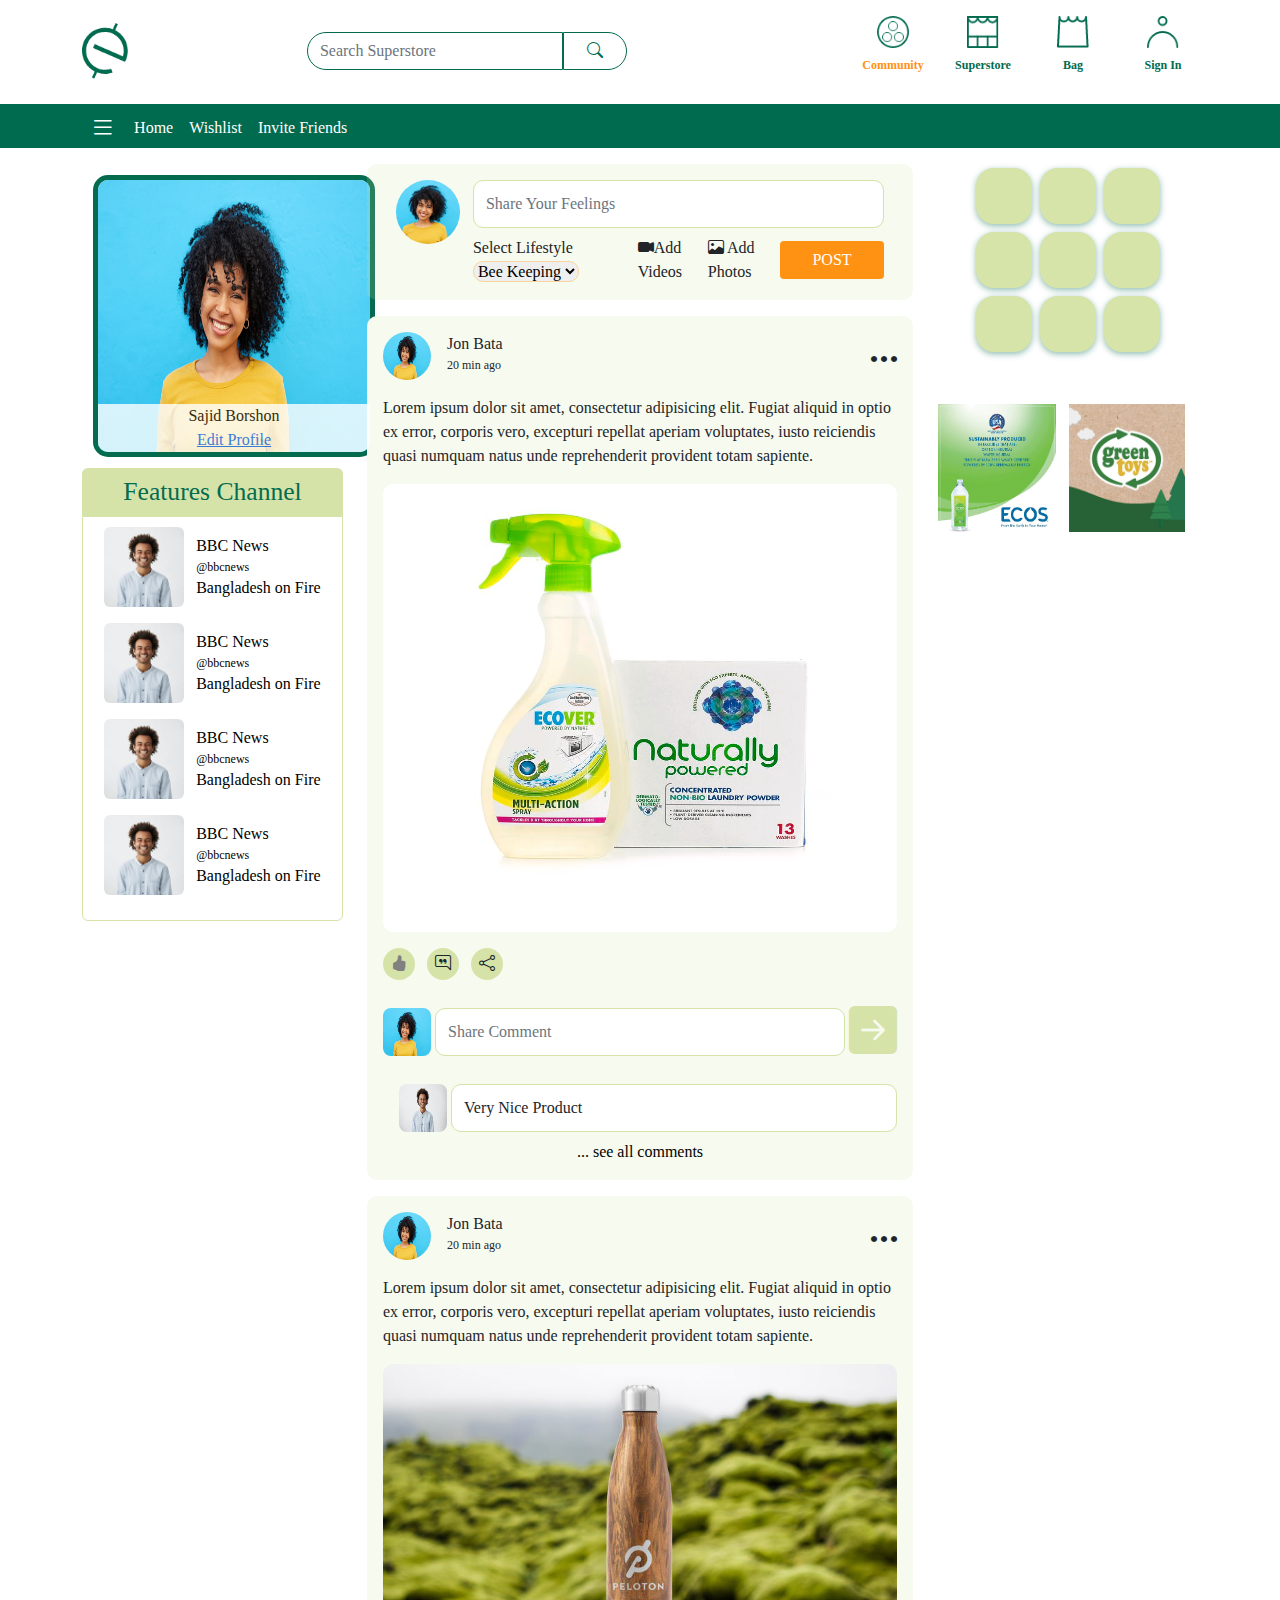
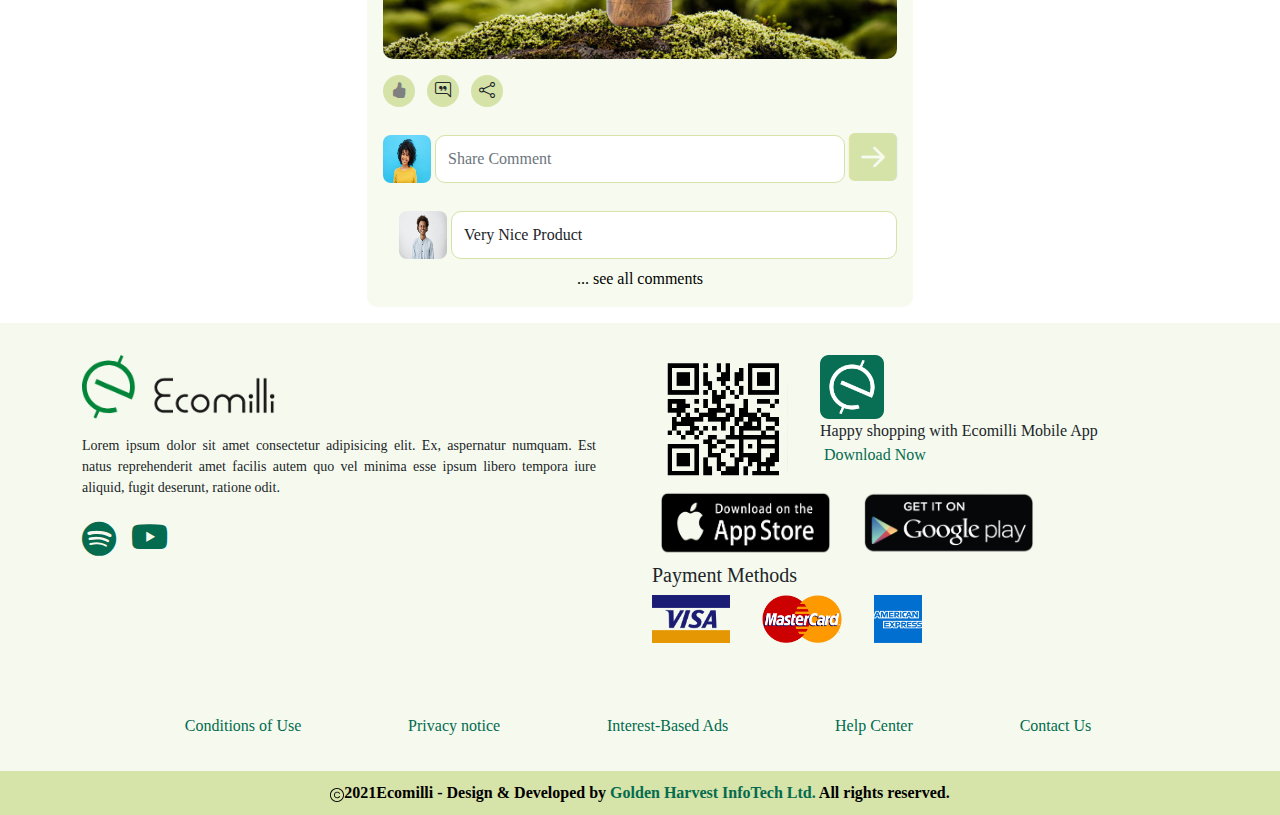
<file: socialProfile.html>
<!DOCTYPE html>
<html lang="en">
  <head>
    <title>Ecomilli - Community Profile</title>
    <link
      rel="shortcut icon"
      href="./assets/images/EcomilliAppLogo.png"
      type="image/x-icon"
    />
    <meta charset="UTF-8" />
    <meta http-equiv="X-UA-Compatible" content="IE=edge" />
    <meta name="viewport" content="width=device-width, initial-scale=1.0" />

    <!-- Bootstrap 5 CSS -->
    <link rel="stylesheet" href="assets/css/bootstrap.min.css" />

    <!-- Style css -->
    <link rel="stylesheet" href="assets/css/style.css" />

    <!-- Responsive 5 css -->
    <link rel="stylesheet" href="assets/css/responsive.css" />

    <!-- Style css -->
    <link rel="stylesheet" href="assets/css/SupHomeStyle.css" />

    <!-- responsive Superstore home -->
    <link rel="stylesheet" href="assets/css/supResHome.css" />

    <!-- responsive Superstore home -->
    <link rel="stylesheet" href="assets/css/communityFeedStyle.css" />

    <!-- responsive community feed home -->
    <link rel="stylesheet" href="assets/css/communityFeedRes.css" />

    <!-- Social Profile -->
    <link rel="stylesheet" href="assets/css/socialProfile.css" />

    <!-- bootstrap icons -->
    <link
      rel="stylesheet"
      href="https://cdn.jsdelivr.net/npm/bootstrap-icons@1.5.0/font/bootstrap-icons.css"
    />
    <!-- fontawesome -->
    <link href="./assets/fontawesome/css/all.css" rel="stylesheet" />
  </head>
  <body data-bs-spy="scroll" data-bs-target=".navbar">
    <!-- Navigation Section 1 -->
    <section id="header">
      <nav class="navbar navbar-expand-lg navbar-light bg-white fixed-top">
        <div class="container">
          <a class="navbar-brand" href="index.html">
            <img src="./assets/images/logo.png" alt="logo" height="56" />
          </a>
          <button
            class="navbar-toggler"
            type="button"
            data-bs-toggle="collapse"
            data-bs-target="#navbarNav"
            aria-controls="navbarNav"
            aria-expanded="false"
            aria-label="Toggle navigation"
          >
            <span class="navbar-toggler-icon"></span>
          </button>
          <div class="collapse navbar-collapse" id="navbarNav">
            <form class="d-flex">
              <input
                class="form-control"
                type="search"
                placeholder="Search Superstore"
                aria-label="Search"
              />
              <button class="btn btn-outline-success btn-custom" type="submit">
                <i class="bi bi-search"></i>
              </button>
            </form>
            <ul class="navbar-nav ms-custom">
              <li class="nav-item nav-custom" style="width: 70px; height: 70px">
                <img
                  class="ico_img"
                  src="./assets/images/icons/Community.png"
                  alt=""
                />
                <a
                  class="nav-link font_custom active2"
                  href="communityFeed.html"
                  >Community</a
                >
              </li>
              <li class="nav-item nav-custom" style="width: 70px; height: 70px">
                <img
                  class="ico_img"
                  src="./assets/images/icons/superstore.png"
                  alt=""
                />
                <a class="nav-link font_custom" href="superstoreHome.html"
                  >Superstore</a
                >
              </li>
              <li class="nav-item nav-custom" style="width: 70px; height: 70px">
                <img
                  class="ico_img"
                  src="./assets/images/icons/bag.png"
                  alt=""
                />
                <a class="nav-link font_custom" href="cart.html">Bag</a>
              </li>

              <li class="nav-item nav-custom" style="width: 70px; height: 70px">
                <img
                  class="ico_img"
                  src="./assets/images/icons/signUp.png"
                  alt=""
                />
                <a class="nav-link font_custom" href="signIn.html">Sign In</a>
              </li>
            </ul>
          </div>
        </div>
      </nav>
    </section>
    <!-- Navigation Section 1 end -->
    <!-- Navigation Section 2 -->
    <section id="header2" class="navnav">
      <nav class="navbar navbar-expand-lg navbar-light2 bg-green">
        <div class="container nav-con2">
          <!-- <a class="navbar-brand br-clr" href="#"><i class="bi bi-list"></i></a> -->
          <div class="" id="navbarNav">
            <ul class="navbar-nav navbar-nav2">
              <li class="nav-item dropdown">
                <a
                  class="nav-link dropdown-toggle"
                  href="#"
                  id="navbarDropdown"
                  role="button"
                  data-bs-toggle="dropdown"
                  aria-expanded="false"
                >
                  <i class="bi bi-list"></i>
                </a>
                <ul class="dropdown-menu" aria-labelledby="navbarDropdown">
                  <li><a class="dropdown-item" href="#">Action</a></li>
                  <li><a class="dropdown-item" href="#">Another action</a></li>
                  <li><hr class="dropdown-divider" /></li>
                  <li>
                    <a class="dropdown-item" href="#">Something else here</a>
                  </li>
                </ul>
              </li>
              <li class="nav-item sapce">
                <a
                  class="nav-link cus-nav2 br-clr"
                  aria-current="page"
                  href="index.html"
                  >Home</a
                >
              </li>
              <li class="nav-item cus-nav2 br-clr">
                <a class="nav-link" href="wishlist.html">Wishlist</a>
              </li>
              <li class="nav-item cus-nav2 br-clr">
                <a class="nav-link" href="#">Invite Friends</a>
              </li>
            </ul>
          </div>
        </div>
      </nav>
    </section>
    <!-- Navigation Section 2 end -->

    <!-- Feed -->
    <section id="feed">
      <!-- <div class="feedDiv container">
        <div class="">
          <a class="textDec" href="socialProfile.html">
            <div class="story2">
              <img class="imgStory" src="./assets/images/ppl4.jpg" alt="" />
              <div class="storyProfile2">
                <i class="bi bi-person-circle fontSize"></i>
              </div>
              <div class="opa2">
                <div class="storyName2">
                  <p class="pMarginBtm protex">Sajid Borshon</p>
                  <a href="#" class="protex">Edit Profile</a>
                </div>
              </div>
            </div>
          </a>
        </div>
        <div class="storyDiv">
          <a class="textDec" href="socialProfile.html">
            <div class="story">
              <img class="imgStory" src="./assets/images/ppl1.jpg" alt="" />
              <div class="storyProfile">
                <i class="bi bi-person-circle fontSize"></i>
              </div>
              <div class="opa">
                <div class="storyName">
                  <p class="pMarginBtm protex">Jon Bata</p>
                  <p class="pMarginBtm protex">@jb</p>
                </div>
              </div>
            </div>
          </a>
          <a class="textDec" href="socialProfile.html">
            <div class="story">
              <img class="imgStory" src="./assets/images/ppl2.jpg" alt="" />
              <div class="storyProfile">
                <i class="bi bi-person-circle fontSize"></i>
              </div>
              <div class="opa">
                <div class="storyName">
                  <p class="pMarginBtm protex">Jon Bata</p>
                  <p class="pMarginBtm protex">@jb</p>
                </div>
              </div>
            </div>
          </a>
          <a class="textDec" href="socialProfile.html">
            <div class="story">
              <img class="imgStory" src="./assets/images/ppl3.jpg" alt="" />
              <div class="storyProfile">
                <i class="bi bi-person-circle fontSize"></i>
              </div>
              <div class="opa">
                <div class="storyName">
                  <p class="pMarginBtm protex">Jon Bata</p>
                  <p class="pMarginBtm protex">@jb</p>
                </div>
              </div>
            </div>
          </a>
          <a class="textDec" href="socialProfile.html">
            <div class="story">
              <img class="imgStory" src="./assets/images/ppl8.jpeg" alt="" />
              <div class="storyProfile">
                <i class="bi bi-person-circle fontSize"></i>
              </div>
              <div class="opa">
                <div class="storyName">
                  <p class="pMarginBtm protex">Jon Bata</p>
                  <p class="pMarginBtm protex">@jb</p>
                </div>
              </div>
            </div>
          </a>
          <a class="textDec" href="socialProfile.html">
            <div class="story">
              <img class="imgStory" src="./assets/images/ppl6.jpg" alt="" />
              <div class="storyProfile">
                <i class="bi bi-person-circle fontSize"></i>
              </div>
              <div class="opa">
                <div class="storyName">
                  <p class="pMarginBtm protex">Jon Bata</p>
                  <p class="pMarginBtm protex">@jb</p>
                </div>
              </div>
            </div>
          </a>
          <a class="textDec" href="socialProfile.html">
            <div class="story">
              <img class="imgStory" src="./assets/images/ppl7.jpg" alt="" />
              <div class="storyProfile">
                <i class="bi bi-person-circle fontSize"></i>
              </div>
              <div class="opa">
                <div class="storyName">
                  <p class="pMarginBtm protex">Jon Bata</p>
                  <p class="pMarginBtm protex">@jb</p>
                </div>
              </div>
            </div>
          </a>
          <a class="textDec" href="socialProfile.html">
            <div class="story">
              <img class="imgStory" src="./assets/images/ppl3.jpg" alt="" />
              <div class="storyProfile">
                <i class="bi bi-person-circle fontSize"></i>
              </div>
              <div class="opa">
                <div class="storyName">
                  <p class="pMarginBtm protex">Jon Bata</p>
                  <p class="pMarginBtm protex">@jb</p>
                </div>
              </div>
            </div>
          </a>
          <a class="textDec" href="socialProfile.html">
            <div class="story">
              <img class="imgStory" src="./assets/images/ppl3.jpg" alt="" />
              <div class="storyProfile">
                <i class="bi bi-person-circle fontSize"></i>
              </div>
              <div class="opa">
                <div class="storyName">
                  <p class="pMarginBtm protex">Jon Bata</p>
                  <p class="pMarginBtm protex">@jb</p>
                </div>
              </div>
            </div>
          </a>
          <a class="textDec" href="socialProfile.html">
            <div class="story">
              <img class="imgStory" src="./assets/images/ppl3.jpg" alt="" />
              <div class="storyProfile">
                <i class="bi bi-person-circle fontSize"></i>
              </div>
              <div class="opa">
                <div class="storyName">
                  <p class="pMarginBtm protex">Jon Bata</p>
                  <p class="pMarginBtm protex">@jb</p>
                </div>
              </div>
            </div>
          </a>
          <a class="textDec" href="socialProfile.html">
            <div class="story">
              <img class="imgStory" src="./assets/images/ppl3.jpg" alt="" />
              <div class="storyProfile">
                <i class="bi bi-person-circle fontSize"></i>
              </div>
              <div class="opa">
                <div class="storyName">
                  <p class="pMarginBtm protex">Jon Bata</p>
                  <p class="pMarginBtm protex">@jb</p>
                </div>
              </div>
            </div>
          </a>
          <a class="textDec" href="socialProfile.html">
            <div class="story">
              <img class="imgStory" src="./assets/images/ppl3.jpg" alt="" />
              <div class="storyProfile">
                <i class="bi bi-person-circle fontSize"></i>
              </div>
              <div class="opa">
                <div class="storyName">
                  <p class="pMarginBtm protex">Jon Bata</p>
                  <p class="pMarginBtm protex">@jb</p>
                </div>
              </div>
            </div>
          </a>
        </div>
      </div> -->
    </section>
    <section id="FeedDet" class="container">
      <div class="row mb-3 mt-3 flxDi">
        <div class="col-md-3 fchead0">
          <div class="">
            <a class="textDec" href="socialProfile.html">
              <div class="story22">
                <img class="imgStory2" src="./assets/images/ppl4.jpg" alt="" />
                <div class="storyProfile2">
                  <i class="bi bi-person-circle fontSize"></i>
                </div>
                <div class="opa2">
                  <div class="storyName2">
                    <p class="pMarginBtm protex">Sajid Borshon</p>
                    <a href="#" class="protex">Edit Profile</a>
                  </div>
                </div>
              </div>
            </a>
          </div>
          <div class="fcHeading">Features Channel</div>
          <div class="fcPage">
            <a class="textDec" href="#">
              <div class="fcAll">
                <div class="fcPgaeImg">
                  <img
                    class="fcImgSize"
                    src="./assets/images/ppl2.jpg"
                    alt=""
                  />
                </div>
                <div class="fcPageDet">
                  <p class="pMarginBtm bbc">BBC News</p>
                  <p class="pMarginBtm fsize2">@bbcnews</p>
                  <p class="pMarginBtm bbc">Bangladesh on Fire</p>
                </div>
              </div>
            </a>
            <a class="textDec" href="#">
              <div class="fcAll">
                <div class="fcPgaeImg">
                  <img
                    class="fcImgSize"
                    src="./assets/images/ppl2.jpg"
                    alt=""
                  />
                </div>
                <div class="fcPageDet">
                  <p class="pMarginBtm bbc">BBC News</p>
                  <p class="pMarginBtm fsize2">@bbcnews</p>
                  <p class="pMarginBtm bbc2">Bangladesh on Fire</p>
                </div>
              </div>
            </a>
            <a class="textDec" href="#">
              <div class="fcAll">
                <div class="fcPgaeImg">
                  <img
                    class="fcImgSize"
                    src="./assets/images/ppl2.jpg"
                    alt=""
                  />
                </div>
                <div class="fcPageDet">
                  <p class="pMarginBtm bbc">BBC News</p>
                  <p class="pMarginBtm fsize2">@bbcnews</p>
                  <p class="pMarginBtm bbc2">Bangladesh on Fire</p>
                </div>
              </div>
            </a>
            <a class="textDec" href="#">
              <div class="fcAll">
                <div class="fcPgaeImg">
                  <img
                    class="fcImgSize"
                    src="./assets/images/ppl2.jpg"
                    alt=""
                  />
                </div>
                <div class="fcPageDet">
                  <p class="pMarginBtm bbc">BBC News</p>
                  <p class="pMarginBtm fsize2">@bbcnews</p>
                  <p class="pMarginBtm bbc2">Bangladesh on Fire</p>
                </div>
              </div>
            </a>
          </div>
        </div>
        <div class="col-md-6">
          <div class="postDiv">
            <div class="postImg">
              <a href="#"
                ><img class="postImg2" src="./assets/images/ppl4.jpg" alt=""
              /></a>
            </div>
            <div class="postField">
              <input
                class="form-control commentBox"
                type="text"
                placeholder="Share Your Feelings"
                aria-label="default input example"
              />
              <div class="addVP">
                <div>
                  <label for="cars" class="lebel1">Select Lifestyle</label>

                  <select name="lifestyle" id="lifestyle" class="selectPost">
                    <option value="bee_keeping">Bee Keeping</option>
                    <option value="gardening">Gardening</option>
                    <option value="cycling">Cycling</option>
                    <option value="workout">Workout</option>
                  </select>
                </div>
                <div class="add0">
                  <div class="add1">
                    <i class="bi bi-camera-video-fill add1"></i>Add Videos
                  </div>
                  <div class="add1">
                    <i class="bi bi-image add1"></i> Add Photos
                  </div>
                  <a class="btn btn-orange5" href="#">POST</a>
                </div>
              </div>
            </div>
          </div>
          <div class="othersPost">
            <div class="OPhead">
              <div class="OPheading">
                <div>
                  <img class="OPimg" src="./assets/images/ppl4.jpg" alt="" />
                </div>
                <div class="OPtext">
                  <p class="pMarginBtm">Jon Bata</p>
                  <p class="pMarginBtm fsi">20 min ago</p>
                </div>
              </div>
              <div class="circleIcon">
                <i class="bi bi-circle-fill cir"></i>
                <i class="bi bi-circle-fill cir"></i>
                <i class="bi bi-circle-fill cir"></i>
              </div>
            </div>
            <div>
              <p class="mt-3">
                Lorem ipsum dolor sit amet, consectetur adipisicing elit. Fugiat
                aliquid in optio ex error, corporis vero, excepturi repellat
                aperiam voluptates, iusto reiciendis quasi numquam natus unde
                reprehenderit provident totam sapiente.
              </p>
              <img class="OPPimg" src="./assets/images/cal8.jpg" alt="" />
              <div class="round mt-3">
                <div class="roundLike" title="Like" onclick="myFunction()">
                  <i class="bi bi-hand-thumbs-up-fill" id="wishLogo"> </i>
                </div>
                <div class="roundLike" title="Comment">
                  <i class="bi bi-chat-right-quote"> </i>
                </div>
                <div class="roundLike" title="Share">
                  <i class="bi bi-share"> </i>
                </div>
              </div>
              <div class="OPcomment mt-3">
                <img class="OPcomPimg" src="./assets/images/ppl4.jpg" alt="" />
                <input
                  class="form-control commentBox"
                  type="text"
                  placeholder="Share Comment"
                  aria-label="default input example"
                />
                <i class="bi bi-arrow-right-square-fill"></i>
              </div>
              <div class="OPcomment opc2 mt-3">
                <img class="OPcomPimg" src="./assets/images/ppl2.jpg" alt="" />
                <input
                  class="form-control commentBox"
                  value="Very Nice Product"
                  type="text"
                  placeholder="Default input"
                  aria-label="default input example"
                  disabled
                  readonly
                />
              </div>
              <p class="pMarginBtm mt-2 seeall">
                <a href="#" class="textDec">... see all comments</a>
              </p>
            </div>
          </div>
          <div class="othersPost">
            <div class="OPhead">
              <div class="OPheading">
                <div>
                  <img class="OPimg" src="./assets/images/ppl4.jpg" alt="" />
                </div>
                <div class="OPtext">
                  <p class="pMarginBtm">Jon Bata</p>
                  <p class="pMarginBtm fsi">20 min ago</p>
                </div>
              </div>
              <div class="circleIcon">
                <i class="bi bi-circle-fill cir"></i>
                <i class="bi bi-circle-fill cir"></i>
                <i class="bi bi-circle-fill cir"></i>
              </div>
            </div>
            <div>
              <p class="mt-3">
                Lorem ipsum dolor sit amet, consectetur adipisicing elit. Fugiat
                aliquid in optio ex error, corporis vero, excepturi repellat
                aperiam voluptates, iusto reiciendis quasi numquam natus unde
                reprehenderit provident totam sapiente.
              </p>
              <img class="OPPimg" src="./assets/images/cal1.jpg" alt="" />
              <div class="round mt-3">
                <div class="roundLike" title="Like" onclick="myFunction2()">
                  <i class="bi bi-hand-thumbs-up-fill" id="wishLogo2"> </i>
                </div>
                <div class="roundLike" title="Comment">
                  <i class="bi bi-chat-right-quote"> </i>
                </div>
                <div class="roundLike" title="Share">
                  <i class="bi bi-share"> </i>
                </div>
              </div>
              <div class="OPcomment mt-3">
                <img class="OPcomPimg" src="./assets/images/ppl4.jpg" alt="" />
                <input
                  class="form-control commentBox"
                  type="text"
                  placeholder="Share Comment"
                  aria-label="default input example"
                />
                <i class="bi bi-arrow-right-square-fill"></i>
              </div>
              <div class="OPcomment opc2 mt-3">
                <img class="OPcomPimg" src="./assets/images/ppl2.jpg" alt="" />
                <input
                  class="form-control commentBox"
                  value="Very Nice Product"
                  type="text"
                  placeholder="Default input"
                  aria-label="default input example"
                  disabled
                  readonly
                />
              </div>
              <p class="pMarginBtm mt-2 seeall">
                <a href="#" class="textDec">... see all comments</a>
              </p>
            </div>
          </div>
        </div>
        <div class="col-md-3">
          <div>
            <div class="row">
              <div class="col-sm-12">
                <div class="row alg-c">
                  <a href="#" class="col-sm-4 cal"></a>
                  <a href="#" class="col-sm-4 cal"></a>
                  <a href="#" class="col-sm-4 cal"></a>
                </div>
              </div>
              <div class="col-sm-12">
                <div class="row alg-c">
                  <a href="#" class="col-sm-4 cal"></a>
                  <a href="#" class="col-sm-4 cal"></a>
                  <a href="#" class="col-sm-4 cal"></a>
                </div>
              </div>
              <div class="col-sm-12">
                <div class="row alg-c">
                  <a href="#" class="col-sm-4 cal"></a>
                  <a href="#" class="col-sm-4 cal"></a>
                  <a href="#" class="col-sm-4 cal"></a>
                </div>
              </div>
            </div>
          </div>
          <div class="dis-fix mt-5 addA">
            <div class="advertisement1">
              <img class="ad1" src="./assets/images/cal4.jpg" alt="" />
            </div>
            <div class="advertisement2">
              <img class="ad1" src="./assets/images/cal6.jpg" alt="" />
            </div>
          </div>
        </div>
      </div>
    </section>
    <!-- Feed End -->

    <!-- Footer 1 -->
    <section id="footer1">
      <div class="container">
        <div class="row">
          <div class="col-sm-12 col-md-6">
            <img class="imgfot" src="./assets/images/logoText.png" alt="" />
            <p class="pfot">
              Lorem ipsum dolor sit amet consectetur adipisicing elit. Ex,
              aspernatur numquam. Est natus reprehenderit amet facilis autem quo
              vel minima esse ipsum libero tempora iure aliquid, fugit deserunt,
              ratione odit.
            </p>
            <ul class="ulfot">
              <li class="lifot">
                <a href="#" title="Spotify"
                  ><i class="fab fa-spotify bi2 bi2s"></i
                ></a>
              </li>
              <li class="lifot">
                <a href="#" title="YouTube"
                  ><i class="bi bi-youtube bi2 bi2y"></i
                ></a>
              </li>
            </ul>
          </div>

          <div class="col-sm-12 col-md-6">
            <div class="linkfot">
              <h3 class="linkfottext">Social Media</h3>
              <div class="appDownload">
                <div class="qrapp">
                  <img
                    class="qrimg"
                    src="./assets/images/Footer/QR Code Ecomilli.png"
                    alt=""
                  />
                  <div class="ecoapp">
                    <a href="#"
                      ><img
                        class="ecoapplogo"
                        src="./assets/images/EcomilliAppLogo.png"
                        alt=""
                    /></a>
                    <p class="mb-0">Happy shopping with Ecomilli Mobile App</p>
                    <p mb-0><a class="anc_a" href="#">Download Now</a></p>
                  </div>
                </div>
                <div class="downIosAndroid">
                  <a href="#"
                    ><img
                      class="os"
                      src="./assets/images/Footer/appStore.png"
                      alt=""
                  /></a>
                  <a href="#"
                    ><img
                      class="os"
                      src="./assets/images/Footer/playStore.png"
                      alt=""
                  /></a>
                </div>
                <div>
                  <h5>Payment Methods</h5>
                  <div class="paymet">
                    <a href="#visa"
                      ><img
                        class="paymetimg"
                        src="./assets/images/Footer/visa.png"
                        alt=""
                    /></a>
                    <a href="# mastercard"
                      ><img
                        class="paymetimg"
                        src="./assets/images/Footer/masterCard.png"
                        alt=""
                    /></a>
                    <a href="#amex"
                      ><img
                        class="paymetimg"
                        src="./assets/images/Footer/amex.png"
                        alt=""
                    /></a>
                  </div>
                </div>
              </div>
            </div>
          </div>
          <div class="col-md-12">
            <div class="linkfot">
              <h3 class="linkfottext">Link</h3>
              <ul class="lifotul">
                <li class="lifotli bi3">
                  <a class="au" href="#">Conditions of Use</a>
                </li>
                <li class="lifotli bi3">
                  <a class="au" href="#">Privacy notice</a>
                </li>
                <li class="lifotli bi3">
                  <a class="au" href="#">Interest-Based Ads</a>
                </li>
                <li class="lifotli bi3">
                  <a class="au" href="#">Help Center</a>
                </li>
                <li class="lifotli bi3">
                  <a class="au" href="#">Contact Us</a>
                </li>
              </ul>
            </div>
          </div>
        </div>
      </div>
    </section>
    <!-- Footer 1 end -->

    <!-- Footer 2 -->
    <section id="footer2">
      <div class="footer2">
        <img
          height="14"
          src="./assets/images/copyright-svgrepo-com.svg"
          alt=""
        />2021Ecomilli - Design & Developed by
        <a class="fotghit" href="https://ghitbd.com/"
          >Golden Harvest InfoTech Ltd.</a
        >
        All rights reserved.
      </div>
    </section>
    <!-- Footer 2 end -->

    <script src="assets/js/main.js"></script>
    <script src="assets/js/bootstrap.min.js"></script>
  </body>
</html>
</file>
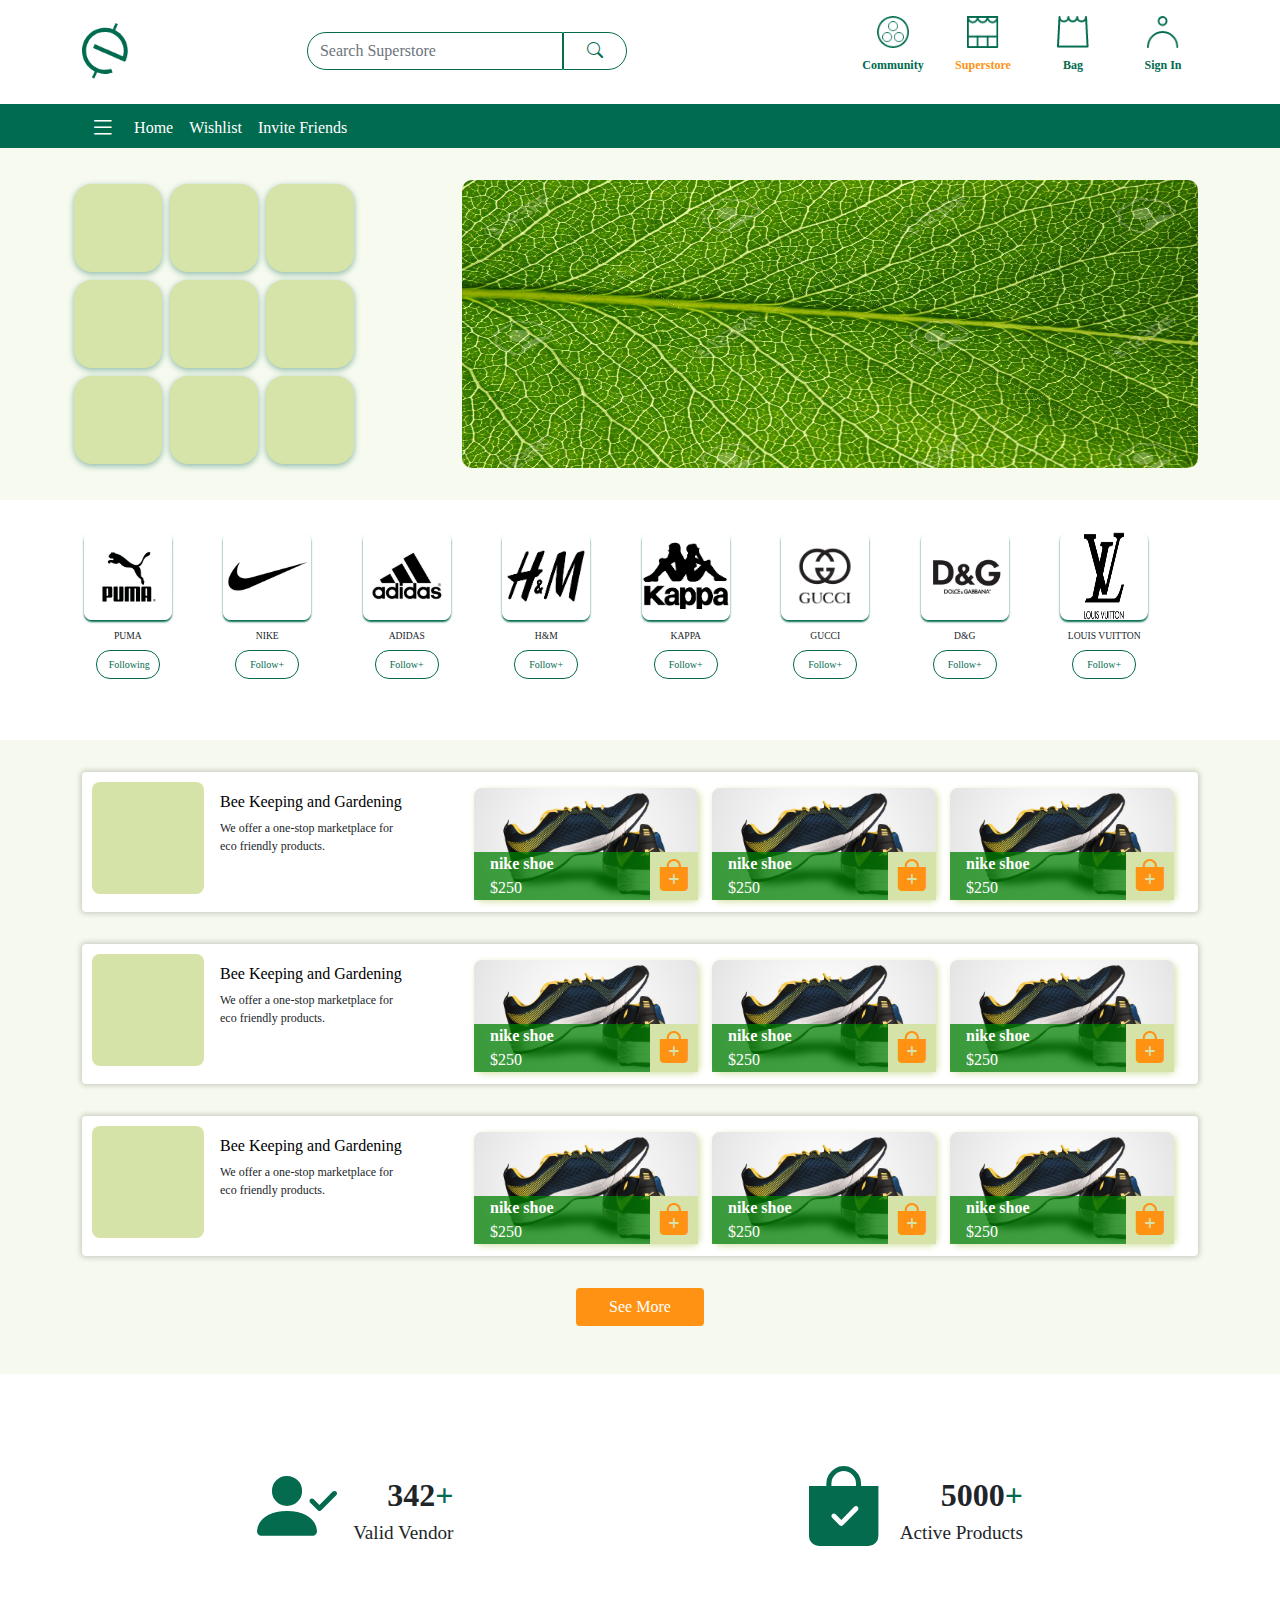
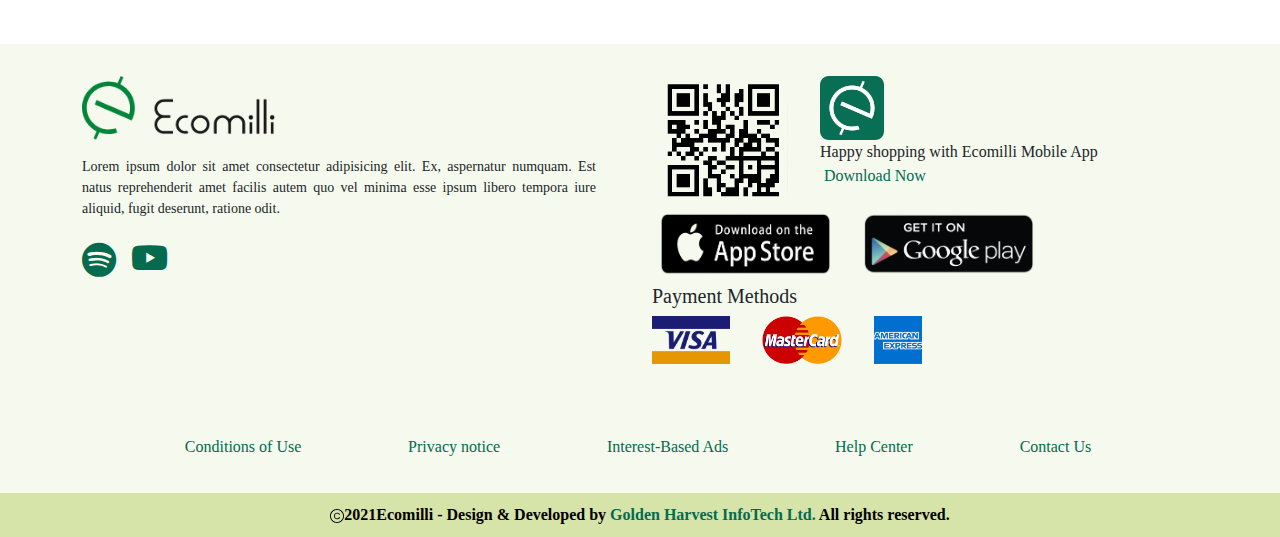
<file: superstoreHome.html>
<!DOCTYPE html>
<html lang="en">
  <head>
    <title>Ecomilli - Superstore Home</title>
    <link
      rel="shortcut icon"
      href="./assets/images/EcomilliAppLogo.png"
      type="image/x-icon"
    />
    <meta charset="UTF-8" />
    <meta http-equiv="X-UA-Compatible" content="IE=edge" />
    <meta name="viewport" content="width=device-width, initial-scale=1.0" />

    <!-- Bootstrap 5 CSS -->
    <link rel="stylesheet" href="assets/css/bootstrap.min.css" />

    <!-- Style css -->
    <link rel="stylesheet" href="assets/css/style.css" />

    <!-- Responsive 5 css -->
    <link rel="stylesheet" href="assets/css/responsive.css" />

    <!-- Style css -->
    <link rel="stylesheet" href="assets/css/SupHomeStyle.css" />

    <!-- responsive Superstore home -->
    <link rel="stylesheet" href="assets/css/supResHome.css" />

    <!-- style product page -->
    <link rel="stylesheet" href="assets/css/products.css" />

    <!-- style product page -->
    <link rel="stylesheet" href="assets/css/productRes.css" />

    <!-- bootstrap icons -->
    <link
      rel="stylesheet"
      href="https://cdn.jsdelivr.net/npm/bootstrap-icons@1.5.0/font/bootstrap-icons.css"
    />
    <!-- fontawesome -->
    <link href="./assets/fontawesome/css/all.css" rel="stylesheet">
  </head>
  <body data-bs-spy="scroll" data-bs-target=".navbar">
    <!-- Navigation Section 1 -->
    <section id="header">
      <nav class="navbar navbar-expand-lg navbar-light bg-white fixed-top">
        <div class="container">
          <a class="navbar-brand" href="index.html">
            <img src="./assets/images/logo.png" alt="logo" height="56" />
          </a>
          <button
            class="navbar-toggler"
            type="button"
            data-bs-toggle="collapse"
            data-bs-target="#navbarNav"
            aria-controls="navbarNav"
            aria-expanded="false"
            aria-label="Toggle navigation"
          >
            <span class="navbar-toggler-icon"></span>
          </button>
          <div class="collapse navbar-collapse" id="navbarNav">
            <form class="d-flex">
              <input
                class="form-control"
                type="search"
                placeholder="Search Superstore"
                aria-label="Search"
              />
              <button class="btn btn-outline-success btn-custom" type="submit">
                <i class="bi bi-search"></i>
              </button>
            </form>
            <ul class="navbar-nav ms-custom">
              <li class="nav-item nav-custom" style="width: 70px; height: 70px">
                <img
                  class="ico_img"
                  src="./assets/images/icons/Community.png"
                  alt=""
                />
                <a class="nav-link font_custom" href="communityFeed.html"
                  >Community</a
                >
              </li>
              <li class="nav-item nav-custom" style="width: 70px; height: 70px">
                <img
                  class="ico_img"
                  src="./assets/images/icons/superstore.png"
                  alt=""
                />
                <a
                  class="nav-link font_custom active2"
                  href="superstoreHome.html"
                  >Superstore</a
                >
              </li>
              <li class="nav-item nav-custom" style="width: 70px; height: 70px">
                <img
                  class="ico_img"
                  src="./assets/images/icons/bag.png"
                  alt=""
                />
                <a class="nav-link font_custom" href="cart.html">Bag</a>
              </li>

              <li class="nav-item nav-custom" style="width: 70px; height: 70px">
                <img
                  class="ico_img"
                  src="./assets/images/icons/signUp.png"
                  alt=""
                />
                <a class="nav-link font_custom" href="signIn.html">Sign In</a>
              </li>
            </ul>
          </div>
        </div>
      </nav>
    </section>
    <!-- Navigation Section 1 end -->
    <!-- Navigation Section 2 -->
    <section id="header2" class="navnav">
      <nav class="navbar navbar-expand-lg navbar-light2 bg-green">
        <div class="container nav-con2">
          <!-- <a class="navbar-brand br-clr" href="#"><i class="bi bi-list"></i></a> -->
          <div class="" id="navbarNav">
            <ul class="navbar-nav navbar-nav2">
              <li class="nav-item dropdown">
                <a class="nav-link dropdown-toggle" href="#" id="navbarDropdown" role="button" data-bs-toggle="dropdown" aria-expanded="false">
                  <i class="bi bi-list"></i>
                </a>
                <ul class="dropdown-menu" aria-labelledby="navbarDropdown">
                  <li><a class="dropdown-item" href="#">Action</a></li>
                  <li><a class="dropdown-item" href="#">Another action</a></li>
                  <li><hr class="dropdown-divider"></li>
                  <li><a class="dropdown-item" href="#">Something else here</a></li>
                </ul>
              </li>
              <li class="nav-item sapce">
                <a
                  class="nav-link cus-nav2 br-clr"
                  aria-current="page"
                  href="index.html"
                  >Home</a
                >
              </li>
              <li class="nav-item cus-nav2 br-clr">
                <a class="nav-link" href="wishlist.html">Wishlist</a>
              </li>
              <li class="nav-item cus-nav2 br-clr">
                <a class="nav-link" href="#">Invite Friends</a>
              </li>
            </ul>
          </div>
        </div>
      </nav>
    </section>
    <!-- Navigation Section 2 end -->

    <!-- header details  -->
    <section id="header_details" class="colorBac">
      <div class="container">
        <div class="row">
          <div class="col-md-4">
            <div class="row">
              <div class="col-sm-12">
                <div class="row alg-c">
                  <a href="products.html" class="col-sm-4 cal"></a>
                  <a href="products.html" class="col-sm-4 cal"></a>
                  <a href="products.html" class="col-sm-4 cal"></a>
                </div>
              </div>
              <div class="col-sm-12">
                <div class="row alg-c">
                  <a href="products.html" class="col-sm-4 cal"></a>
                  <a href="products.html" class="col-sm-4 cal"></a>
                  <a href="products.html" class="col-sm-4 cal"></a>
                </div>
              </div>
              <div class="col-sm-12">
                <div class="row alg-c">
                  <a href="products.html" class="col-sm-4 cal"></a>
                  <a href="products.html" class="col-sm-4 cal"></a>
                  <a href="products.html" class="col-sm-4 cal"></a>
                </div>
              </div>
            </div>
            <!-- <div class="row">
              <div class="col-sm-12">
                <div class="row alg-c">
                  <div class="col-sm-4 cal"></div>
                  <div class="col-sm-4 cal"></div>
                  <div class="col-sm-4 cal"></div>
                </div>
              </div>
              <div class="col-sm-12">
                <div class="row alg-c">
                  <div class="col-sm-4 cal"></div>
                  <div class="col-sm-4 cal"></div>
                  <div class="col-sm-4 cal"></div>
                </div>
              </div>
              <div class="col-sm-12">
                <div class="row alg-c">
                  <div class="col-sm-4 cal"></div>
                  <div class="col-sm-4 cal"></div>
                  <div class="col-sm-4 cal"></div>
                </div>
              </div>
            </div> -->
          </div>
          <div class="col-md-8">
            <img class="sli" src="./assets/images/slide1.jpg" alt="" />
          </div>
        </div>
      </div>
    </section>
    <!-- header details end  -->
    <!-- products vendor -->
    <section id="prod">
      <div class="container">
        <div class="overx">
          <div class="fulldiv">
            <div class="updiv">
              <img class="prodimg" src="./assets/images/puma.jpg" alt="" />
            </div>
            <h6 >PUMA</h6>
            <a class="btn btn-orange4" href="#" role="button">Following</a>
          </div>
          <div class="fulldiv">
            <div class="updiv">
              <img class="prodimg" src="./assets/images/NIKE.png" alt="" />
            </div>
            <h6 >NIKE</h6>
            <a class="btn btn-orange4" href="#" role="button">Follow+</a>
          </div>
          <div class="fulldiv">
            <div class="updiv">
              <img class="prodimg" src="./assets/images/adidas.jpeg" alt="" />
            </div>
            <h6 >ADIDAS</h6>
            <a class="btn btn-orange4" href="#" role="button">Follow+</a>
          </div>
          <div class="fulldiv">
            <div class="updiv">
              <img class="prodimg" src="./assets/images/h&m.png" alt="" />
            </div>
            <h6 >H&M</h6>
            <a class="btn btn-orange4" href="#" role="button">Follow+</a>
          </div>
          <div class="fulldiv">
            <div class="updiv">
              <img class="prodimg" src="./assets/images/kappa.png" alt="" />
            </div>
            <h6 >KAPPA</h6>
            <a class="btn btn-orange4" href="#" role="button">Follow+</a>
          </div>
          <div class="fulldiv">
            <div class="updiv">
              <img class="prodimg" src="./assets/images/Gucci.png" alt="" />
            </div>
            <h6 >GUCCI</h6>
            <a class="btn btn-orange4" href="#" role="button">Follow+</a>
          </div>
          <div class="fulldiv">
            <div class="updiv">
              <img class="prodimg" src="./assets/images/D&G.jpg" alt="" />
            </div>
            <h6 >D&G</h6>
            <a class="btn btn-orange4" href="#" role="button">Follow+</a>
          </div>
          <div class="fulldiv">
            <div class="updiv">
              <img class="prodimg" src="./assets/images/Louis-Vuitton-logo.png" alt="" />
            </div>
            <h6 >LOUIS VUITTON</h6>
            <a class="btn btn-orange4" href="#" role="button">Follow+</a>
          </div>
        </div>
      </div>
    </section>
    <!-- products vendor end -->

    <!-- trending products -->
    <section id="group_sec" class="group_sec">
      <div class="cont-pad-top container">
        <div class="grp_brd">
          <div class="txt-grp">
            <a href="#" class="grp-link">
              <div class="prd-grp"></div>
              <div class="prd-text">
                <h6 class="h6a">Bee Keeping and Gardening</a></h4>
                <p class="prd-text2">We offer a one-stop marketplace for eco friendly products.
                </p>
              </div>
            </a>
          </div>
          <div class="try">
            <div class="box_aln_wrp">
              <a class="boxxdec" href="productDetails.html">
                <div class="boxx">
                  <div class="box-det">
                    <p class="gpd">nike shoe</p>
                    <p class="gpp">$250</p>
                  </div>
                  <div class="box-cart"><a href="cart.html"><i class="bi bi-bag-plus-fill cfc"></i></a></div>
                </div>
              </a>
              <a class="boxxdec" href="productDetails.html">
                <div class="boxx">
                  <div class="box-det">
                    <p class="gpd">nike shoe</p>
                    <p class="gpp">$250</p>
                  </div>
                  <div class="box-cart"><a href="cart.html"><i class="bi bi-bag-plus-fill cfc"></i></a></div>
                </div>
              </a>
              <a class="boxxdec" href="productDetails.html">
                <div class="boxx">
                  <div class="box-det">
                    <p class="gpd">nike shoe</p>
                    <p class="gpp">$250</p>
                  </div>
                  <div class="box-cart"><a href="cart.html"><i class="bi bi-bag-plus-fill cfc"></i></a></div>
                </div>
              </a>
            </div>
          </div>
      </div>
      <!-- --- -->
      <div class="cont-pad-top">
        <div class="grp_brd">
          <div class="txt-grp">
            <a href="#" class="grp-link">
              <div class="prd-grp"></div>
              <div class="prd-text">
                <h6 class="h6a">Bee Keeping and Gardening</a></h4>
                <p class="prd-text2">We offer a one-stop marketplace for eco friendly products.
                </p>
              </div>
            </a>
          </div>
          <div class="try">
            <div class="box_aln_wrp">
              <a class="boxxdec" href="productDetails.html">
                <div class="boxx">
                  <div class="box-det">
                    <p class="gpd">nike shoe</p>
                    <p class="gpp">$250</p>
                  </div>
                  <div class="box-cart"><a href="cart.html"><i class="bi bi-bag-plus-fill cfc"></i></a></div>
                </div>
              </a>
              <a class="boxxdec" href="productDetails.html">
                <div class="boxx">
                  <div class="box-det">
                    <p class="gpd">nike shoe</p>
                    <p class="gpp">$250</p>
                  </div>
                  <div class="box-cart"><a href="cart.html"><i class="bi bi-bag-plus-fill cfc"></i></a></div>
                </div>
              </a>
              <a class="boxxdec" href="productDetails.html">
                <div class="boxx">
                  <div class="box-det">
                    <p class="gpd">nike shoe</p>
                    <p class="gpp">$250</p>
                  </div>
                  <div class="box-cart"><a href="cart.html"><i class="bi bi-bag-plus-fill cfc"></i></a></div>
                </div>
              </a>
            </div>
          </div>
      </div>
      <!-- --- -->
      <div class="cont-pad-top">
        <div class="grp_brd">
          <div class="txt-grp">
            <a href="#" class="grp-link">
              <div class="prd-grp"></div>
              <div class="prd-text">
                <h6 class="h6a">Bee Keeping and Gardening</a></h4>
                <p class="prd-text2">We offer a one-stop marketplace for eco friendly products.
                </p>
              </div>
            </a>
          </div>
          <div class="try">
            <div class="box_aln_wrp">
              <a class="boxxdec" href="productDetails.html">
                <div class="boxx">
                  <div class="box-det">
                    <p class="gpd">nike shoe</p>
                    <p class="gpp">$250</p>
                  </div>
                  <div class="box-cart"><a href="cart.html"><i class="bi bi-bag-plus-fill cfc"></i></a></div>
                </div>
              </a>
              <a class="boxxdec" href="productDetails.html">
                <div class="boxx">
                  <div class="box-det">
                    <p class="gpd">nike shoe</p>
                    <p class="gpp">$250</p>
                  </div>
                  <div class="box-cart"><a href="cart.html"><i class="bi bi-bag-plus-fill cfc"></i></a></div>
                </div>
              </a>
              <a class="boxxdec" href="productDetails.html">
                <div class="boxx">
                  <div class="box-det">
                    <p class="gpd">nike shoe</p>
                    <p class="gpp">$250</p>
                  </div>
                  <div class="box-cart"><a href="cart.html"><i class="bi bi-bag-plus-fill cfc"></i></a></div>
                </div>
              </a>
            </div>
          </div>
      </div>
      <div class="container seemore">
        <a class="btn btn-orange" href="#" role="button">See More</a>
      </div>
      <!-- --- -->
      
    </section>

    <!-- start count stats -->
    <section id="counter">
      <div class="container stat-dis">
        <div class="val-ven">
          <div class="ven-ico"><i class="bi bi-person-check-fill"></i></div>
          <div class="ven-det">
            <div class="ven-num">342<span class="span-plus">+</span></div>
            <div class="ven-text">Valid Vendor</div>
          </div>
        </div>
        <div class="val-ven">
          <div class="ven-ico"><i class="bi bi-bag-check-fill"></i></div>
          <div class="ven-det">
            <div class="ven-num">5000<span class="span-plus">+</span></div>
            <div class="ven-text">Active Products</div>
          </div>
        </div>
      </div>
    </section>
    <!-- end cont stats -->

    <!-- Footer 1 -->
    <section id="footer1">
      <div class="container">
        <div class="row">
          <div class="col-sm-12 col-md-6">
            <img class="imgfot" src="./assets/images/logoText.png" alt="">
            <p class="pfot">Lorem ipsum dolor sit amet consectetur adipisicing elit. Ex, aspernatur numquam. Est natus reprehenderit amet facilis autem quo vel minima esse ipsum libero tempora iure aliquid, fugit deserunt, ratione odit.</p>
            <ul class="ulfot">
              <li class="lifot"><a href="#" title="Spotify"><i class="fab fa-spotify bi2 bi2s"></i></a></li>
              <li class="lifot"><a href="#" title="YouTube"><i class="bi bi-youtube bi2 bi2y"></i></a></li>
            </ul>
          </div>
          
          <div class="col-sm-12 col-md-6">
            <div class="linkfot">
              <h3 class="linkfottext">Social Media</h3>
              <div class="appDownload">
                <div class="qrapp">
                  <img class="qrimg" src="./assets/images/Footer/QR Code Ecomilli.png" alt="">
                  <div class="ecoapp">
                    <a href="#"><img class="ecoapplogo" src="./assets/images/EcomilliAppLogo.png" alt=""></a>
                    <p class="mb-0">Happy shopping with Ecomilli Mobile App</p>
                    <p mb-0><a class="anc_a" href="#">Download Now</a></p>
                  </div>
                </div>
                <div class="downIosAndroid">
                  <a href="#"><img class="os" src="./assets/images/Footer/appStore.png" alt=""></a>
                  <a href="#"><img class="os" src="./assets/images/Footer/playStore.png" alt=""></a>
                </div>
                <div>
                  <h5>Payment Methods</h5>
                  <div  class="paymet">
                    <a href="#visa"><img class="paymetimg" src="./assets/images/Footer/visa.png" alt=""></a>
                    <a href="# mastercard"><img class="paymetimg" src="./assets/images/Footer/masterCard.png" alt=""></a>
                    <a href="#amex"><img class="paymetimg" src="./assets/images/Footer/amex.png" alt=""></a>
                  </div>
                </div>
              </div>
            </div>
          </div>
          <div class="col-md-12">
            <div class="linkfot">
              <h3 class="linkfottext">Link</h3>
              <ul class="lifotul">
                <li class="lifotli bi3"><a class="au" href="#">Conditions of Use</a></li>
                <li class="lifotli bi3"><a class="au" href="#">Privacy notice</a></li>
                <li class="lifotli bi3"><a class="au" href="#">Interest-Based Ads</a></li>
                <li class="lifotli bi3"><a class="au" href="#">Help Center</a></li>
                <li class="lifotli bi3"><a class="au" href="#">Contact Us</a></li>
              </ul>
            </div>
          </div>
        </div>
      </div>
    </section>
    <!-- Footer 1 end -->

    <!-- Footer 2 -->
    <section id="footer2">
      <div class="footer2">
        <img
          height="14"
          src="./assets/images/copyright-svgrepo-com.svg"
          alt=""
        />2021Ecomilli - Design & Developed by
        <a class="fotghit" href="https://ghitbd.com/"
          >Golden Harvest InfoTech Ltd.</a
        >
        All rights reserved.
      </div>
    </section>
    <!-- Footer 2 end -->

    <script src="assets/js/main.js"></script>
    <script src="assets/js/bootstrap.min.js"></script>
  </body>
</html>
</file>
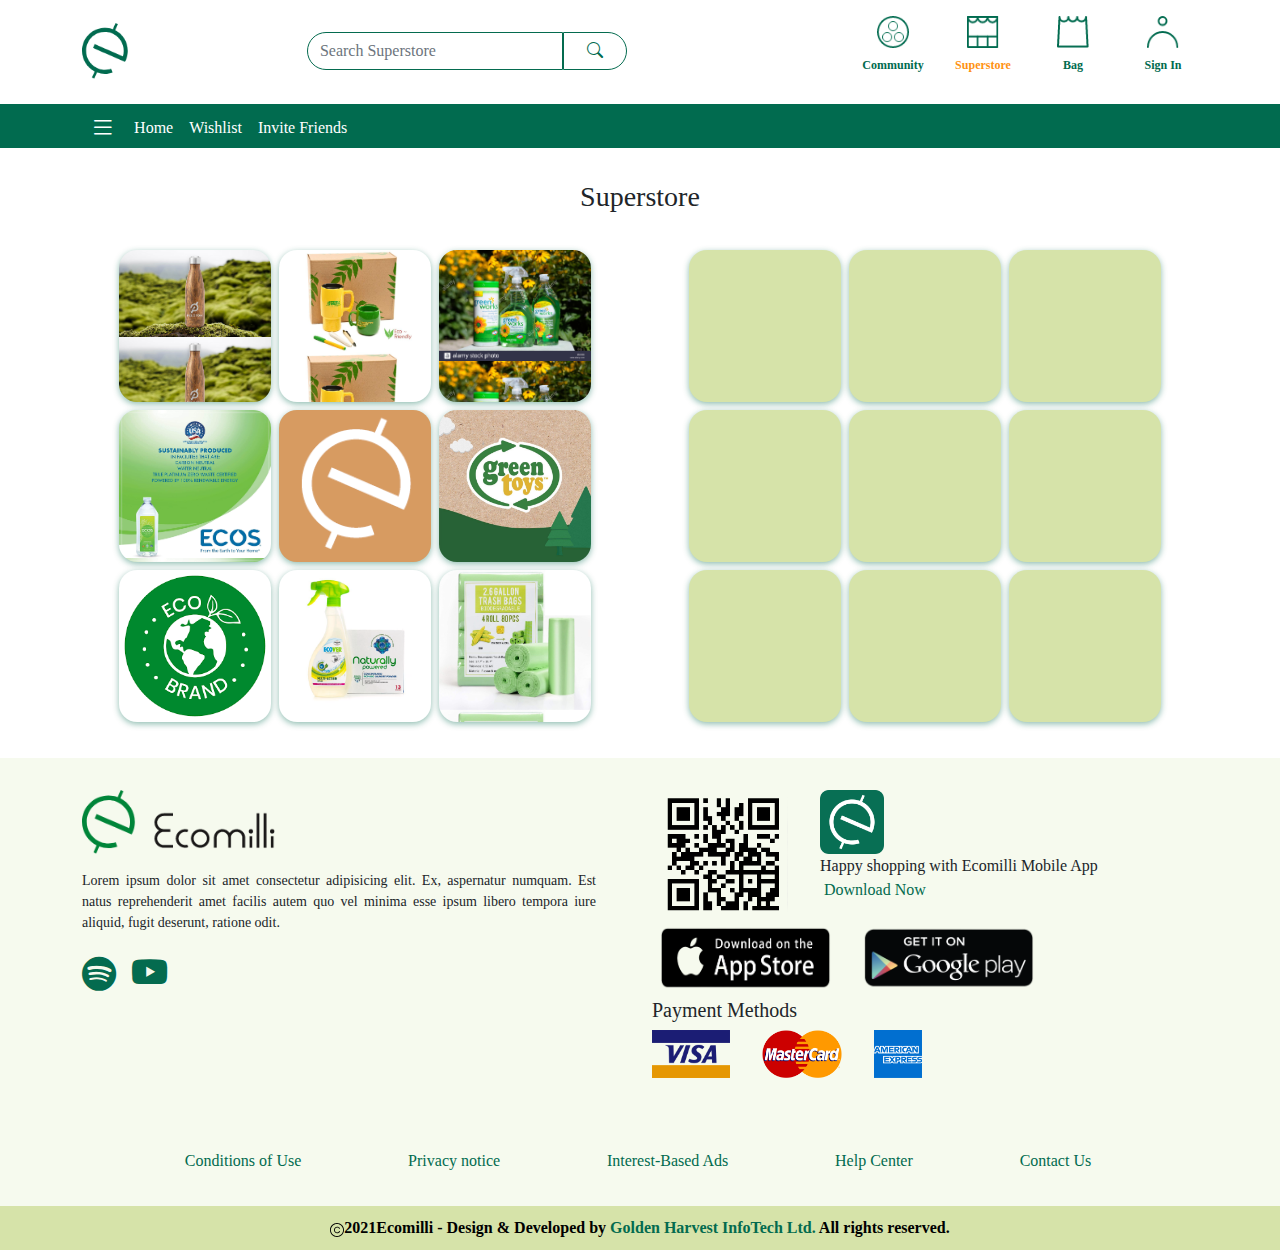
<file: superstoreHome1.html>
<!DOCTYPE html>
<html lang="en">
  <head>
    <title>Ecomilli - Superstore Home</title>
    <link
      rel="shortcut icon"
      href="./assets/images/EcomilliAppLogo.png"
      type="image/x-icon"
    />
    <meta charset="UTF-8" />
    <meta http-equiv="X-UA-Compatible" content="IE=edge" />
    <meta name="viewport" content="width=device-width, initial-scale=1.0" />

    <!-- Bootstrap 5 CSS -->
    <link rel="stylesheet" href="assets/css/bootstrap.min.css" />

    <!-- Style css -->
    <link rel="stylesheet" href="assets/css/style.css" />

    <!-- Responsive 5 css -->
    <link rel="stylesheet" href="assets/css/responsive.css" />

    <!-- Style css -->
    <link rel="stylesheet" href="assets/css/SupHomeStyle.css" />

    <!-- responsive Superstore home -->
    <link rel="stylesheet" href="assets/css/supResHome.css" />

    <!-- bootstrap icons -->
    <link
      rel="stylesheet"
      href="https://cdn.jsdelivr.net/npm/bootstrap-icons@1.5.0/font/bootstrap-icons.css"
    />
    <!-- fontawesome -->
    <link href="./assets/fontawesome/css/all.css" rel="stylesheet">
  </head>
  <body data-bs-spy="scroll" data-bs-target=".navbar">
    <!-- Navigation Section 1 -->
    <section id="header">
      <nav class="navbar navbar-expand-lg navbar-light bg-white fixed-top">
        <div class="container">
          <a class="navbar-brand" href="index.html">
            <img src="./assets/images/logo.png" alt="logo" height="56" />
          </a>
          <button
            class="navbar-toggler"
            type="button"
            data-bs-toggle="collapse"
            data-bs-target="#navbarNav"
            aria-controls="navbarNav"
            aria-expanded="false"
            aria-label="Toggle navigation"
          >
            <span class="navbar-toggler-icon"></span>
          </button>
          <div class="collapse navbar-collapse" id="navbarNav">
            <form class="d-flex">
              <input
                class="form-control"
                type="search"
                placeholder="Search Superstore"
                aria-label="Search"
              />
              <button class="btn btn-outline-success btn-custom" type="submit">
                <i class="bi bi-search"></i>
              </button>
            </form>
            <ul class="navbar-nav ms-custom">
              <li class="nav-item nav-custom" style="width: 70px; height: 70px">
                <img
                  class="ico_img"
                  src="./assets/images/icons/Community.png"
                  alt=""
                />
                <a class="nav-link font_custom" href="communityFeed.html"
                  >Community</a
                >
              </li>
              <li class="nav-item nav-custom" style="width: 70px; height: 70px">
                <img
                  class="ico_img"
                  src="./assets/images/icons/superstore.png"
                  alt=""
                />
                <a class="nav-link font_custom active2" href="superstoreHome.html">Superstore</a>
              </li>
              <li class="nav-item nav-custom" style="width: 70px; height: 70px">
                <img
                  class="ico_img"
                  src="./assets/images/icons/bag.png"
                  alt=""
                />
                <a class="nav-link font_custom" href="cart.html">Bag</a>
              </li>

              <li class="nav-item nav-custom" style="width: 70px; height: 70px">
                <img
                  class="ico_img"
                  src="./assets/images/icons/signUp.png"
                  alt=""
                />
                <a class="nav-link font_custom" href="signIn.html">Sign In</a>
              </li>
            </ul>
          </div>
        </div>
      </nav>
    </section>
    <!-- Navigation Section 1 end -->
    <!-- Navigation Section 2 -->
    <section id="header2" class="navnav">
      <nav class="navbar navbar-expand-lg navbar-light2 bg-green">
        <div class="container nav-con2">
          <!-- <a class="navbar-brand br-clr" href="#"><i class="bi bi-list"></i></a> -->
          <div class="" id="navbarNav">
            <ul class="navbar-nav navbar-nav2">
              <li class="nav-item dropdown">
                <a class="nav-link dropdown-toggle" href="#" id="navbarDropdown" role="button" data-bs-toggle="dropdown" aria-expanded="false">
                  <i class="bi bi-list"></i>
                </a>
                <ul class="dropdown-menu" aria-labelledby="navbarDropdown">
                  <li><a class="dropdown-item" href="#">Action</a></li>
                  <li><a class="dropdown-item" href="#">Another action</a></li>
                  <li><hr class="dropdown-divider"></li>
                  <li><a class="dropdown-item" href="#">Something else here</a></li>
                </ul>
              </li>
              <li class="nav-item sapce">
                <a
                  class="nav-link cus-nav2 br-clr"
                  aria-current="page"
                  href="index.html"
                  >Home</a
                >
              </li>
              <li class="nav-item cus-nav2 br-clr">
                <a class="nav-link" href="wishlist.html">Wishlist</a>
              </li>
              <li class="nav-item cus-nav2 br-clr">
                <a class="nav-link" href="#">Invite Friends</a>
              </li>
            </ul>
          </div>
        </div>
      </nav>
    </section>
    <!-- Navigation Section 2 end -->

    

    <!-- header details  -->
    <section id="header_details" class="container">
      <h3 class="supTextAl">Superstore</h3>
      <div class="row bgb">
        <div class="col-md-12 col-lg-6 dis-fix">
          <a href="#" class="rub-bor2">
            <div class="row">
              <div class="col-sm-12">
                <div class="row alg-c">
                  <div class="col-sm-4 cal cal1"></div>
                  <div class="col-sm-4 cal cal2"></div>
                  <div class="col-sm-4 cal cal3"></div>
                </div>
              </div>
              <div class="col-sm-12">
                <div class="row alg-c">
                  <div class="col-sm-4 cal cal4"></div>
                  <div class="col-sm-4 cal cal5"></div>
                  <div class="col-sm-4 cal cal6"></div>
                </div>
              </div>
              <div class="col-sm-12">
                <div class="row alg-c">
                  <div class="col-sm-4 cal cal7"></div>
                  <div class="col-sm-4 cal cal8"></div>
                  <div class="col-sm-4 cal cal9"></div>
                </div>
              </div>
            </div>
          </a>
        </div>
        <!-- ---- -->
        
        <!-- ---- -->
        <div class="col-md-12 col-lg-6 dis-fix">
          <a href="#" class="rub-bor2">
            <div class="row">
              <div class="col-sm-12">
                <div class="row alg-c">
                  <a href="products.html" class="col-sm-4 cal"></a>
                  <a href="products.html" class="col-sm-4 cal"></a>
                  <a href="products.html" class="col-sm-4 cal"></a>
                </div>
              </div>
              <div class="col-sm-12">
                <div class="row alg-c">
                  <a href="products.html" class="col-sm-4 cal"></a>
                  <a href="products.html" class="col-sm-4 cal"></a>
                  <a href="products.html" class="col-sm-4 cal"></a>
                </div>
              </div>
              <div class="col-sm-12">
                <div class="row alg-c">
                  <a href="products.html" class="col-sm-4 cal"></a>
                  <a href="products.html" class="col-sm-4 cal"></a>
                  <a href="products.html" class="col-sm-4 cal"></a>
                </div>
              </div>
            </div>
          </a>
        </div>
        <!-- ----- -->
        
    </section>
    <!-- header details end  -->

    <!-- Footer 1 -->
    <section id="footer1">
      <div class="container">
        <div class="row">
          <div class="col-sm-12 col-md-6">
            <img class="imgfot" src="./assets/images/logoText.png" alt="">
            <p class="pfot">Lorem ipsum dolor sit amet consectetur adipisicing elit. Ex, aspernatur numquam. Est natus reprehenderit amet facilis autem quo vel minima esse ipsum libero tempora iure aliquid, fugit deserunt, ratione odit.</p>
            <ul class="ulfot">
              <li class="lifot"><a href="#" title="Spotify"><i class="fab fa-spotify bi2 bi2s"></i></a></li>
              <li class="lifot"><a href="#" title="YouTube"><i class="bi bi-youtube bi2 bi2y"></i></a></li>
            </ul>
          </div>
          
          <div class="col-sm-12 col-md-6">
            <div class="linkfot">
              <h3 class="linkfottext">Social Media</h3>
              <div class="appDownload">
                <div class="qrapp">
                  <img class="qrimg" src="./assets/images/Footer/QR Code Ecomilli.png" alt="">
                  <div class="ecoapp">
                    <a href="#"><img class="ecoapplogo" src="./assets/images/EcomilliAppLogo.png" alt=""></a>
                    <p class="mb-0">Happy shopping with Ecomilli Mobile App</p>
                    <p mb-0><a class="anc_a" href="#">Download Now</a></p>
                  </div>
                </div>
                <div class="downIosAndroid">
                  <a href="#"><img class="os" src="./assets/images/Footer/appStore.png" alt=""></a>
                  <a href="#"><img class="os" src="./assets/images/Footer/playStore.png" alt=""></a>
                </div>
                <div>
                  <h5>Payment Methods</h5>
                  <div  class="paymet">
                    <a href="#visa"><img class="paymetimg" src="./assets/images/Footer/visa.png" alt=""></a>
                    <a href="# mastercard"><img class="paymetimg" src="./assets/images/Footer/masterCard.png" alt=""></a>
                    <a href="#amex"><img class="paymetimg" src="./assets/images/Footer/amex.png" alt=""></a>
                  </div>
                </div>
              </div>
            </div>
          </div>
          <div class="col-md-12">
            <div class="linkfot">
              <h3 class="linkfottext">Link</h3>
              <ul class="lifotul">
                <li class="lifotli bi3"><a class="au" href="#">Conditions of Use</a></li>
                <li class="lifotli bi3"><a class="au" href="#">Privacy notice</a></li>
                <li class="lifotli bi3"><a class="au" href="#">Interest-Based Ads</a></li>
                <li class="lifotli bi3"><a class="au" href="#">Help Center</a></li>
                <li class="lifotli bi3"><a class="au" href="#">Contact Us</a></li>
              </ul>
            </div>
          </div>
        </div>
      </div>
    </section>
    <!-- Footer 1 end -->

    <!-- Footer 2 -->
    <section id="footer2">
      <div class="footer2">
        <img height="14" src="./assets/images/copyright-svgrepo-com.svg" alt="">2021Ecomilli - Design & Developed by <a class="fotghit" href="https://ghitbd.com/">Golden Harvest InfoTech Ltd.</a> All rights reserved.
      </div>
    </section>
    <!-- Footer 2 end -->


    <script src="assets/js/main.js"></script>
    <script src="assets/js/bootstrap.min.js"></script>
  </body>
</html>
</file>
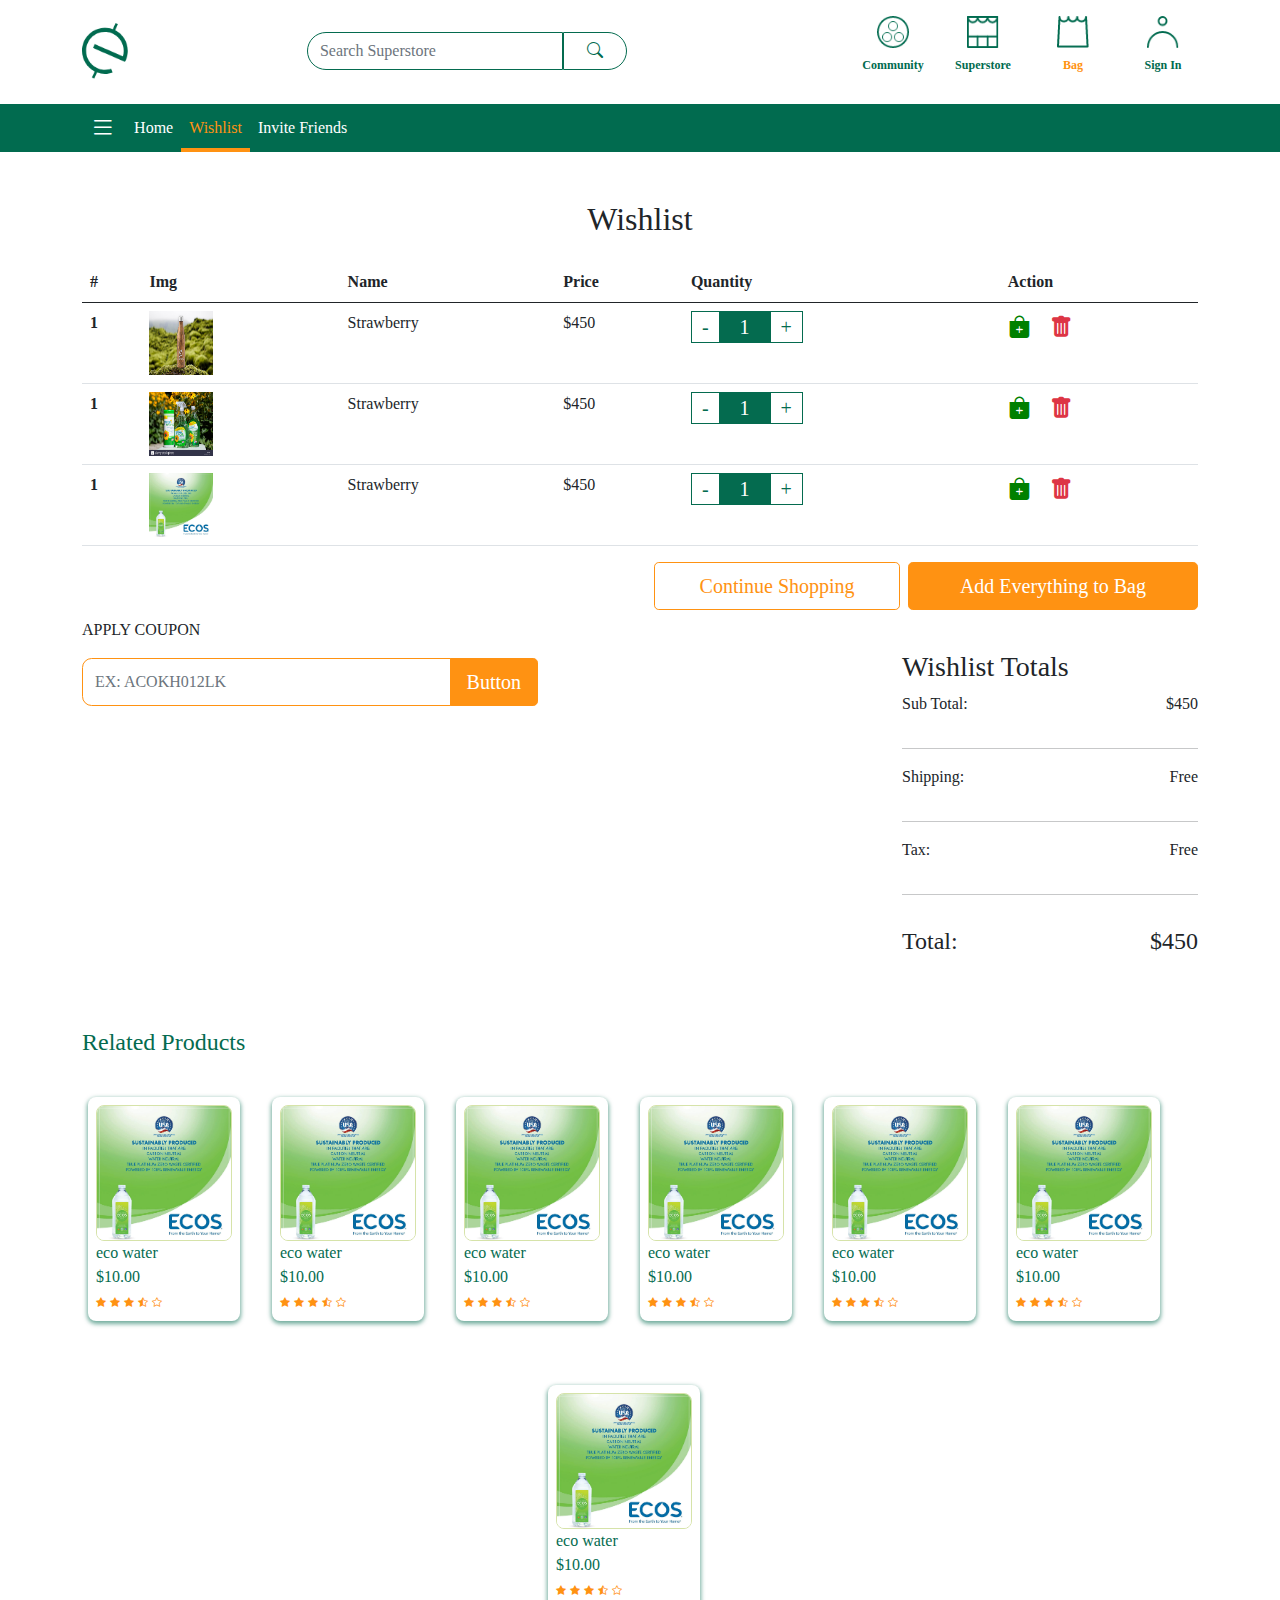
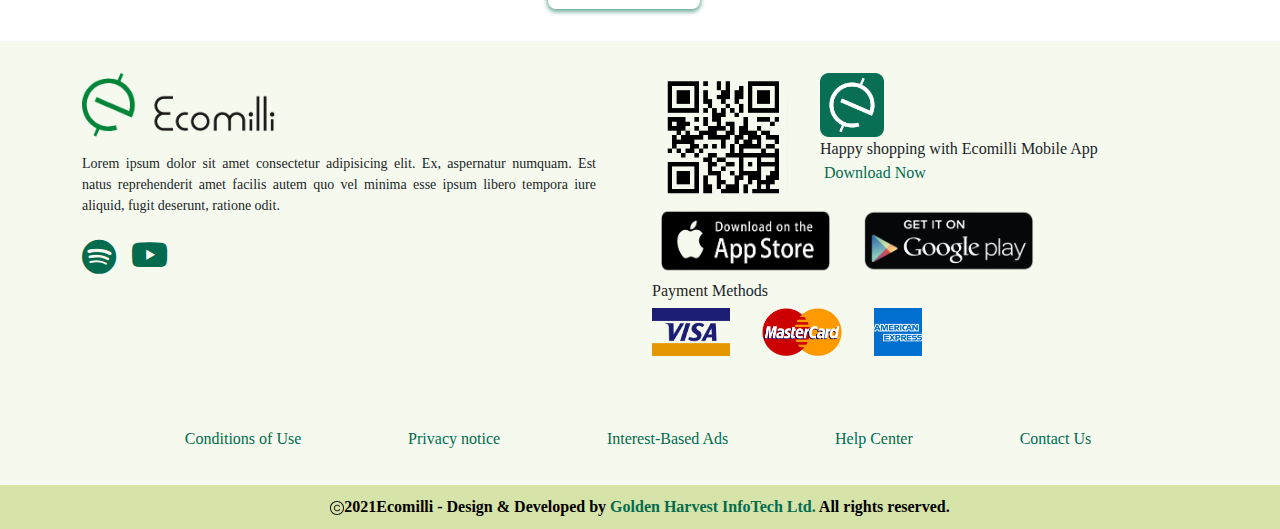
<file: wishlist.html>
<!DOCTYPE html>
<html lang="en">
  <head>
    <title>Ecomilli - Wishlist</title>
    <link
      rel="shortcut icon"
      href="./assets/images/EcomilliAppLogo.png"
      type="image/x-icon"
    />
    <meta charset="UTF-8" />
    <meta http-equiv="X-UA-Compatible" content="IE=edge" />
    <meta name="viewport" content="width=device-width, initial-scale=1.0" />

    <!-- Bootstrap 5 CSS -->
    <link rel="stylesheet" href="assets/css/bootstrap.min.css" />

    <!-- Style css -->
    <link rel="stylesheet" href="assets/css/style.css" />

    <!-- Responsive 5 css -->
    <link rel="stylesheet" href="assets/css/responsive.css" />

    <!-- Style css -->
    <link rel="stylesheet" href="assets/css/SupHomeStyle.css" />

    <!-- responsive Superstore home -->
    <link rel="stylesheet" href="assets/css/supResHome.css" />

    <!-- style product page -->
    <link rel="stylesheet" href="assets/css/products.css" />

    <!-- style product page -->
    <link rel="stylesheet" href="assets/css/productRes.css" />

    <!-- style product details page -->
    <link rel="stylesheet" href="assets/css/productDetails.css" />

    <!-- style product details responsive page -->
    <link rel="stylesheet" href="assets/css/productDetailsRes.css" />

    <!-- style product cart page -->
    <link rel="stylesheet" href="assets/css/cart.css" />

    <!-- style product cart res page -->
    <link rel="stylesheet" href="assets/css/cartRes.css" />

    <!-- bootstrap icons -->
    <link
      rel="stylesheet"
      href="https://cdn.jsdelivr.net/npm/bootstrap-icons@1.5.0/font/bootstrap-icons.css"
    />
    <!-- fontawesome -->
    <link href="./assets/fontawesome/css/all.css" rel="stylesheet">
  </head>
  <body data-bs-spy="scroll" data-bs-target=".navbar">
    <!-- Navigation Section 1 -->
    <section id="header">
      <nav class="navbar navbar-expand-lg navbar-light bg-white fixed-top">
        <div class="container">
          <a class="navbar-brand" href="index.html">
            <img src="./assets/images/logo.png" alt="logo" height="56" />
          </a>
          <button
            class="navbar-toggler"
            type="button"
            data-bs-toggle="collapse"
            data-bs-target="#navbarNav"
            aria-controls="navbarNav"
            aria-expanded="false"
            aria-label="Toggle navigation"
          >
            <span class="navbar-toggler-icon"></span>
          </button>
          <div class="collapse navbar-collapse" id="navbarNav">
            <form class="d-flex">
              <input
                class="form-control"
                type="search"
                placeholder="Search Superstore"
                aria-label="Search"
              />
              <button class="btn btn-outline-success btn-custom" type="submit">
                <i class="bi bi-search"></i>
              </button>
            </form>
            <ul class="navbar-nav ms-custom">
              <li class="nav-item nav-custom" style="width: 70px; height: 70px">
                <img
                  class="ico_img"
                  src="./assets/images/icons/Community.png"
                  alt=""
                />
                <a class="nav-link font_custom" href="communityFeed.html"
                  >Community</a
                >
              </li>
              <li class="nav-item nav-custom" style="width: 70px; height: 70px">
                <img
                  class="ico_img"
                  src="./assets/images/icons/superstore.png"
                  alt=""
                />
                <a class="nav-link font_custom" href="superstoreHome.html"
                  >Superstore</a
                >
              </li>
              <li class="nav-item nav-custom" style="width: 70px; height: 70px">
                <img
                  class="ico_img"
                  src="./assets/images/icons/bag.png"
                  alt=""
                />
                <a class="nav-link font_custom active2" href="cart.html">Bag</a>
              </li>

              <li class="nav-item nav-custom" style="width: 70px; height: 70px">
                <img
                  class="ico_img"
                  src="./assets/images/icons/signUp.png"
                  alt=""
                />
                <a class="nav-link font_custom" href="signIn.html">Sign In</a>
              </li>
            </ul>
          </div>
        </div>
      </nav>
    </section>
    <!-- Navigation Section 1 end -->
    <!-- Navigation Section 2 -->
    <section id="header2" class="navnav">
      <nav class="navbar navbar-expand-lg navbar-light2 bg-green">
        <div class="container nav-con2">
          <!-- <a class="navbar-brand br-clr" href="#"><i class="bi bi-list"></i></a> -->
          <div class="" id="navbarNav">
            <ul class="navbar-nav navbar-nav2">
              <li class="nav-item dropdown">
                <a
                  class="nav-link dropdown-toggle"
                  href="#"
                  id="navbarDropdown"
                  role="button"
                  data-bs-toggle="dropdown"
                  aria-expanded="false"
                >
                  <i class="bi bi-list"></i>
                </a>
                <ul class="dropdown-menu" aria-labelledby="navbarDropdown">
                  <li><a class="dropdown-item" href="#">Action</a></li>
                  <li><a class="dropdown-item" href="#">Another action</a></li>
                  <li><hr class="dropdown-divider" /></li>
                  <li>
                    <a class="dropdown-item" href="#">Something else here</a>
                  </li>
                </ul>
              </li>
              <li class="nav-item sapce">
                <a
                  class="nav-link cus-nav2 br-clr"
                  aria-current="page"
                  href="index.html"
                  >Home</a
                >
              </li>
              <li class="nav-item cus-nav2 br-clr">
                <a class="nav-link active" href="wishlist.html">Wishlist</a>
              </li>
              <li class="nav-item cus-nav2 br-clr">
                <a class="nav-link" href="#">Invite Friends</a>
              </li>
            </ul>
          </div>
        </div>
      </nav>
    </section>
    <!-- Navigation Section 2 end -->

    <!-- cart -->
    <section class="cart container">
      <div class="headline text-center">
        <h2 class="pb-3 position-relative d-inline-block header1 mt-5">
          Wishlist
        </h2>
      </div>

      <div class="prod_table">
        <table class="table">
          <thead>
            <tr>
              <th scope="col">#</th>
              <th scope="col">Img</th>
              <th scope="col">Name</th>
              <th scope="col">Price</th>
              <th scope="col">Quantity</th>
              <th scope="col">Action</th>
            </tr>
          </thead>
          <tbody>
            <tr>
              <th scope="row">1</th>
              <td>
                <img
                  class="prod_img"
                  src="./assets/images/cal1.jpg"
                  alt="prod"
                />
              </td>
              <td>Strawberry</td>
              <td>$450</td>
              <td>
                <div class="counter">
                  <span class="down" onClick="decreaseCount(event, this)"
                    >-</span
                  >
                  <input type="text" value="1" />
                  <span class="up" onClick="increaseCount(event, this)">+</span>
                </div>
              </td>
              <td>
                <a href="cart.html"><i class="bi bi-bag-plus-fill"></i></a>
                <a href="#"><i class="bi bi-trash-fill"></i></a>
              </td>
            </tr>
            <tr>
              <th scope="row">1</th>
              <td>
                <img
                  class="prod_img"
                  src="./assets/images/cal3.jpg"
                  alt="prod"
                />
              </td>
              <td>Strawberry</td>
              <td>$450</td>
              <td>
                <div class="counter">
                  <span class="down" onClick="decreaseCount(event, this)"
                    >-</span
                  >
                  <input type="text" value="1" />
                  <span class="up" onClick="increaseCount(event, this)">+</span>
                </div>
              </td>
              <td>
                <a href="cart.html"><i class="bi bi-bag-plus-fill"></i></a>
                <a href="#"><i class="bi bi-trash-fill"></i></a>
              </td>
            </tr>
            <tr>
              <th scope="row">1</th>
              <td>
                <img
                  class="prod_img"
                  src="./assets/images/cal4.jpg"
                  alt="prod"
                />
              </td>
              <td>Strawberry</td>
              <td>$450</td>
              <td>
                <div class="counter">
                  <span class="down" onClick="decreaseCount(event, this)"
                    >-</span
                  >
                  <input type="text" value="1" />
                  <span class="up" onClick="increaseCount(event, this)">+</span>
                </div>
              </td>
              <td>
                <a href="cart.html"><i class="bi bi-bag-plus-fill"></i></a>
                <a href="#"><i class="bi bi-trash-fill"></i></a>
              </td>
            </tr>
          </tbody>
        </table>
      </div>
      <div class="checkoutCart">
        <a
          href="superstoreHome.html"
          class="btn btn-danger3 btn-lg updatebtn mb-2"
          >Continue Shopping</a
        >
        <a href="cart.html" class="btn btn-danger2 btn-lg chkoutbtn mb-2"
          >Add Everything to Bag</a
        >
      </div>
      <div class="row rig-lef-al">
        <div class="col-md-6 lefAl">
          <p>APPLY COUPON</p>
          <div class="input-group mb-3">
            <input
              type="text"
              class="form-control formc2"
              placeholder="EX: ACOKH012LK"
              aria-label="Recipient's username"
              aria-describedby="button-addon2"
            />
            <button
              class="btn btn-danger2 btn-lg"
              type="button"
              id="button-addon2"
            >
              Button
            </button>
          </div>
        </div>
        <div class="col-md-6 rigAl">
          <h3>Wishlist Totals</h3>
          <div class="cartTotal">
            <div class="subTotal">
              <p>Sub Total:</p>
              <p>$450</p>
            </div>
            <hr />
            <div class="subTotal">
              <p>Shipping:</p>
              <p>Free</p>
            </div>
            <hr />
            <div class="subTotal">
              <p>Tax:</p>
              <p>Free</p>
            </div>
            <hr />
            <div class="subTotal mt-3 mb-5">
              <h4>Total:</h4>
              <h4>$450</h4>
            </div>
          </div>
        </div>
      </div>
    </section>
    <!-- cart end -->

    <!-- related prod -->
    <div class="container"><h4 class="grn">Related Products</h4></div>
    <div class="container afd">
      <div class="fd">
        <a class="prodlink" href="productDetails.html">
          <div class="fdimg">
            <img class="prodimg2" src="./assets/images/cal4.jpg" alt="" />
          </div>
          <div class="txtdiv">
            <p class="txt1">eco water</p>
            <p class="price">$10.00</p>
            <div class="strdiv">
              <i class="bi bi-star-fill"></i>
              <i class="bi bi-star-fill"></i>
              <i class="bi bi-star-fill"></i>
              <i class="bi bi-star-half"></i>
              <i class="bi bi-star"></i>
            </div>
          </div>
        </a>
      </div>
      <div class="fd">
        <a class="prodlink" href="productDetails.html">
          <div class="fdimg">
            <img class="prodimg2" src="./assets/images/cal4.jpg" alt="" />
          </div>
          <div class="txtdiv">
            <p class="txt1">eco water</p>
            <p class="price">$10.00</p>
            <div class="strdiv">
              <i class="bi bi-star-fill"></i>
              <i class="bi bi-star-fill"></i>
              <i class="bi bi-star-fill"></i>
              <i class="bi bi-star-half"></i>
              <i class="bi bi-star"></i>
            </div>
          </div>
        </a>
      </div>
      <div class="fd">
        <a class="prodlink" href="productDetails.html">
          <div class="fdimg">
            <img class="prodimg2" src="./assets/images/cal4.jpg" alt="" />
          </div>
          <div class="txtdiv">
            <p class="txt1">eco water</p>
            <p class="price">$10.00</p>
            <div class="strdiv">
              <i class="bi bi-star-fill"></i>
              <i class="bi bi-star-fill"></i>
              <i class="bi bi-star-fill"></i>
              <i class="bi bi-star-half"></i>
              <i class="bi bi-star"></i>
            </div>
          </div>
        </a>
      </div>
      <div class="fd">
        <a class="prodlink" href="productDetails.html">
          <div class="fdimg">
            <img class="prodimg2" src="./assets/images/cal4.jpg" alt="" />
          </div>
          <div class="txtdiv">
            <p class="txt1">eco water</p>
            <p class="price">$10.00</p>
            <div class="strdiv">
              <i class="bi bi-star-fill"></i>
              <i class="bi bi-star-fill"></i>
              <i class="bi bi-star-fill"></i>
              <i class="bi bi-star-half"></i>
              <i class="bi bi-star"></i>
            </div>
          </div>
        </a>
      </div>
      <div class="fd">
        <a class="prodlink" href="productDetails.html">
          <div class="fdimg">
            <img class="prodimg2" src="./assets/images/cal4.jpg" alt="" />
          </div>
          <div class="txtdiv">
            <p class="txt1">eco water</p>
            <p class="price">$10.00</p>
            <div class="strdiv">
              <i class="bi bi-star-fill"></i>
              <i class="bi bi-star-fill"></i>
              <i class="bi bi-star-fill"></i>
              <i class="bi bi-star-half"></i>
              <i class="bi bi-star"></i>
            </div>
          </div>
        </a>
      </div>
      <div class="fd">
        <a class="prodlink" href="productDetails.html">
          <div class="fdimg">
            <img class="prodimg2" src="./assets/images/cal4.jpg" alt="" />
          </div>
          <div class="txtdiv">
            <p class="txt1">eco water</p>
            <p class="price">$10.00</p>
            <div class="strdiv">
              <i class="bi bi-star-fill"></i>
              <i class="bi bi-star-fill"></i>
              <i class="bi bi-star-fill"></i>
              <i class="bi bi-star-half"></i>
              <i class="bi bi-star"></i>
            </div>
          </div>
        </a>
      </div>
      <div class="fd">
        <a class="prodlink" href="productDetails.html">
          <div class="fdimg">
            <img class="prodimg2" src="./assets/images/cal4.jpg" alt="" />
          </div>
          <div class="txtdiv">
            <p class="txt1">eco water</p>
            <p class="price">$10.00</p>
            <div class="strdiv">
              <i class="bi bi-star-fill"></i>
              <i class="bi bi-star-fill"></i>
              <i class="bi bi-star-fill"></i>
              <i class="bi bi-star-half"></i>
              <i class="bi bi-star"></i>
            </div>
          </div>
        </a>
      </div>
    </div>

    <!-- related product end -->

    <!-- Footer 1 -->
    <section id="footer1">
      <div class="container">
        <div class="row">
          <div class="col-sm-12 col-md-6">
            <img class="imgfot" src="./assets/images/logoText.png" alt="" />
            <p class="pfot">
              Lorem ipsum dolor sit amet consectetur adipisicing elit. Ex,
              aspernatur numquam. Est natus reprehenderit amet facilis autem quo
              vel minima esse ipsum libero tempora iure aliquid, fugit deserunt,
              ratione odit.
            </p>
            <ul class="ulfot">
              <li class="lifot"><a href="#" title="Spotify"><i class="fab fa-spotify bi2 bi2s"></i></a></li>
              <li class="lifot"><a href="#" title="YouTube"><i class="bi bi-youtube bi2 bi2y"></i></a></li>
            </ul>
          </div>

          <div class="col-sm-12 col-md-6">
            <div class="linkfot">
              <h3 class="linkfottext">Social Media</h3>
              <div class="appDownload">
                <div class="qrapp">
                  <img
                    class="qrimg"
                    src="./assets/images/Footer/QR Code Ecomilli.png"
                    alt=""
                  />
                  <div class="ecoapp">
                    <a href="#"
                      ><img
                        class="ecoapplogo"
                        src="./assets/images/EcomilliAppLogo.png"
                        alt=""
                    /></a>
                    <p class="mb-0">Happy shopping with Ecomilli Mobile App</p>
                    <p mb-0><a class="anc_a" href="#">Download Now</a></p>
                  </div>
                </div>
                <div class="downIosAndroid">
                  <a href="#"
                    ><img
                      class="os"
                      src="./assets/images/Footer/appStore.png"
                      alt=""
                  /></a>
                  <a href="#"
                    ><img
                      class="os"
                      src="./assets/images/Footer/playStore.png"
                      alt=""
                  /></a>
                </div>
                <div>
                  <h5>Payment Methods</h5>
                  <div class="paymet">
                    <a href="#visa"
                      ><img
                        class="paymetimg"
                        src="./assets/images/Footer/visa.png"
                        alt=""
                    /></a>
                    <a href="# mastercard"
                      ><img
                        class="paymetimg"
                        src="./assets/images/Footer/masterCard.png"
                        alt=""
                    /></a>
                    <a href="#amex"
                      ><img
                        class="paymetimg"
                        src="./assets/images/Footer/amex.png"
                        alt=""
                    /></a>
                  </div>
                </div>
              </div>
            </div>
          </div>
          <div class="col-md-12">
            <div class="linkfot">
              <h3 class="linkfottext">Link</h3>
              <ul class="lifotul">
                <li class="lifotli bi3">
                  <a class="au" href="#">Conditions of Use</a>
                </li>
                <li class="lifotli bi3">
                  <a class="au" href="#">Privacy notice</a>
                </li>
                <li class="lifotli bi3">
                  <a class="au" href="#">Interest-Based Ads</a>
                </li>
                <li class="lifotli bi3">
                  <a class="au" href="#">Help Center</a>
                </li>
                <li class="lifotli bi3">
                  <a class="au" href="#">Contact Us</a>
                </li>
              </ul>
            </div>
          </div>
        </div>
      </div>
    </section>
    <!-- Footer 1 end -->

    <!-- Footer 2 -->
    <section id="footer2">
      <div class="footer2">
        <img
          height="14"
          src="./assets/images/copyright-svgrepo-com.svg"
          alt=""
        />2021Ecomilli - Design & Developed by
        <a class="fotghit" href="https://ghitbd.com/"
          >Golden Harvest InfoTech Ltd.</a
        >
        All rights reserved.
      </div>
    </section>
    <!-- Footer 2 end -->
    <script src="./assets/js/main.js"></script>
    <script src="assets/js/bootstrap.min.js"></script>
  </body>
</html>
</file>
<file: assets/css/style.css>
*,
html {
  font-family: "Lato";
  scroll-behavior: smooth;
}
body {
  min-height: 100vh;
  display: flex;
  flex-direction: column;
}
.ms-custom {
  margin-left: 20%;
}
.form-control {
  border-radius: 2rem 0rem 0rem 2rem;
  width: 16rem;
  border: 1px solid #046b4f;
}
.btn-custom {
  border-radius: 0rem 2rem 2rem 0rem;
  background-color: #ffffff;
  border: 1px solid #046b4f;
  color: #016b4f;
  padding: 0.375rem 1.45rem;
}
.btn-outline-success:hover {
  color: #fff;
  background-color: #046b4f;
  border-color: #046b4f;
}
.nav-custom {
  display: flex;
  flex-direction: column;
  align-items: center;
  flex-wrap: nowrap;
  margin-left: 20px;
}
.ico_img {
  height: 32px;
  width: 32px;
}
.font_custom {
  font-size: 12px;
  font-weight: 700;
}
.navbar-light .navbar-nav .nav-link {
  color: #016b4f;
}
.navbar {
  padding-top: 1rem;
  padding-bottom: 1rem;
}
.nav-item .active2 {
  color: #ff9212 !important;
}

/* navbar2 */
#header2 {
  margin-top: 6.5rem;
}
.bg-green {
  background-color: #016b4f;
}
.br-clr {
  color: #ffffff !important;
}
.navbar-light2 .navbar-nav .nav-link {
  color: #ffffff;
}
.navnav .navbar {
  padding-top: 0.25rem;
  padding-bottom: 0rem;
}
.nav-item .active {
  color: #ff9212 !important;
  border-bottom: 4px solid;
}
.nav-con2 {
  display: flex;
  justify-content: flex-start !important;
}

/* video */
.vidvid {
  margin-top: 3%;
  margin-bottom: 2%;
}
.vidimg {
  border-radius: 8px;
  box-shadow: 0px 2px 7px 2px #dde5c3;
}

/* header details */
.bgb {
  margin-top: 2rem;
  margin-bottom: 2rem;
  display: flex;
  flex-wrap: wrap-reverse;
}
.header_details {
  margin-top: 2rem;
}
.calcium {
  height: 4.5rem;
  width: 4.5rem;
  background-color: #d6e3a9;
  margin: 4px;
  border-radius: 4px;
  box-shadow: 0px 2px 6px #046b4f73;
}
.cal {
  height: 4.5rem;
  width: 4.5rem;
  background-color: #d6e3a9;
  margin: 4px;
  border-radius: 4px;
  box-shadow: 0px 2px 6px #046b4f73;
}

.cal:hover {
  height: 4.5rem;
  width: 4.5rem;
  background-color: #d6e3a9;
  margin: 4px;
  border-radius: 4px;
  box-shadow: 0px 0px;
  transition: ease-in-out;
}

.alg-c {
  display: flex;
  justify-content: center;
}

.rub-bor {
  box-shadow: 0px 2px 7px 1px #d5e3a9;
  width: 15.5rem;
  padding: 0px 0px 6px 0px;
  border-radius: 8px;
  text-decoration: none;
}
.rub-bor:hover {
  box-shadow: 0px 0px 7px #6c6c6c;
}

.rub_text {
  background: #d5e3a95e;
  text-align: center;
  margin-bottom: 6px;
  border-radius: 8px 8px 0px 0px;
  font-weight: 600;
  color: #046b4f;
}
.dis-fix {
  display: flex;
  justify-content: center;
}
/* .strokeme {
  position: absolute;
  text-align: center;
  color: white;
  text-shadow: -1px -1px 0 #0000002b, 1px -1px 0 #0000002b, -1px 1px 0 #0000002b,
    1px 1px 0 #0000002b;
  font-size: 6vh;
  z-index: -99;
} */
.text-up {
  background-image: url("../images/text\ background.png");
  background-repeat: no-repeat;
  background-position: center;
  z-index: 99;
  text-align: center;
  padding-top: 1.8rem;
  margin-top: 12px;
}
.btn-orange {
  background: #ff9212;
  width: 8rem;
  font-weight: 500;
  color: white;
  margin-bottom: 1rem;
}
.aln-ce {
  display: flex;
  flex-direction: column;
  align-items: center;
  justify-content: center;
}
.text-mid {
  text-align: center;
  margin-top: 12px;
}
.anc_a {
  text-decoration: none;
  color: #046b4f;
  font-weight: 500;
  padding-left: 4px;
}
.aln-ce2 {
  display: none;
}

/* group section */
.group_sec {
  background-color: #f6faee;
  margin-top: 3rem;
  padding-bottom: 2rem;
}
.grp_brd {
  display: flex;
  flex-direction: row;
  flex-wrap: wrap;
  align-content: center;
  justify-content: space-between;
  padding: 10px;
  border-radius: 4px;
  box-shadow: 0px 0px 5px 2px #0000002b;
  background-color: #ffffff;
}
.box_aln_wrp {
  display: flex;
  flex-wrap: wrap;
  flex-direction: row;
  align-content: center;
  justify-content: space-between;
}
.prd-grp {
  height: 7rem;
  width: 7rem;
  background-color: #d5e3a9;
  border-radius: 8px;
}
.prd-text {
  width: 15vw;
  margin-left: 1rem;
}
.prd-text2 {
  font-size: 12px;
}
.boxx {
  background-image: url("../images/juta.jfif");
  background-repeat: no-repeat;
  background-position: center;
  background-size: cover;
  background-color: #ff901248;
  height: 7rem;
  width: 14rem;
  border-radius: 8px;
  display: flex;
  align-items: flex-end;
  margin: 6px 14px 2px 0px;
  box-shadow: 2px 2px 6px #d5e3a9;
}
.boxx:hover {
  background-color: #ff901248;
  border-radius: 8px;
  display: flex;
  align-items: flex-end;
  margin: 6px 14px 2px 0px;
  box-shadow: 0px 0px white;
}
.boxxdec {
  text-decoration: none;
}
.box-det {
  height: 3rem;
  width: 11rem;
  background-color: rgba(0, 128, 0, 0.747);
  display: flex;
  flex-direction: column;
  flex-wrap: nowrap;
  align-items: flex-start;
  padding-left: 1rem;
}
.box-cart {
  height: 3rem;
  width: 3rem;
  background-color: #d5e3a9;
  display: flex;
  justify-content: center;
  align-items: center;
}
.cfc {
  font-size: 2rem;
  color: #ff9212;
}
.gpd {
  margin-bottom: 0rem;
  font-weight: 600;
  color: white;
}
.gpp {
  margin-bottom: 0rem;
  color: white;
}
.txt-grp {
  display: flex;
}
.cont-pad-top {
  padding-top: 2rem;
}
.grp-link {
  text-decoration: none;
  color: black;
}
.seemore {
  padding-top: 2rem;
  display: flex;
  align-items: center;
  justify-content: center;
}

/* client stat */
.stat-dis {
  display: flex;
  align-items: center;
  flex-direction: row;
  flex-wrap: wrap;
  justify-content: space-around;
  height: 30vh;
}
.val-ven {
  display: flex;
  margin: 10px;
  align-items: center;
  flex-direction: row;
}
.ven-ico {
  font-size: 5rem;
  color: #046b4f;
}
.ven-det {
  text-align: right;
  padding-left: 16px;
}
.ven-num {
  padding-left: 1rem;
  font-size: 2rem;
  font-weight: 600;
}
.ven-text {
  font-size: 1.2rem;
  font-weight: 500;
}
.span-plus {
  color: #016b4f;
}
/* --------- */

/* footer */
#footer1 {
  background-color: #f6faee;
}
#footer2 {
  margin-top: auto;
}
.footer2 {
  background-color: #d6e3a9;
  color: rgb(0, 0, 0);
  text-align: center;
  padding: 10px;
  font-weight: 600;
}
.imgfot {
  height: 4rem;
  margin-bottom: 1rem;
  margin-top: 2rem;
}
.pfot {
  font-size: 14px;
  text-align: justify;
  padding-right: 2rem;
}
.ulfot {
  text-decoration: none;
  display: flex;
  list-style-type: none;
  padding-left: 0rem;
  align-items: center;
}
.bi-list {
  position: absolute;
  font-size: 1.6rem;
  top: 2px;
}
.sapce {
  padding-left: 1rem;
}
.bi2 {
  color: #046b4f;
  font-size: 2.2rem;
}
.bi2s:hover {
  color: #81c91e;
  font-size: 2.2rem;
}
.bi2y:hover {
  color: #f70001;
  font-size: 2.2rem;
}
/* .bi2:hover {
  color: #ff9212;
  font-size: 2.2rem;
} */
.lifot {
  margin-right: 1rem;
}
.fotghit {
  text-decoration: none;
  color: #046b4f;
}
.fotghit:hover {
  text-decoration: none;
  color: #ff9212;
}
.linkfottext {
  text-decoration: underline;
  margin-top: 2rem;
  display: none;
}
.lifotul {
  padding-left: 0rem;
  display: flex;
  flex-direction: row;
  flex-wrap: wrap;
  justify-content: space-evenly;
}
.bi3 {
  color: #046b4f;
  font-size: 1.2rem;
  list-style-type: none;
  cursor: pointer;
  text-decoration: none;
  padding-top: 4px;
}
.bi3:hover {
  color: #ff9212;
}
.fotimg1 {
  display: flex;
  flex-wrap: nowrap;
  align-content: center;
  justify-content: space-between;
}
.fotimg {
  height: 8vh;
  width: 8vw;
  margin-top: 1rem;
  margin-bottom: 2rem;
}
.videoMod {
  width: 100%;
  height: 100%;
}
.au {
  text-decoration: none;
  color: #016b4f;
  font-size: 16px;
  padding-right: 4px;
  font-weight: 400;
}
.linkfot {
  margin-top: 2rem;
  margin-bottom: 2rem;
}
.au:hover {
  text-decoration: underline;
  color: rgb(255, 167, 4);
}
.dropdown-toggle::after {
  visibility: hidden;
  display: inline-block;
  margin-left: 0.255em;
  vertical-align: 0.255em;
  content: "";
  border-top: 0.3em solid;
  border-right: 0.3em solid transparent;
  border-bottom: 0;
  border-left: 0.3em solid transparent;
}
.dropdown-toggle::after {
  display: inline-block;
  margin-left: 0.255em;
  vertical-align: 0.255em;
  content: "";
  border-top: 0.3em solid;
  border-right: 0.3em solid transparent;
  border-bottom: 0;
  border-left: 0.3em solid transparent;
}
.dropdown-menu {
  position: absolute !important;
}
.qrimg {
  height: 8rem;
  width: 8rem;
  border-radius: 10px;
  margin-right: 2rem;
}
.qrapp {
  display: flex;
  justify-content: flex-start;
  margin: 8px;
}
.ecoapplogo {
  height: 4rem;
  width: 4rem;
}
.os {
  height: 4rem;
  margin-right: 2rem;
}
.downIosAndroid {
  display: flex;
  flex-wrap: wrap;
  justify-content: flex-start;
  margin: 8px;
}
.paymet {
  display: flex;
}
.paymetimg {
  height: 3rem;
  margin-right: 2rem;
}
</file>
<file: assets/css/responsive.css>
/* navbar1 */
@media (min-width: 992px) {
  .navbar-expand-lg .navbar-collapse {
    display: flex !important;
    flex-basis: auto;
    justify-content: flex-end;
  }
}
@media (max-width: 991px) {
  .ms-custom {
    margin-left: 0px;
  }
  .navbar-nav {
    display: flex;
    flex-direction: column;
    padding-left: 0;
    margin-bottom: 0;
    list-style: none;
  }
  .nav-custom {
    display: flex;
    flex-direction: row;
    align-items: center;
    flex-wrap: nowrap;
    margin-left: 20px;
  }
  .font_custom {
    font-size: 14px;
    font-weight: 400;
    padding-left: 57px;
    margin-left: 20px;
  }
  .form-control {
    width: 12.5rem;
    margin-left: 20px;
  }
  .d-flex {
    display: flex !important;
    margin-top: 12px;
  }
  #navbarNav {
    background: #d5e3a921;
  }
}

/* navbar2 */
@media (max-width: 991px) {
  .navbar-nav2 {
    background-color: #016b4f;
    display: flex;
    flex-direction: row;
    padding-left: 0;
    margin-bottom: 0;
    list-style: none;
    flex-wrap: wrap;
  }
  .cus-nav2 {
    margin-left: 1rem;
  }
}

/* header details */
@media (max-width: 991px) {
  .text-up {
    font-size: 20px;
  }
  .text-mid {
    text-align: center;
    margin-top: 12px;
    font-size: 14px;
  }
  .btn-orange {
    background: #ff9212;
    width: 6rem;
    font-weight: 500;
    color: white;
    margin-bottom: 1rem;
    font-size: 14px;
  }
}

@media (min-width: 768px) and (max-width: 991px) {
  .aln-ce {
    display: none;
  }
  .dis-fix {
    display: flex;
    justify-content: center;
    width: 17rem;
  }
  .bgb {
    display: flex;
    justify-content: space-between;
  }
  .aln-ce2 {
    display: flex;
    flex-direction: column;
    align-items: center;
    justify-content: center;
  }
}

/* prod details */
@media (min-width: 768px) and (max-width: 991px) {
  .boxx {
    height: 6rem;
    width: 11rem;
  }
  .prd-grp {
    height: 6rem;
    width: 6rem;
    background-color: #d5e3a9;
    border-radius: 8px;
  }
  .prd-text {
    width: 30vw;
  }
}

@media (min-width: 768px) and (max-width: 1199px) {
  .try {
    width: 100%;
  }
}

@media (min-width: 520px) and (max-width: 767px) {
  .boxx3 {
    display: none;
  }
  .prd-grp {
    height: 6rem;
    width: 6rem;
  }
  .prd-text {
    width: 30vw;
  }
}

@media (max-width: 519px) {
  .prd-grp {
    height: 6rem;
    width: 6rem;
  }
  .prd-text {
    width: 30vw;
  }
  .grp-link {
    font-size: 14px;
  }
  .prd-text2 {
    font-size: 10px;
  }
  .grp_brd {
    justify-content: center;
  }
  .box_aln_wrp {
    justify-content: center;
  }
}

/* client stat */
@media (max-width: 767px) {
  .stat-dis {
    height: 30vh;
  }
  .ven-ico {
    font-size: 4rem;
  }
  .ven-num {
    font-size: 1.6rem;
  }
  .ven-text {
    font-size: 1rem;
  }
}

/* footer */
@media (max-width: 767px) {
  .fotimg {
    height: 10vh;
    width: 22vw;
    margin-top: 1rem;
    margin-bottom: 2rem;
}
}
</file>
<file: assets/css/SupHomeStyle.css>
.rub-bor2{
    margin-top: 0rem;
    margin-bottom: 0rem;
}
.cal {
    height: 9.5rem;
    width: 9.5rem;
    background-color: #d6e3a9;
    margin: 4px;
    border-radius: 18px;
    box-shadow: 0px 2px 6px #046b4f73;
}
.cal:hover {
    height: 9.5rem;
    width: 9.5rem;
    background-color: #ff9212;
    margin: 4px;
    border-radius: 18px;
    box-shadow: 0px 0px;
    transition: ease-in-out;
}
.cal1 {
    background-image: url(../images/cal1.jpg);
    background-size: contain;
}
.cal2 {
    background-image: url(../images/cal2.jpg);
    background-size: contain;
}
.cal3 {
    background-image: url(../images/cal3.jpg);
    background-size: contain;
}
.cal4 {
    background-image: url(../images/cal4.jpg);
    background-size: contain;
}
.cal5 {
    background-image: url(../images/OrngEcomilliLogo.png);
    background-size: contain;
}
.cal6 {
    background-image: url(../images/cal6.jpg);
    background-size: contain;
}
.cal7 {
    background-image: url(../images/cal7.png);
    background-size: contain;
}
.cal8 {
    background-image: url(../images/cal8.jpg);
    background-size: contain;
}
.cal9 {
    background-image: url(../images/cal9.jpg);
    background-size: contain;
}
.ppl1 {
    background-image: url(../images/ppl1.jpg);
    background-size: contain;
}
.ppl2 {
    background-image: url(../images/ppl2.jpg);
    background-size: contain;
}
.ppl3 {
    background-image: url(../images/ppl3.jpg);
    background-size: contain;
}
.ppl4 {
    background-image: url(../images/ppl4.jpg);
    background-size: contain;
}
.ppl6 {
    background-image: url(../images/ppl6.jpg);
    background-size: contain;
}
.ppl7 {
    background-image: url(../images/ppl7.jpg);
    background-size: contain;
}
.ppl8 {
    background-image: url(../images/ppl8.jpeg);
    background-size: contain;
}
.ppl9 {
    background-image: url(../images/ppl9.jpg);
    background-size: contain;
}
.supTextAl{
    text-align: center;
    margin-top: 2rem;
}
.h6a {
    font-size: 1rem;
}
</file>
<file: assets/css/supResHome.css>
@media (min-width: 992px) and (max-width: 1199px) {
    .cal {
        height: 8.5rem;
        width: 8.5rem;
    }
    .cal:hover {
        height: 8.5rem;
        width: 8.5rem;
    }
}

@media (min-width: 768px) and (max-width: 991px) {
    .cal {
        height: 4.5rem;
        width: 4.5rem;
    }
    .cal:hover {
        height: 4.5rem;
        width: 4.5rem;
    }
}

@media (max-width: 531px) {
    .cal {
        height: 5.5rem;
        width: 5.5rem;
    }
    .cal:hover {
        height: 5.5rem;
        width: 5.5rem;
    }
}
</file>
<file: assets/css/products.css>
.cal {
  height: 5.5rem;
  width: 5.5rem;
  background-color: #d6e3a9;
  margin: 4px;
  border-radius: 18px;
  box-shadow: 0px 2px 6px #046b4f73;
}
.cal:hover {
  height: 5.5rem;
  width: 5.5rem;
  background-color: #ff9212;
  margin: 4px;
  border-radius: 18px;
  box-shadow: 0px 0px #046b4f73;
}
.colorBac {
  background-color: #d5e3a930;
  padding-top: 2rem;
  padding-bottom: 2rem;
}
.sli {
  height: 18rem;
  width: 100%;
  border-radius: 10px;
}
.alg-c {
  display: flex;
  justify-content: start;
}
#prod {
  margin-top: 1rem;
}
.overx {
  width: 100%;
  display: flex;
  overflow-x: scroll;
}
.fulldiv {
  height: 9rem;
  width: 6rem;
  display: flex;
  flex-direction: column;
  flex-wrap: nowrap;
  align-content: center;
  align-items: center;
  margin-bottom: 1rem;
  margin-right: 3rem;
  margin-top: 1rem;
}
h6 {
  font-size: 0.6rem;
  margin-top: 10px;
}
.prodimg {
  height: 5.5rem;
  width: 5.5rem;
  border-radius: 8px;
  box-shadow: 0px 2px 2px #046b4f;
}
.prodflw {
  font-size: 8px;
}

.btn-orange4 {
  width: 4rem;
  border: 1px solid;
  border-radius: 14px;
  font-weight: 500;
  color: #046b4f;
  margin-bottom: 1rem;
  font-size: 10px;
}
.btn-orange4:hover {
  width: 4rem;
  border: 1px solid;
  border-radius: 14px;
  font-weight: 500;
  color: #ff9212;
  margin-bottom: 1rem;
  font-size: 10px;
}
/* width */
.overx::-webkit-scrollbar {
  width: 4px;
  height: 4px;
}

/* Track */
.overx::-webkit-scrollbar-track {
  box-shadow: inset 0 0 5px grey;
  border-radius: 10px;
  visibility: hidden;
}

/* Handle */
.overx::-webkit-scrollbar-thumb {
  background: #046b4f;
  border-radius: 10px;
}

/* Handle on hover */
.overx::-webkit-scrollbar-thumb:hover {
  background: #ff9212;
}

.actBox{
    background-color: #046b4f !important;
}
.actBox:hover{
    background-color: #046b4f !important;
}

.afd {
    display: flex;
    flex-wrap: wrap;
    justify-content: space-evenly;
}

.fd{
    height: 14rem;
    width: 9.5rem;
    display: flex;
    flex-direction: column;
    flex-wrap: nowrap;
    justify-content: center;
    border-radius: 8px;
    box-shadow: 0px 2px 4px 1px #046b508e;
    margin: 2rem 2rem 2rem 0rem;
    cursor: pointer;
}
.fd:hover{
  box-shadow: 0px 0px 0px 3px #046b508e;
  margin: 2rem 2rem 2rem 0rem;
}
.prodimg2 {
    height: 8.5rem;
    width: 8.5rem;
    border-radius: 8px;
    border: 1px solid #d6e3a9;
}
.txt1 {
    margin-bottom: 0rem;
}
.price {
    margin-bottom: 0rem;
}
.fdimg {
    display: flex;
    justify-content: center;
}
.txtdiv {
    padding-left: 8px;
}
.bi-star,.bi-star-fill,.bi-star-half{
    color: #ff9212;
}
.prodlink{
  text-decoration: none;
  color: #046b4f;
}
</file>
<file: assets/css/productRes.css>
@media (max-width: 991px) {
    .cal {
        height: 4.5rem;
        width: 4.5rem;
        background-color: #d6e3a9;
        margin: 4px;
        border-radius: 18px;
        box-shadow: 0px 2px 6px #046b4f73;
    }
    .cal:hover {
        height: 4.5rem;
        width: 4.5rem;
        background-color: #ff9212;
        margin: 4px;
        border-radius: 18px;
        box-shadow: 0px 0px #046b4f73;
    }
    .sli {
        height: 15rem;
        width: 100%;
        border-radius: 10px;
    }    
}
@media (max-width: 767px) {
    .alg-c {
        display: flex;
        justify-content: center;
    }
    .sli {
        display: none;
        height: 15rem;
        width: 100%;
        border-radius: 10px;
    }  
}

@media (max-width: 391px) {
    .fd {
        height: 13rem;
        width: 8.5rem;
        display: flex;
        flex-direction: column;
        flex-wrap: nowrap;
        justify-content: center;
        border-radius: 8px;
        box-shadow: 0px 2px 4px 1px #046b508e;
        margin: 2rem 0rem 0rem 0rem;
    }
    .prodimg2 {
        height: 7.5rem;
        width: 7.5rem;
        border-radius: 8px;
        border: 1px solid #d6e3a9;
    }
}
</file>
<file: assets/css/productDetails.css>
.profimgdiv {
  display: flex;
  align-content: center;
  align-items: flex-start;
  flex-wrap: nowrap;
  flex-direction: row;
}
.profimg {
  height: 4rem;
  width: 4rem;
  border-radius: 8px;
}
.pp {
  font-size: 16px;
  font-weight: 600;
  margin-bottom: 0rem;
}
.pfrotext {
  margin-left: 8px;
}
.bi-star,
.bi-star-fill,
.bi-star-half {
  color: #ff9212;
  font-size: 10px;
}
.pp2 {
  margin-bottom: 0rem;
  font-size: 12px;
}
.headerProf {
  display: flex;
  justify-content: space-between;
  margin-bottom: 1rem;
}
.detailDiv {
  margin: 1rem;
  padding: 1rem;
  border-radius: 10px;
  background-color: #ffffff;
  box-shadow: 0px 0px 8px #046b4fc4;
}
.prodimg {
  height: 22rem;
  width: 22rem;
}
.prodimg3 {
  height: 5rem;
  width: 5rem;
  margin-right: 8px;
  margin-bottom: 8px;
}
.disimgsm {
  margin-top: 1rem;
}
.shareDiv {
  display: flex;
  align-items: center;
}
.circlediv {
  height: 24px;
  width: 24px;
  background: #e7e7e7;
  border-radius: 50%;
  display: flex;
  justify-content: center;
  align-items: center;
  align-content: center;
  flex-wrap: nowrap;
  margin-left: 1rem;
  color: #046b4f;
  padding: 16px;
  box-shadow: 0px 0px 5px #046b4f;
}
.circlediv:hover {
  box-shadow: 0px 0px 1px #046b4f;
}
.circledivimg {
  height: 32px;
  width: 32px;
  border-radius: 50%;
}
.p1p {
  margin-bottom: 0rem;
}
.counter {
  display: flex;
  align-items: center;
  justify-content: flex-start;
}
.counter input {
  width: 34px;
  border: 0;
  line-height: 30px;
  font-size: 14px;
  text-align: center;
  background: #046b4f;
  color: #fff;
  appearance: none;
  outline: 0;
}
.counter span {
  display: block;
  font-size: 20px;
  padding: 0 10px;
  cursor: pointer;
  color: #046b4f;
  user-select: none;
  border: 1px solid;
}
.counaddbuy {
  display: flex;
  justify-content: space-between;
  margin-top: 0.6rem;
}
.btn-orange11 {
  background: #ff9212;
  width: 8rem;
  font-weight: 500;
  color: white;
  margin-bottom: 0rem;
  font-size: 12px;
  height: 2rem;
}
.btn-orange12 {
  background: #dd0e0e;
  width: 8rem;
  font-weight: 500;
  color: white;
  margin-bottom: 0rem;
  font-size: 12px;
  height: 2rem;
}
.proDesHead {
  background-color: #046b4f;
  color: white;
  padding: 8px;
  margin-top: 8px;
}
.txtp {
  margin-bottom: 0rem;
}
.proDesBody {
  padding: 8px;
  border: 1px solid #046b4f;
  max-height: 14rem;
  min-height: 7rem;
  overflow-y: scroll;
}
/* width */
.proDesBody::-webkit-scrollbar {
  width: 4px;
}

/* Track */
/* .comment::-webkit-scrollbar-track {
  box-shadow: inset 0 0 5px grey;
  border-radius: 10px;
} */

/* Handle */
.proDesBody::-webkit-scrollbar-thumb {
  background: green;
  border-radius: 10px;
}

/* Handle on hover */
.proDesBody::-webkit-scrollbar-thumb:hover {
  background: #ff9e0c;
}
.p2p {
  margin-bottom: 0rem;
  font-size: 12px;
}
.imgq {
  height: 2.8rem;
  width: 2.8rem;
  border-radius: 6px;
  background-color: #046b4f;
}
.comment {
  background-color: white;
  border: 1px solid #d5e3a9;
  border-radius: 6px;
  width: 80%;
  height: 2.9rem;
  padding: 4px;
  overflow-y: scroll;
}
/* width */
.comment::-webkit-scrollbar {
  width: 4px;
}

/* Track */
/* .comment::-webkit-scrollbar-track {
  box-shadow: inset 0 0 5px grey;
  border-radius: 10px;
} */

/* Handle */
.comment::-webkit-scrollbar-thumb {
  background: green;
  border-radius: 10px;
}

/* Handle on hover */
.comment::-webkit-scrollbar-thumb:hover {
  background: #ff9e0c;
}

.afd {
  display: flex;
  flex-wrap: wrap;
  justify-content: center;
}
.grn {
  color: #046b4f;
  margin-top: 1rem;
}

.venImg {
  height: 2rem;
  width: 2rem;
  border-radius: 10px;
  border: 1px solid #d5e3a9;
  background: #d5e3a9;
}
.venDivName {
  display: flex;
  align-items: center;
  background-color: #d5e3a9;
  padding: 8px;
  border-radius: 10px 10px 0px 0px;
  border: 1px solid #d5e3a9;
}
.venDiv {
  border: 1px solid #d5e3a9;
  border-radius: 10px;
  margin: 1rem;
  min-width: 18rem;
}
.h44 {
  margin-bottom: 0rem;
  font-size: 1.4rem;
  padding-left: 8px;
}
.prodImg3 {
  border-right: 1px solid #d5e3a9;
}
.prodImg3a {
  height: 7rem;
  width: 7rem;
  border-radius: 12px 0px 0px 12px;
}
.venDivProd1 {
  display: flex;
  margin: 1rem;
  border: 1px solid #d5e3a9;
  border-radius: 14px;
  background-color: #ffffff;
}
.unknown {
  padding-left: 1rem;
}
.jkl {
  margin-bottom: 0rem;
}
.btn-orange21 {
  background: #ff9212;
  width: 7rem;
  font-weight: 500;
  color: white;
  margin-bottom: 0rem;
  font-size: 12px;
  height: 2rem;
}
.vvdiv {
  display: flex;
  justify-content: center;
}
.circledivA {
  text-decoration: none;
  color: #046b4f;
}
.drop {
  margin: 1rem 1rem 1rem 0rem;
}
#color {
  border: 1px solid #046b4f;
  height: 2rem;
  border-radius: 4px;
}
#size {
  border: 1px solid #046b4f;
  height: 2rem;
  border-radius: 4px;
}
#wishLogo {
  color: gray;
  cursor: pointer;
}
</file>
<file: assets/css/productDetailsRes.css>
@media (min-width: 1200px) and (max-width: 1399px) {
  .prodimg {
    height: 18rem;
    width: 18rem;
  }
  .prodimg3 {
    height: 4rem;
    width: 4rem;
    margin-right: 8px;
  }
  .imgq {
    height: 2.2rem;
    width: 100%;
    border-radius: 6px;
    background-color: #046b4f;
  }
  .btn-orange11 {
    background: #ff9212;
    width: 6rem;
    font-weight: 500;
    color: white;
    margin-bottom: 0rem;
    font-size: 10px;
    height: 2rem;
  }
  .btn-orange12 {
    background: #dd0e0e;
    width: 6rem;
    font-weight: 500;
    color: white;
    margin-bottom: 0rem;
    font-size: 10px;
    height: 2rem;
  }
  .h5,
  h5 {
    font-size: 1rem;
  }
  .profimg {
    height: 3rem;
    width: 3rem;
    border-radius: 8px;
  }
  .pp {
    font-size: 12px;
    font-weight: 600;
    margin-bottom: 0rem;
  }
  .pp2 {
    margin-bottom: 0rem;
    font-size: 10px;
  }
}
@media (min-width: 992px) and (max-width: 1199px) {
  .prodimg {
    height: 14rem;
    width: 14rem;
  }
  .prodimg3 {
    height: 3rem;
    width: 3rem;
    margin-right: 8px;
  }
  .h5,
  h5 {
    font-size: 1rem;
  }
  .btn-orange11 {
    background: #ff9212;
    width: 5rem;
    font-weight: 500;
    color: white;
    margin-bottom: 0rem;
    font-size: 12px;
    height: 3rem;
  }
  .btn-orange12 {
    background: #dd0e0e;
    width: 5rem;
    font-weight: 500;
    color: white;
    margin-bottom: 0rem;
    font-size: 12px;
    height: 3rem;
  }
  .counter span {
    display: block;
    font-size: 31px;
    padding: 0px 6px;
    cursor: pointer;
    color: #046b4f;
    user-select: none;
    border: 1px solid;
  }
  .counter input {
    width: 34px;
    border: 0;
    line-height: 46px;
    font-size: 14px;
    text-align: center;
    background: #046b4f;
    color: #fff;
    appearance: none;
    outline: 0;
  }
  .proDesHead {
    background-color: #046b4f;
    color: white;
    padding: 4px;
    margin-top: 6px;
  }
  .txtp {
    margin-bottom: 0rem;
    font-size: 0.8rem;
  }
  .proDesBody {
    padding: 4px;
    border: 1px solid #046b4f;
  }
  .p2p {
    margin-bottom: 0rem;
    font-size: 10px;
  }
  .rr {
    font-size: 0.8rem;
  }
  .imgq {
    height: 2rem;
    width: 2rem;
    border-radius: 6px;
    background-color: #046b4f;
  }
}

@media (max-width: 449px) {
  .prodimg {
    height: 15rem;
    width: 15rem;
  }
  .detailDiv {
    margin: 0rem;
    padding: 1rem;
    border-radius: 10px;
    background-color: #d5e3a9;
    box-shadow: 0px 0px 8px #046b4fc4;
  }
  .prodimg3 {
    height: 3.2rem;
    width: 3.2rem;
    margin-right: 8px;
  }
  .h5,
  h5 {
    font-size: 1rem;
  }
  .btn-orange11 {
    background: #ff9212;
    width: 5rem;
    font-weight: 500;
    color: white;
    margin-bottom: 0rem;
    font-size: 12px;
    height: 3rem;
  }
  .btn-orange12 {
    background: #dd0e0e;
    width: 5rem;
    font-weight: 500;
    color: white;
    margin-bottom: 0rem;
    font-size: 12px;
    height: 3rem;
  }
  .counter span {
    display: block;
    font-size: 31px;
    padding: 0px 6px;
    cursor: pointer;
    color: #046b4f;
    user-select: none;
    border: 1px solid;
  }
  .counter input {
    width: 34px;
    border: 0;
    line-height: 46px;
    font-size: 14px;
    text-align: center;
    background: #046b4f;
    color: #fff;
    appearance: none;
    outline: 0;
  }
}
</file>
<file: assets/css/cart.css>
/* prod css */
.prod_img {
  height: 4rem;
  width: 4rem;
}

/* Counter */
.counter {
  display: flex;
  align-items: center;
  justify-content: flex-start;
}
.counter input {
  width: 50px;
  border: 0;
  line-height: 30px;
  font-size: 20px;
  text-align: center;
  background: #046b4f;
  color: #fff;
  appearance: none;
  outline: 0;
}
.counter span {
  display: block;
  font-size: 20px;
  padding: 0 10px;
  cursor: pointer;
  color: #046b4f;
  user-select: none;
}
.bi-trash-fill {
  font-size: 1.4rem;
}
.checkoutCart {
  display: flex;
  justify-content: flex-end;
  flex-wrap: wrap;
  align-items: center;
}
.chkoutbtn {
  width: 26%;
}
.cartTotal {
  display: flex;
  flex-direction: column;
}
.subTotal {
  display: flex;
  justify-content: space-between;
}
a {
  color: #dd3545;
  text-decoration: underline;
}
.btn-danger2 {
  color: #fff;
  background-color: #ff9212;
  border-color: #ff9212;
}
.formc2 {
  border-radius: 0.6rem 0rem 0rem 0.6rem;
  border: 1px solid #ff9212;
}
.rig-lef-al {
  display: flex;
  justify-content: space-between;
}
.rigAl {
  width: 20rem;
  margin-top: 2rem;
}
.lefAl {
  width: 30rem;
}
.updatebtn {
  width: 22%;
  margin-right: 8px;
}
.btn-danger3 {
  color: #ff9212;
  background-color: #ffffff;
  border-color: #ff9212;
}
.btn-danger3:hover {
  color: #046b4f;
  background-color: #ffffff;
  border-color: #046b4f;
}
.bi-bag-plus-fill {
  color: green;
  font-size: 1.4rem;
  margin-right: 1rem;
}
.bi-bag-plus-fill:hover {
  color: skyblue;
  font-size: 1.4rem;
  margin-right: 1rem;
}
.actionplus {
  display: flex;
}
</file>
<file: assets/css/cartRes.css>
@media (min-width: 576px) and (max-width: 991px) {
  .chkoutbtn {
    width: 38%;
  }
  .form-control {
    width: 12.5rem;
    margin-left: 0px;
  }
  .rig-lef-al {
    display: flex;
    justify-content: center;
  }
  .lefAl {
    width: 30rem;
    margin-bottom: 2rem;
  }
  .updatebtn {
    width: 34%;
    margin-right: 8px;
  }
}

@media (max-width: 575px) {
  .prod_table {
    overflow-x: scroll;
  }
  .chkoutbtn {
    width: 100%;
  }
  .form-control {
    margin-left: 0px;
  }
  .rig-lef-al {
    display: flex;
    justify-content: center;
  }
  .lefAl {
    width: 30rem;
    margin-bottom: 2rem;
  }
  .updatebtn {
    width: 100%;
    margin-right: 0px;
  }
}
</file>
<file: assets/css/checkout.css>
.retCus {
  border: 1px solid #d5e3a9;
  padding: 0.8rem;
  background: #d5e3a9;
  border-radius: 8px 8px 0px 0px;
}
.rcfc {
  color: #17785f;
  margin-bottom: 0rem;
}
.rcborder {
  border-left: 1px solid whitesmoke;
  border-right: 1px solid whitesmoke;
  border-bottom: 1px solid whitesmoke;
  padding: 1rem;
}
.fonSiz14 {
  font-size: 14px;
}
.fonSiz12 {
  font-size: 12px;
}
.disfex {
  display: flex;
  flex-wrap: wrap;
}
.inp1 {
  margin-right: 5rem;
}
.btn-xs1 {
  background: #ff9212;
  border-color: #ff9212;
  padding: 0.6rem;
  width: 18%;
  font-size: 0.8rem;
  font-weight: 500;
  margin-top: 1rem;
}
.btn-xs1:hover {
  background: #ffffff;
  border-color: #ff9212;
  color: #ff9212;
  padding: 0.6rem;
  width: 18%;
  font-size: 0.8rem;
  font-weight: 500;
  margin-top: 1rem;
}
.fs4 {
  font-size: 4rem;
}
.padri4 {
  padding-right: 4%;
}
.fw500 {
  font-weight: 500;
}
.mr2r {
  margin-right: 2rem;
}
.boxshad {
  box-shadow: 0px 2px 10px 0px #eae7e7;
  border-radius: 6px;
  padding: 2rem;
}
.disSpB {
  display: flex;
  justify-content: space-between;
}
.hr2 {
  height: 2px;
}
.hr3 {
  height: 2px;
}
.dbt {
  color: white;
  text-align: justify;
}
.btnas {
  width: 100%;
  border-radius: 2rem;
  color: white;
  background-color: #ff9212;
  border: 1px solid #ff9212;
}
.btnas:hover {
  width: 100%;
  border-radius: 2rem;
  color: #ff9212;
  background-color: #ffffff;
  border: 1px solid #ff9212;
}
.div21 {
  background-color: rgb(161, 157, 157);
  padding: 1.6rem;
  border-radius: 8px;
}
.p12 {
  font-size: 12px;
  margin-top: 1rem;
}
.w70 {
  width: 70px;
  height: 70px;
}
a {
  color: #187960;
  text-decoration: none;
  font-weight: 800;
}
.input-group > .form-control,
.input-group > .form-select {
  position: relative;
  flex: 1 1 auto;
  width: 1%;
  min-width: 0;
  border-radius: 20px;
}
.form-floating > .form-control {
  padding: 1rem 0.75rem;
  border-radius: 8px;
  width: 98%;
}
</file>
<file: assets/css/communityFeedStyle.css>
#feed {
  background-color: #ffffff;
}
.feedDiv {
  display: flex;
}
.dis-fix {
  width: 100%;
}
.story {
  height: 9rem;
  width: 9rem;
  margin: 1rem;
  border-radius: 10px;
  box-shadow: 0px 0px 6px 0px #046b4f;
}
.story:hover {
  height: 9rem;
  width: 9rem;
  margin: 1rem;
  border-radius: 10px;
  box-shadow: 0px 0px 0px 0px #046b4f;
}
.imgStory {
  height: 9rem;
  width: 9rem;
  border-radius: 10px;
}
.storyProfile {
  position: relative;
  top: -9rem;
  left: 0.3rem;
}
.fontSize {
  font-size: 1.6rem;
}
.storyName {
  position: relative;
  left: 0.3rem;
}
.pMarginBtm {
  margin-bottom: 0rem;
}
.opa {
  background-color: white;
  top: -5.4rem;
  position: relative;
  border-radius: 0px 0px 10px 10px;
  opacity: 0.8;
}
.storyDiv {
  display: flex;
  overflow-x: scroll;
}
/* width */
.storyDiv::-webkit-scrollbar {
  height: 4px;
}

/* Handle */
.storyDiv::-webkit-scrollbar-thumb {
  background: green;
  border-radius: 2px;
}

/* Handle on hover */
.storyDiv::-webkit-scrollbar-thumb:hover {
  background: #b30000;
}
.textDec {
  color: black;
  text-decoration: none;
}
.fcHeading {
  background-color: #d5e3a9;
  height: 3rem;
  display: flex;
  flex-wrap: nowrap;
  align-content: center;
  justify-content: center;
  align-items: center;
  border-radius: 6px 6px 0px 0px;
  font-size: 1.6rem;
  color: #046b4f;
}
.fcPage {
  border: 1px solid #d5e3a9;
  border-radius: 0px 0px 6px 6px;
  padding: 0.6rem;
}
.add0 {
  display: flex;
  align-items: center;
}
.fcImgSize {
  height: 5rem;
  width: 5rem;
  object-fit: cover;
  border-radius: 6px;
  background-color: #046b4f;
}
.fcAll {
  display: flex;
  flex-wrap: nowrap;
  flex-direction: row;
  align-content: center;
  justify-content: space-evenly;
  align-items: center;
  margin-bottom: 1em;
}
.fsize2 {
  font-size: 12px;
}
.postImg2 {
  height: 4rem;
  width: 4rem;
  background-color: green;
  border-radius: 50%;
  object-fit: cover;
}
.postDiv {
  display: flex;
  justify-content: space-evenly;
  background-color: #d5e3a92e;
  border-radius: 10px;
  padding: 1rem;
}
.addVP {
  display: flex;
  justify-content: space-between;
  align-items: center;
  margin-top: 8px;
}
.postField {
  width: 80%;
}
.textarea2 {
  width: 100%;
  border-radius: 10px;
  border: 1px solid #ff921261;
}
.btn-orange5 {
  background: #ff9212;
  width: 8rem;
  font-weight: 500;
  color: white;
  margin-bottom: 0rem;
}
.ad1 {
  height: 8rem;
  width: 90%;
}
.story2 {
  height: 9rem;
  width: 9rem;
  margin: 1rem;
  border-radius: 10px;
  box-shadow: 0px 0px 0px 5px #046b4f;
}
.story2:hover {
  height: 9rem;
  width: 9rem;
  margin: 1rem;
  border-radius: 10px;
  box-shadow: 0px 0px 0px 2px #046b4f;
}
.storyProfile2 {
  display: none;
  position: relative;
  top: -9rem;
  left: 0.3rem;
}
.opa2 {
  background-color: white;
  top: -3rem;
  position: relative;
  border-radius: 0px 0px 10px 10px;
  opacity: 0.8;
}
.storyName2 {
  display: flex;
  position: relative;
  left: 0rem;
  flex-direction: column;
  align-content: center;
  flex-wrap: nowrap;
  align-items: center;
}
.selectPost {
  border: 1px solid #fbd39c;
  border-radius: 10px;
}
.othersPost {
  width: 100%;
  min-height: 8rem;
  background-color: #f7faef;
  border-radius: 10px;
  margin-top: 1rem;
  padding: 1rem;
}
.OPimg {
  height: 3rem;
  width: 3rem;
  border-radius: 50%;
  object-fit: fill;
}
.OPheading {
  display: flex;
}
.fsi {
  font-size: 12px;
}
.OPtext {
  margin-left: 1rem;
}
.OPhead {
  display: flex;
  justify-content: space-between;
  align-items: center;
}
.cir {
  font-size: 6px;
}
.circleIcon {
  cursor: pointer;
}
.OPPimg {
  width: 100%;
  max-height: 28rem;
  border-radius: 10px;
}
.round {
  display: flex;
  align-items: center;
}
.roundLike {
  margin-right: 12px;
  display: flex;
  cursor: pointer;
  height: 2rem;
  width: 2rem;
  border-radius: 50%;
  background-color: #d5e3a9;
  align-items: center;
  justify-content: center;
}
.bi-hand-thumbs-up-fill {
  color: gray;
}
.commentBox {
  border-radius: 10px;
  width: 100%;
  height: 3rem;
  border: 1px solid #d5e3a9;
  background-color: white !important;
}
.OPcomPimg {
  height: 3rem;
  width: 3rem;
  border-radius: 8px;
  margin-right: 4px;
}
.OPcomment {
  display: flex;
  align-items: center;
}
.opc2 {
  margin-left: 1rem;
}
.bi-arrow-right-square-fill {
  font-size: 3rem;
  color: #d5e3a9;
  margin-left: 4px;
  cursor: pointer;
}
.bi-arrow-right-square-fill:hover {
  font-size: 3rem;
  color: #086f54;
  margin-left: 4px;
  cursor: pointer;
}
.seeall {
  display: flex;
  justify-content: center;
}
.cal {
  height: 3.5rem;
  width: 3.5rem;
}
.cal:hover {
  height: 3.5rem;
  width: 3.5rem;
  background-color: #ff9212;
}
</file>
<file: assets/css/communityFeedRes.css>
@media (min-width: 768px) and (max-width: 991px) {
  .postImg2 {
    height: 3rem;
    width: 3rem;
    background-color: green;
    border-radius: 50%;
    object-fit: cover;
  }
  .fcHeading {
    background-color: #d5e3a9;
    height: 3rem;
    display: flex;
    flex-wrap: nowrap;
    align-content: center;
    justify-content: center;
    align-items: center;
    border-radius: 6px 6px 0px 0px;
    font-size: 1rem;
    color: #046b4f;
  }
  .fcImgSize {
    height: 3rem;
    width: 3rem;
    object-fit: cover;
    border-radius: 6px;
    background-color: #046b4f;
  }
  .bbc {
    font-size: 12px;
  }
  .bbc2 {
    font-size: 10px;
  }
  .fsize2 {
    font-size: 10px;
  }
  .lebel1 {
    font-size: 12px;
  }
  .selectPost {
    font-size: 12px;
  }
  .add1 {
    font-size: 12px;
    padding-right: 2px;
  }
  .btn-orange5 {
    background: #ff9212;
    width: 6rem;
    font-weight: 500;
    color: white;
    margin-bottom: 0rem;
    font-size: 12px;
  }
  .addVP {
    display: flex;
    justify-content: space-between;
    align-items: center;
    margin-top: 8px;
    flex-direction: column;
  }
  .add0 {
    display: flex;
    align-items: center;
    padding-top: 8px;
  }
  .cal {
    height: 2.5rem;
    width: 2.5rem;
    border-radius: 8px;
  }
  .cal:hover {
    height: 2.5rem;
    width: 2.5rem;
    border-radius: 8px;
    background: #ff9212;
  }
}

@media (min-width: 576px) and (max-width: 767px) {
  .fchead0 {
    display: none;
  }
  .flxDi {
    display: flex;
    flex-direction: column-reverse;
  }
  .addA {
    display: none;
  }
  .story2 {
    height: 7rem;
    width: 7rem;
    margin: 1rem;
    border-radius: 10px;
    box-shadow: 0px 0px 0px 5px #046b4f;
  }
  .imgStory {
    height: 7rem;
    width: 7rem;
    border-radius: 10px;
  }
  .story {
    height: 7rem;
    width: 7rem;
    margin: 1rem;
    border-radius: 10px;
    box-shadow: 0px 0px 6px 0px #046b4f;
  }
  .storyProfile {
    position: relative;
    top: -7rem;
    left: 0.3rem;
  }
  .postDiv {
    display: flex;
    justify-content: space-evenly;
    background-color: #d5e3a92e;
    border-radius: 10px;
    padding: 1rem;
    margin-top: 1rem;
  }
}

@media (max-width: 575px) {
  .fchead0 {
    display: none;
  }
  .flxDi {
    display: flex;
    flex-direction: column-reverse;
  }
  .addA {
    display: none;
  }
  .story2 {
    height: 7rem;
    width: 7rem;
    margin: 1rem;
    border-radius: 10px;
    box-shadow: 0px 0px 0px 5px #046b4f;
  }
  .imgStory {
    height: 7rem;
    width: 7rem;
    border-radius: 10px;
  }
  .story {
    height: 7rem;
    width: 7rem;
    margin: 1rem;
    border-radius: 10px;
    box-shadow: 0px 0px 6px 0px #046b4f;
  }
  .storyProfile {
    position: relative;
    top: -7rem;
    left: 0.3rem;
  }
  .addVP {
    display: flex;
    justify-content: space-between;
    align-items: center;
    margin-top: 8px;
    flex-direction: column;
  }
  .lebel1 {
    font-size: 12px;
  }
  .selectPost {
    font-size: 12px;
  }
  .add1 {
    font-size: 12px;
    margin-right: 4px;
  }
  .btn-orange5 {
    background: #ff9212;
    width: 6rem;
    font-weight: 500;
    color: white;
    margin-bottom: 0rem;
    font-size: 12px;
  }
  .add0 {
    margin-top: 8px;
  }
  .imgStory {
    height: 5rem;
    width: 5rem;
    border-radius: 10px;
  }
  .story2 {
    height: 5rem;
    width: 5rem;
    margin: 1rem;
    border-radius: 10px;
    box-shadow: 0px 0px 0px 5px #046b4f;
  }
  .protex {
    font-size: 12px;
  }
  .opa {
    background-color: white;
    top: -4.6rem;
    position: relative;
    border-radius: 0px 0px 10px 10px;
    opacity: 0.8;
  }
  .story {
    height: 5rem;
    width: 5rem;
    margin: 1rem;
    border-radius: 10px;
    box-shadow: 0px 0px 6px 0px #046b4f;
  }
  .storyProfile {
    position: relative;
    top: -5rem;
    left: 0.3rem;
  }
  .opa2 {
    background-color: white;
    top: -2.2rem;
    position: relative;
    border-radius: 0px 0px 10px 10px;
    opacity: 0.8;
  }
  .postDiv {
    display: flex;
    justify-content: space-evenly;
    background-color: #d5e3a92e;
    border-radius: 10px;
    padding: 1rem;
    margin-top: 1rem;
  }
}
</file>
<file: assets/css/signUp.css>
#signUp {
  display: flex;
  justify-content: center;
  text-align: center;
  align-items: center;
}
.sigDiv {
  display: flex;
  width: 28rem;
  height: 41rem;
  padding: 2rem;
  box-shadow: 0px 0px 3px #d5e3a9;
  border-radius: 8px;
  margin: 2rem;
  flex-direction: column;
  flex-wrap: nowrap;
  justify-content: center;
}
.input-group {
  position: relative;
  display: flex;
  flex-wrap: wrap;
  align-items: stretch;
  width: 100%;
  padding-bottom: 1.6rem;
}
.input-group-text {
  border-radius: 8px 0px 0px 8px;
  background-color: #f6faee;
}
#autoSizingInputGroup {
  border-radius: 0px 8px 8px 0px;
  background-color: #f6faee;
}
.form-check {
  display: block;
  min-height: 1.5rem;
  padding-left: 1.5em;
  margin-bottom: 0.125rem;
  text-align: start;
}
.formdec {
  text-decoration: none;
  color: #046b4f;
}
.btn-orange2 {
  background: #ff9212;
  width: 9rem;
  height: 3rem;
  font-weight: 500;
  color: white;
  margin-bottom: 1rem;
  margin-top: 1rem;
  display: flex;
  flex-wrap: nowrap;
  align-content: center;
  justify-content: center;
  align-items: center;
  box-shadow: 0px 2px 5px #ff9212;
}
.btn-orange2:hover {
  background: #ff9212;
  width: 9rem;
  height: 3rem;
  font-weight: 500;
  color: white;
  margin-bottom: 1rem;
  margin-top: 1rem;
  display: flex;
  flex-wrap: nowrap;
  align-content: center;
  justify-content: center;
  align-items: center;
  box-shadow: 0px 0px #ff9212;
}
.flex2 {
  display: flex;
  flex-direction: column;
  flex-wrap: nowrap;
  align-content: center;
  justify-content: center;
  align-items: center;
}
.btn-orange3 {
  background: #ffffff;
  width: 9rem;
  height: 3rem;
  font-weight: 500;
  color: #ff9212;
  margin-bottom: 1rem;
  margin-top: 1rem;
  display: flex;
  flex-wrap: nowrap;
  align-content: center;
  justify-content: center;
  align-items: center;
  box-shadow: 0px 2px 5px #ff9212;
}
.btn-orange3:hover {
  background: #ffffff;
  width: 9rem;
  height: 3rem;
  font-weight: 500;
  color: #000000;
  margin-bottom: 1rem;
  margin-top: 1rem;
  display: flex;
  flex-wrap: nowrap;
  align-content: center;
  justify-content: center;
  align-items: center;
  box-shadow: 0px 2px 5px #ff9212;
}
.form-check2 {
  display: block;
  min-height: 1.5rem;
  padding-left: 1.5em;
  margin-bottom: 0.125rem;
  text-align: end;
}
.navbar-brand {
  padding-top: 0.3125rem;
  padding-bottom: 0.3125rem;
  margin-right: 2rem;
  font-size: 1.25rem;
  text-decoration: none;
  white-space: nowrap;
}
</file>
<file: assets/css/signUpRes.css>
@media (max-width: 368px){
    .sigDiv {
        margin: 0.4rem;
    }
}
</file>
<file: assets/css/socialProfile.css>
.imgStory2 {
    height: 17rem;
    width: 17rem;
    border-radius: 10px;
}
.story22 {
    height: 17rem;
    width: 17rem;
    margin: 1rem;
    border-radius: 10px;
    box-shadow: 0px 0px 0px 5px #046b4f;
}
</file>
